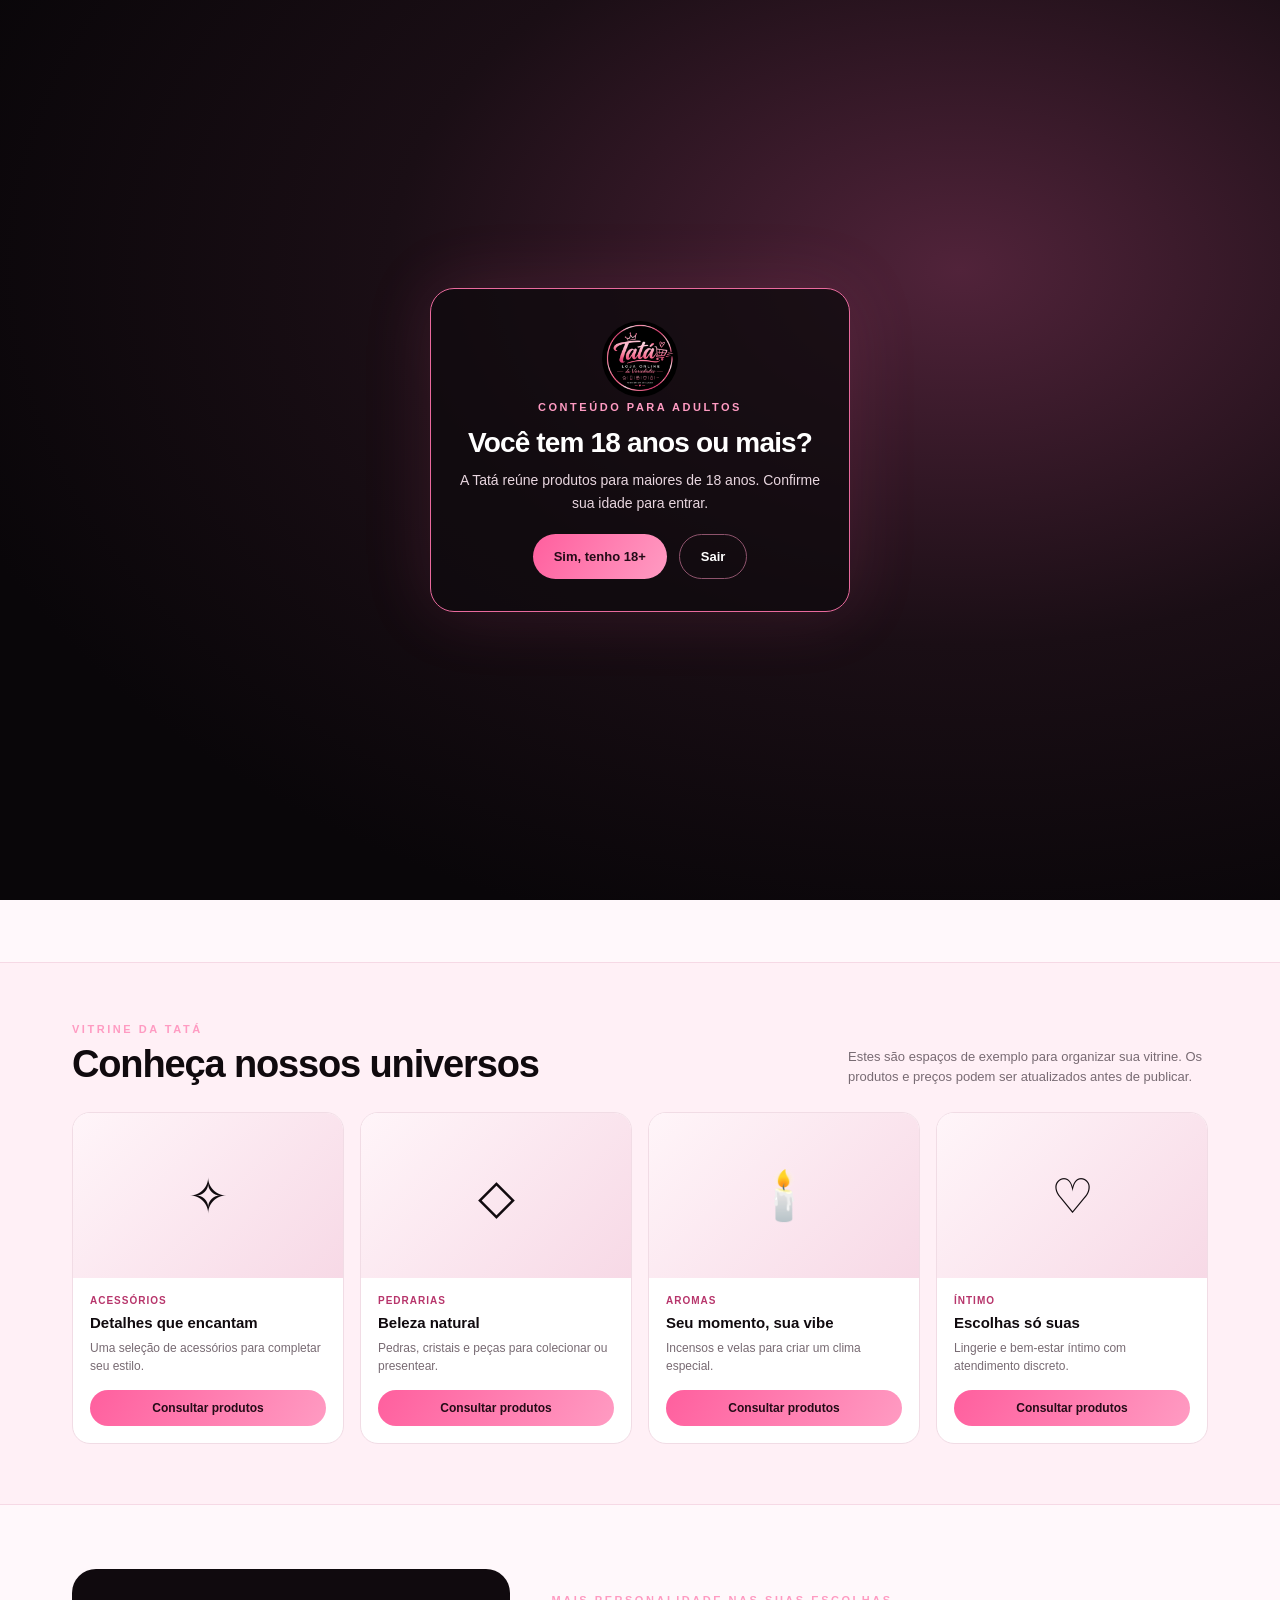
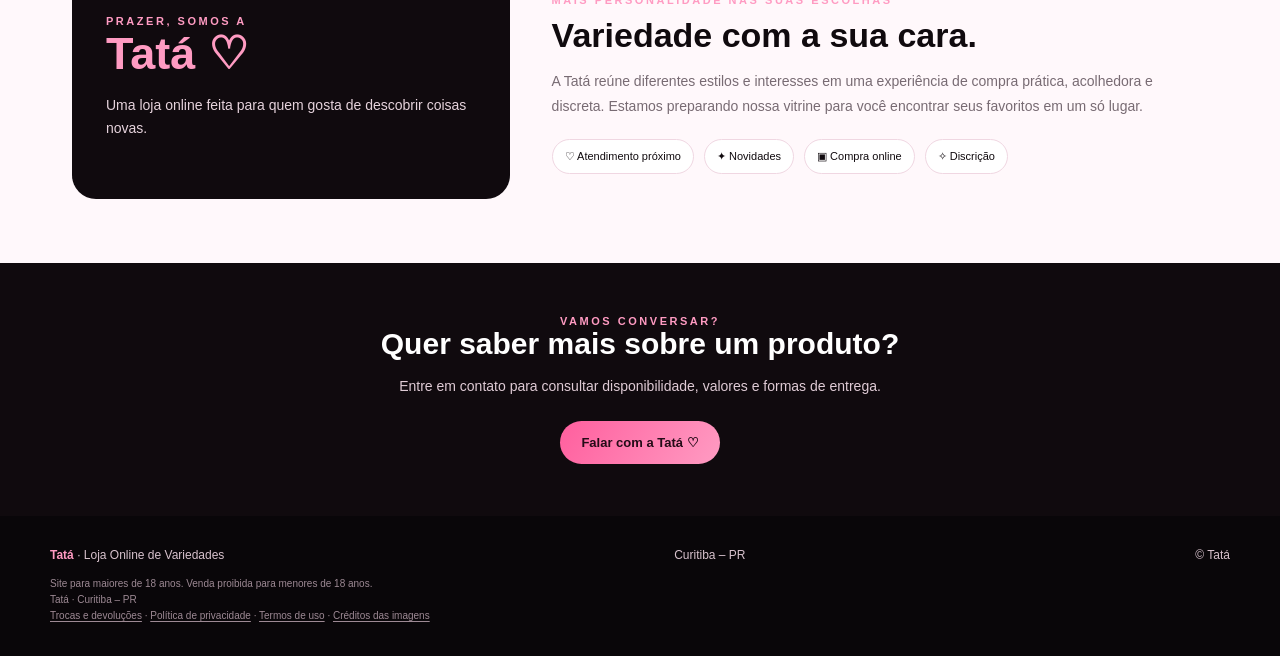
<file: index.html>
<!doctype html>
<html lang="pt-BR">
<head>
<meta charset="utf-8">
<meta name="viewport" content="width=device-width, initial-scale=1">
<meta name="theme-color" content="#090609">
<title>Tatá | Loja Online de Variedades</title>
<link rel="icon" href="favicon.svg" type="image/svg+xml">
<script>try{if(localStorage.getItem('tata18')!=='ok')document.documentElement.className+=' gate-open'}catch(e){document.documentElement.className+=' gate-open'}</script>
<style>
:root{--pink:#ff5f9e;--pink2:#ff9bc2;--ink:#100a0e;--cream:#fff8fb;--muted:#786b73}
*{box-sizing:border-box}html{scroll-behavior:smooth}body{margin:0;background:var(--cream);color:var(--ink);font-family:Arial,Helvetica,sans-serif}
a{color:inherit;text-decoration:none}button{font:inherit;cursor:pointer}.topline{background:#090609;color:#fff;text-align:center;padding:10px 14px;font-size:12px;letter-spacing:.08em}
header{background:#100a0e;color:white;position:sticky;top:0;z-index:5;border-bottom:1px solid #39212d}
.nav{max-width:1180px;margin:auto;display:flex;align-items:center;justify-content:space-between;gap:20px;padding:12px 22px}
.brand{display:flex;align-items:center;gap:12px;font-weight:800;letter-spacing:.02em}.brand img{width:58px;height:58px;object-fit:contain;border-radius:50%}.brand span{display:block;font-size:21px;color:var(--pink2)}.brand small{display:block;font-size:10px;letter-spacing:.18em;color:#fff;margin-top:4px}
nav{display:flex;gap:23px;align-items:center;font-size:13px;color:#f5dfe9}nav a:hover{color:var(--pink2)}
.cart{border:1px solid var(--pink);border-radius:999px;padding:10px 14px;color:#fff;background:transparent}.cart b{color:var(--pink2)}
.hero{background:radial-gradient(ellipse at 75% 30%,#51233a 0%,#1a0e15 42%,#090609 78%);color:white;overflow:hidden}
.hero-inner{max-width:1180px;margin:auto;min-height:440px;padding:64px 22px;display:grid;grid-template-columns:1.1fr .9fr;align-items:center;gap:30px}
.eyebrow{color:var(--pink2);font-size:11px;letter-spacing:.23em;text-transform:uppercase;font-weight:bold}
h1{font-size:clamp(40px,6vw,68px);line-height:1.02;letter-spacing:-.045em;margin:17px 0}.hero p{color:#e8d6df;line-height:1.7;max-width:520px;font-size:16px}
.actions{display:flex;gap:12px;flex-wrap:wrap;margin-top:26px}.btn{display:inline-flex;align-items:center;justify-content:center;border:0;border-radius:999px;padding:14px 21px;font-weight:700;font-size:13px}.btn-pink{background:linear-gradient(120deg,var(--pink),var(--pink2));color:#240b17}.btn-outline{border:1px solid #8e536c;color:white;background:transparent}
.hero-art{display:flex;align-items:center;justify-content:center;position:relative;min-height:290px}.orb{width:min(330px,70vw);aspect-ratio:1;border:1px solid #e96a9d;border-radius:50%;display:flex;align-items:center;justify-content:center;background:radial-gradient(circle,#442034 0%,#1a0c14 65%,transparent 66%);box-shadow:0 0 70px #ff5f9e22}.orb img{width:88%;height:88%;object-fit:contain;border-radius:50%}.spark{position:absolute;color:var(--pink2);font-size:30px}.s1{top:8%;right:18%}.s2{bottom:13%;left:12%;font-size:20px}.s3{top:24%;left:7%;font-size:17px}
section{max-width:1180px;margin:auto;padding:64px 22px}.section-head{display:flex;justify-content:space-between;align-items:end;gap:20px;margin-bottom:26px}.section-head h2{margin:8px 0 0;font-size:clamp(27px,4vw,38px);letter-spacing:-.03em}.section-head p{margin:0;color:var(--muted);font-size:13px;line-height:1.5;max-width:360px}
.categories{display:grid;grid-template-columns:repeat(5,1fr);gap:13px}.category{padding:22px 14px;border:1px solid #f0d7e2;background:#fff;border-radius:18px;transition:.2s}.category:hover{transform:translateY(-4px);border-color:var(--pink)}.cat-icon{width:48px;height:48px;border-radius:15px;background:#fff0f6;display:grid;place-items:center;font-size:24px;margin-bottom:17px}.category h3{font-size:14px;margin:0 0 7px}.category p{font-size:12px;color:var(--muted);line-height:1.5;margin:0}
.featured{background:#fff0f6;border-top:1px solid #f6d9e5;border-bottom:1px solid #f6d9e5;max-width:none}.featured-inner{max-width:1180px;margin:auto;padding:60px 22px}.products{display:grid;grid-template-columns:repeat(4,1fr);gap:16px}.product{background:#fff;border:1px solid #f1dce5;border-radius:18px;overflow:hidden}.product-visual{height:165px;display:grid;place-items:center;background:linear-gradient(135deg,#fff5f9,#f7d9e6);font-size:48px}.product-body{padding:17px}.tag{font-size:10px;letter-spacing:.1em;text-transform:uppercase;color:#b7356b;font-weight:bold}.product h3{font-size:15px;margin:8px 0}.product p{font-size:12px;line-height:1.5;color:var(--muted);min-height:36px;margin:0 0 15px}.product .btn{width:100%;padding:11px;font-size:12px}
.about{display:grid;grid-template-columns:.8fr 1.2fr;gap:42px;align-items:center}.about-card{background:#100a0e;color:white;border-radius:24px;padding:34px;min-height:230px;display:flex;flex-direction:column;justify-content:center}.about-card .big{font-size:45px;color:var(--pink2);font-weight:800}.about-card p{line-height:1.6;color:#e6d3dc;font-size:14px}.about h2{font-size:34px;margin:10px 0}.about-copy{color:var(--muted);line-height:1.8;font-size:14px}.perks{display:flex;gap:10px;flex-wrap:wrap;margin-top:20px}.perk{background:white;border:1px solid #f0d7e2;padding:10px 12px;border-radius:999px;font-size:11px}
.newsletter{background:#100a0e;color:white;text-align:center;padding:52px 22px}.newsletter h2{margin:0 0 12px;font-size:30px}.newsletter p{color:#dfcbd5;font-size:14px;line-height:1.6}.newsletter .btn{margin-top:10px}
footer{background:#090609;color:#d8c2cd;padding:32px 22px}.foot{max-width:1180px;margin:auto;display:flex;align-items:center;justify-content:space-between;gap:20px;flex-wrap:wrap;font-size:12px}.foot strong{color:var(--pink2)}.fine{font-size:10px;color:#9d8994;margin-top:14px;max-width:1180px;margin-left:auto;margin-right:auto;line-height:1.6}
.modal-backdrop{position:fixed;inset:0;background:#0009;z-index:10;display:none;align-items:center;justify-content:center;padding:18px}.modal{background:#fff8fb;border-radius:22px;max-width:460px;width:100%;padding:26px;box-shadow:0 20px 80px #0005}.modal h2{margin-top:0}.modal p{color:var(--muted);line-height:1.6;font-size:14px}.modal input,.modal textarea{width:100%;padding:12px;border:1px solid #e9cbd9;border-radius:10px;margin:6px 0 12px;font:inherit}.close{float:right;border:0;background:transparent;font-size:24px}.notice{font-size:12px;color:#8b536a;margin-top:10px}
.foot a strong{color:var(--pink2)}.foot a:hover strong{text-decoration:underline}.fine a{text-decoration:underline;text-underline-offset:2px}.fine a:hover{color:var(--pink2)}
.gate{position:fixed;inset:0;z-index:50;background:radial-gradient(ellipse at 75% 30%,#51233a 0%,#1a0e15 42%,#090609 78%);display:none;align-items:center;justify-content:center;padding:18px;color:#fff;text-align:center}
.gate-open .gate{display:flex}.gate-open body{overflow:hidden}
.gate-box{max-width:420px;width:100%;border:1px solid #e96a9d;border-radius:24px;padding:32px 26px;background:#100a0ecc;box-shadow:0 0 70px #ff5f9e22}
.gate-box img{width:76px;height:76px;object-fit:contain;border-radius:50%}.gate-box h2{margin:14px 0 10px;font-size:28px;letter-spacing:-.03em}.gate-box p{color:#e8d6df;line-height:1.6;font-size:14px;margin:0 0 20px}.gate-box .actions{justify-content:center;margin-top:0}
@media(max-width:850px){nav{display:none}.hero-inner{grid-template-columns:1fr;padding-top:50px}.hero-art{min-height:250px}.categories{grid-template-columns:repeat(2,1fr)}.products{grid-template-columns:repeat(2,1fr)}.about{grid-template-columns:1fr}.section-head{align-items:start;flex-direction:column}}
@media(max-width:420px){.products{grid-template-columns:1fr 1fr;gap:10px}.product-visual{height:125px}.product-body{padding:12px}.category{padding:16px 12px}.brand img{width:48px;height:48px}.hero-inner{padding-bottom:42px}}
</style>
</head>
<body>
<div class="topline">✨ SUA PRÓXIMA DESCOBERTA ESTÁ AQUI ✨</div>
<header><div class="nav">
<a class="brand" href="#inicio">
<img src="img/logo.png" width="58" height="58" alt="Logo Tatá">
<div><span>Tatá</span><small>LOJA ONLINE DE VARIEDADES</small></div></a>
<nav><a href="#categorias">Categorias</a><a href="#destaques">Destaques</a><a href="#sobre">Sobre a Tatá</a></nav>
<button class="cart" onclick="openContact()">Fale com a gente <b>♡</b></button>
</div></header>
<main>
<div class="hero" id="inicio"><div class="hero-inner">
<div><div class="eyebrow">Um universo de possibilidades</div><h1>Seu estilo.<br><span style="color:var(--pink2)">Suas escolhas.</span></h1>
<p>Encontre novidades, autocuidado e acessórios em um só lugar. Descubra a seleção da Tatá e escolha o que combina com você.</p>
<div class="actions"><a class="btn btn-pink" href="#categorias">Explorar categorias ↗</a><a class="btn btn-outline" href="#destaques">Ver novidades</a></div></div>
<div class="hero-art"><span class="spark s1">✦</span><span class="spark s2">♡</span><span class="spark s3">✧</span><div class="orb"><img src="img/hero.png" alt="Tatá — Loja Online de Variedades"></div></div>
</div></div>
<section id="categorias"><div class="section-head"><div><div class="eyebrow">Explore a loja</div><h2>Um pouco de tudo, do seu jeito.</h2></div><p>Escolha uma categoria para descobrir produtos que combinam com você.</p></div>
<div class="categories">
<a class="category" href="#destaques"><div class="cat-icon">✦</div><h3>Tabacaria & acessórios</h3><p>Acessórios e itens selecionados.</p></a>
<a class="category" href="#destaques"><div class="cat-icon">◇</div><h3>Pedrarias & cristais</h3><p>Detalhes especiais para sua coleção.</p></a>
<a class="category" href="#destaques"><div class="cat-icon">🕯️</div><h3>Incensos & velas</h3><p>Aromas para seus momentos.</p></a>
<a class="category" href="#destaques"><div class="cat-icon">♡</div><h3>Lingerie</h3><p>Peças para valorizar seu estilo.</p></a>
<a class="category" href="#destaques"><div class="cat-icon">✿</div><h3>Bem-estar íntimo</h3><p>Produtos adultos com discrição.</p></a>
</div></section>
<div class="featured" id="destaques"><div class="featured-inner"><div class="section-head"><div><div class="eyebrow">Vitrine da Tatá</div><h2>Conheça nossos universos</h2></div><p>Estes são espaços de exemplo para organizar sua vitrine. Os produtos e preços podem ser atualizados antes de publicar.</p></div>
<div class="products">
<article class="product"><div class="product-visual">✧</div><div class="product-body"><div class="tag">Acessórios</div><h3>Detalhes que encantam</h3><p>Uma seleção de acessórios para completar seu estilo.</p><button class="btn btn-pink" onclick="openContact('Acessórios')">Consultar produtos</button></div></article>
<article class="product"><div class="product-visual">◇</div><div class="product-body"><div class="tag">Pedrarias</div><h3>Beleza natural</h3><p>Pedras, cristais e peças para colecionar ou presentear.</p><button class="btn btn-pink" onclick="openContact('Pedrarias e cristais')">Consultar produtos</button></div></article>
<article class="product"><div class="product-visual">🕯️</div><div class="product-body"><div class="tag">Aromas</div><h3>Seu momento, sua vibe</h3><p>Incensos e velas para criar um clima especial.</p><button class="btn btn-pink" onclick="openContact('Incensos e velas')">Consultar produtos</button></div></article>
<article class="product"><div class="product-visual">♡</div><div class="product-body"><div class="tag">Íntimo</div><h3>Escolhas só suas</h3><p>Lingerie e bem-estar íntimo com atendimento discreto.</p><button class="btn btn-pink" onclick="openContact('Lingerie e bem-estar íntimo')">Consultar produtos</button></div></article>
</div></div></div>
<section id="sobre"><div class="about"><div class="about-card"><div class="eyebrow">Prazer, somos a</div><div class="big">Tatá ♡</div><p>Uma loja online feita para quem gosta de descobrir coisas novas.</p></div><div><div class="eyebrow">Mais personalidade nas suas escolhas</div><h2>Variedade com a sua cara.</h2><p class="about-copy">A Tatá reúne diferentes estilos e interesses em uma experiência de compra prática, acolhedora e discreta. Estamos preparando nossa vitrine para você encontrar seus favoritos em um só lugar.</p><div class="perks"><span class="perk">♡ Atendimento próximo</span><span class="perk">✦ Novidades</span><span class="perk">▣ Compra online</span><span class="perk">✧ Discrição</span></div></div></div></section>
<div class="newsletter"><div class="eyebrow">Vamos conversar?</div><h2>Quer saber mais sobre um produto?</h2><p>Entre em contato para consultar disponibilidade, valores e formas de entrega.</p><button class="btn btn-pink" onclick="openContact()">Falar com a Tatá ♡</button></div>
</main>
<footer><div class="foot"><div><strong>Tatá</strong> · Loja Online de Variedades</div><div>Curitiba – PR</div><div>© <span id="year"></span> Tatá</div></div><div class="fine">Site para maiores de 18 anos. Venda proibida para menores de 18 anos.<br>Tatá · Curitiba – PR<br><a href="trocas.html">Trocas e devoluções</a> · <a href="privacidade.html">Política de privacidade</a> · <a href="termos.html">Termos de uso</a> · <a href="creditos.html">Créditos das imagens</a></div></footer>
<div class="gate" id="ageGate" role="dialog" aria-modal="true" aria-label="Confirmação de idade"><div class="gate-box"><img src="img/logo.png" alt="Logo Tatá" width="76" height="76"><div class="eyebrow">Conteúdo para adultos</div><h2>Você tem 18 anos ou mais?</h2><p>A Tatá reúne produtos para maiores de 18 anos. Confirme sua idade para entrar.</p><div class="actions"><button class="btn btn-pink" id="ageYes">Sim, tenho 18+</button><a class="btn btn-outline" href="https://www.google.com/">Sair</a></div></div></div>
<div class="modal-backdrop" id="contactModal" role="dialog" aria-modal="true" aria-label="Contato com a Tatá"><div class="modal"><button class="close" onclick="closeContact()" aria-label="Fechar">×</button><div class="eyebrow">Atendimento Tatá</div><h2>Vamos encontrar o que você procura?</h2><p id="modalText">Conte o que você procura. Vamos anotar seu interesse e retornar em breve.</p><label for="customerName">Seu nome</label><input id="customerName" placeholder="Como podemos te chamar?"><label for="customerNeed">O que você procura?</label><textarea id="customerNeed" rows="3" placeholder="Me conte qual produto te interessou"></textarea><button class="btn btn-pink" style="width:100%" onclick="demoSubmit()">Enviar interesse</button><div class="notice" id="notice"></div></div></div>
<script>
document.getElementById('year').textContent=new Date().getFullYear();
function openContact(category){document.getElementById('contactModal').style.display='flex';if(category)document.getElementById('customerNeed').value='Tenho interesse em: '+category;document.getElementById('notice').textContent='';}
function closeContact(){document.getElementById('contactModal').style.display='none';}
function demoSubmit(){var n=document.getElementById('customerName').value.trim();var need=document.getElementById('customerNeed').value.trim();if(!(n&&need)){document.getElementById('notice').textContent='Preencha seu nome e o produto que procura.';return;}document.getElementById('notice').textContent='Obrigada, '+n+'! Registramos seu interesse. Em breve a compra online estará disponível no site.';}
document.getElementById('contactModal'.addEventListener('click',e=>{if(e.target.id==='contactModal')closeContact()});
</script>
</body></html>
</file>
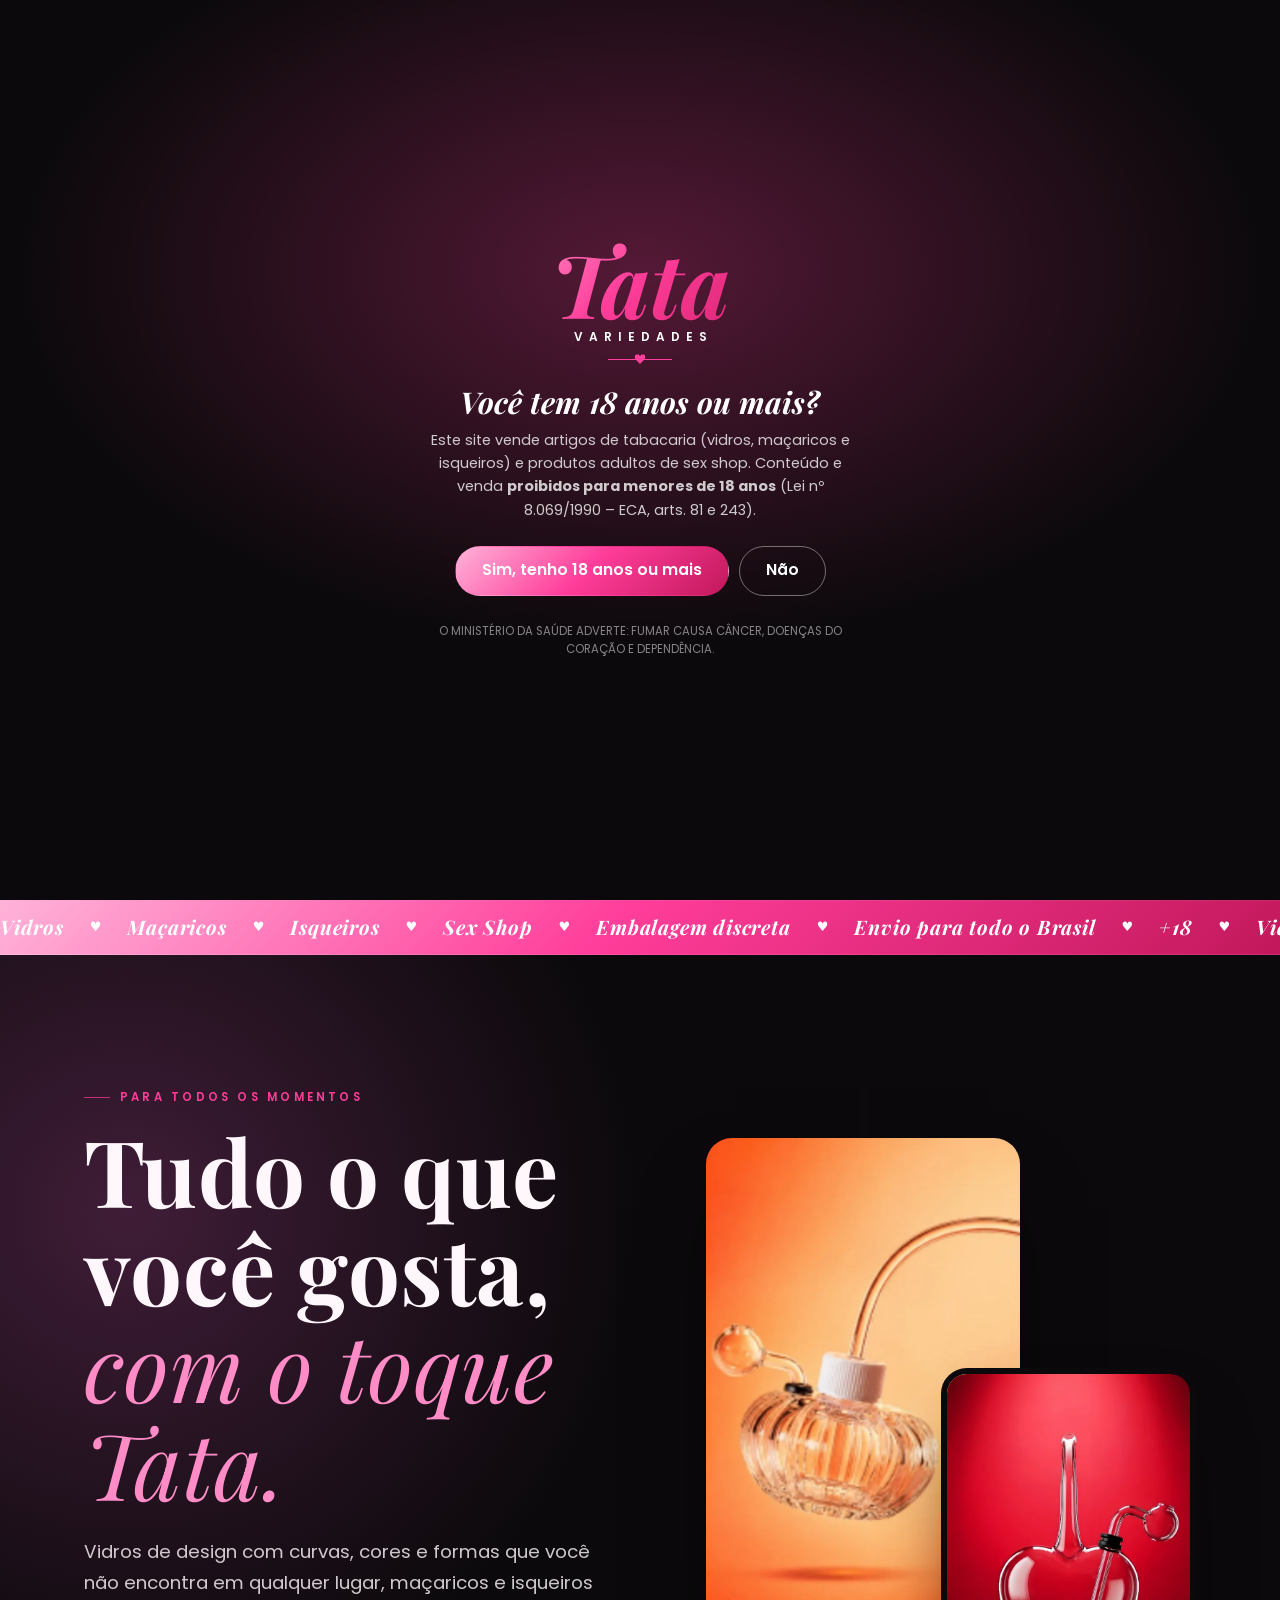
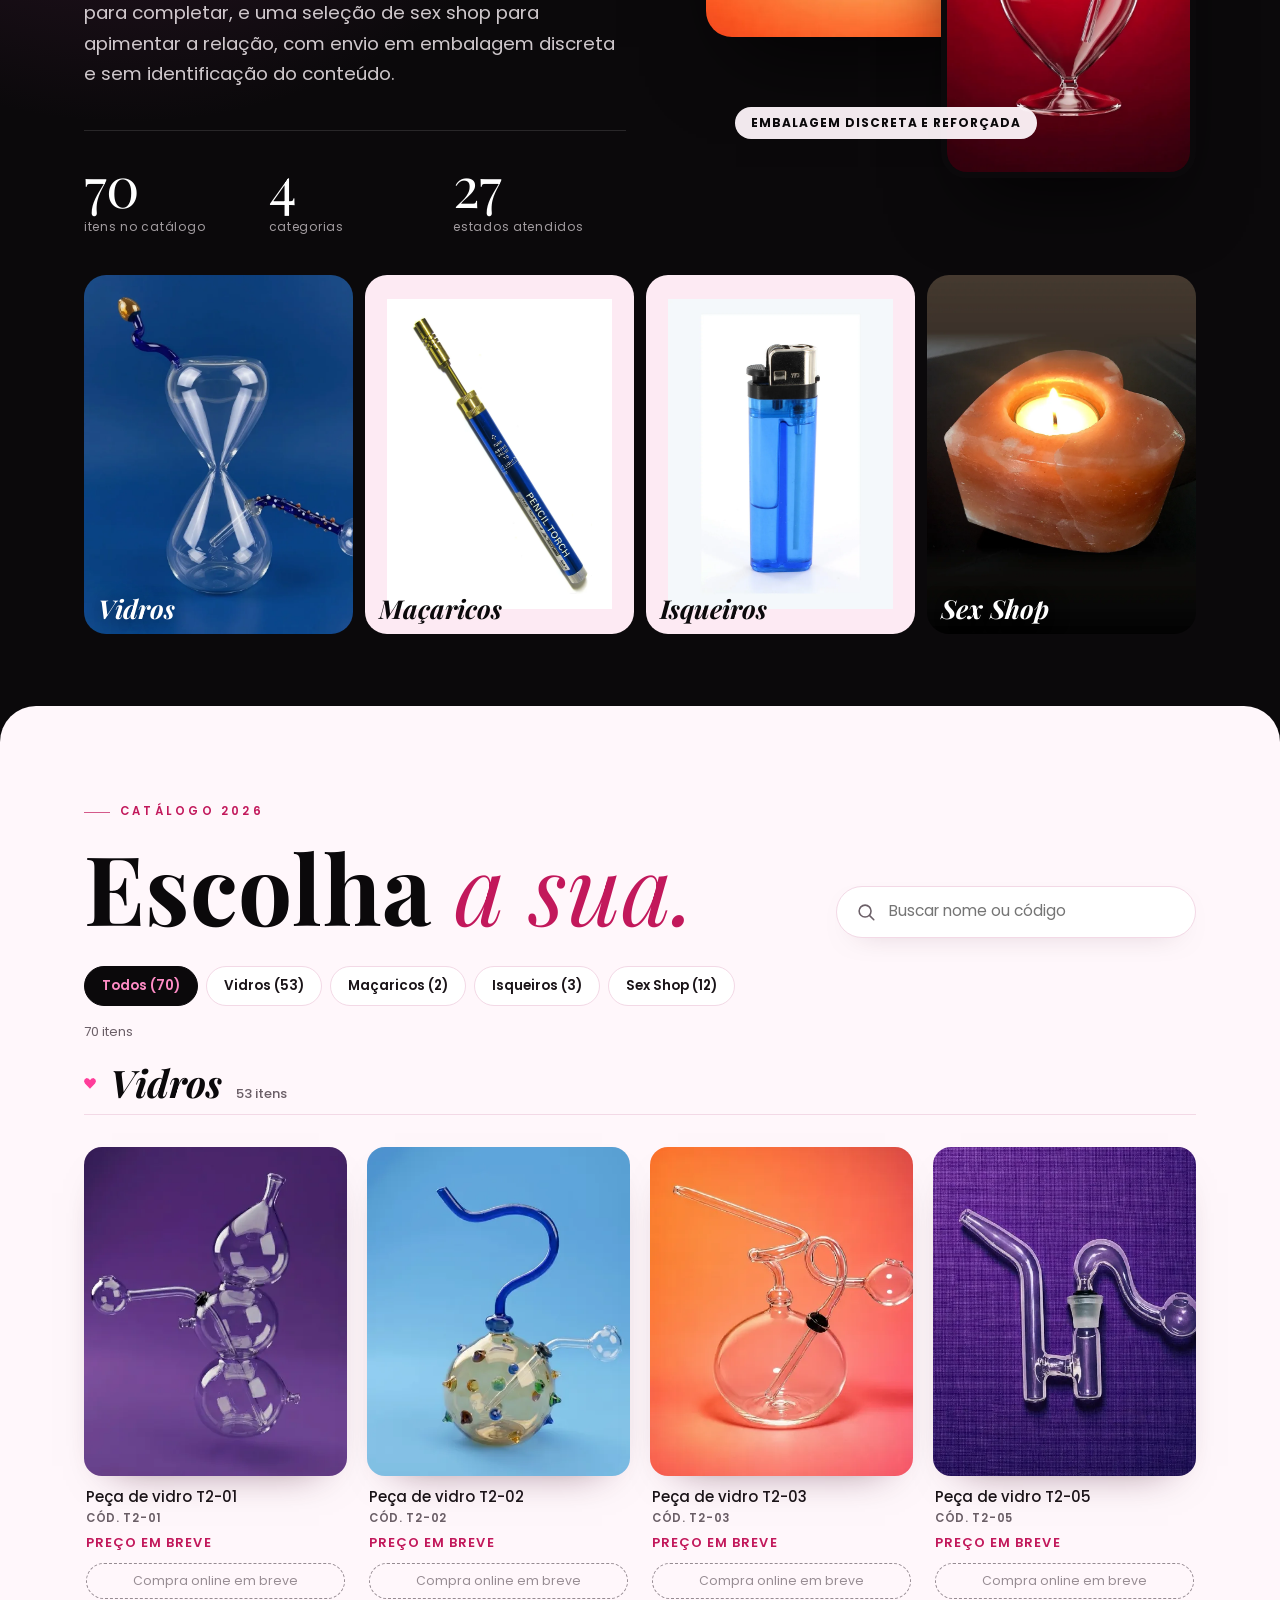
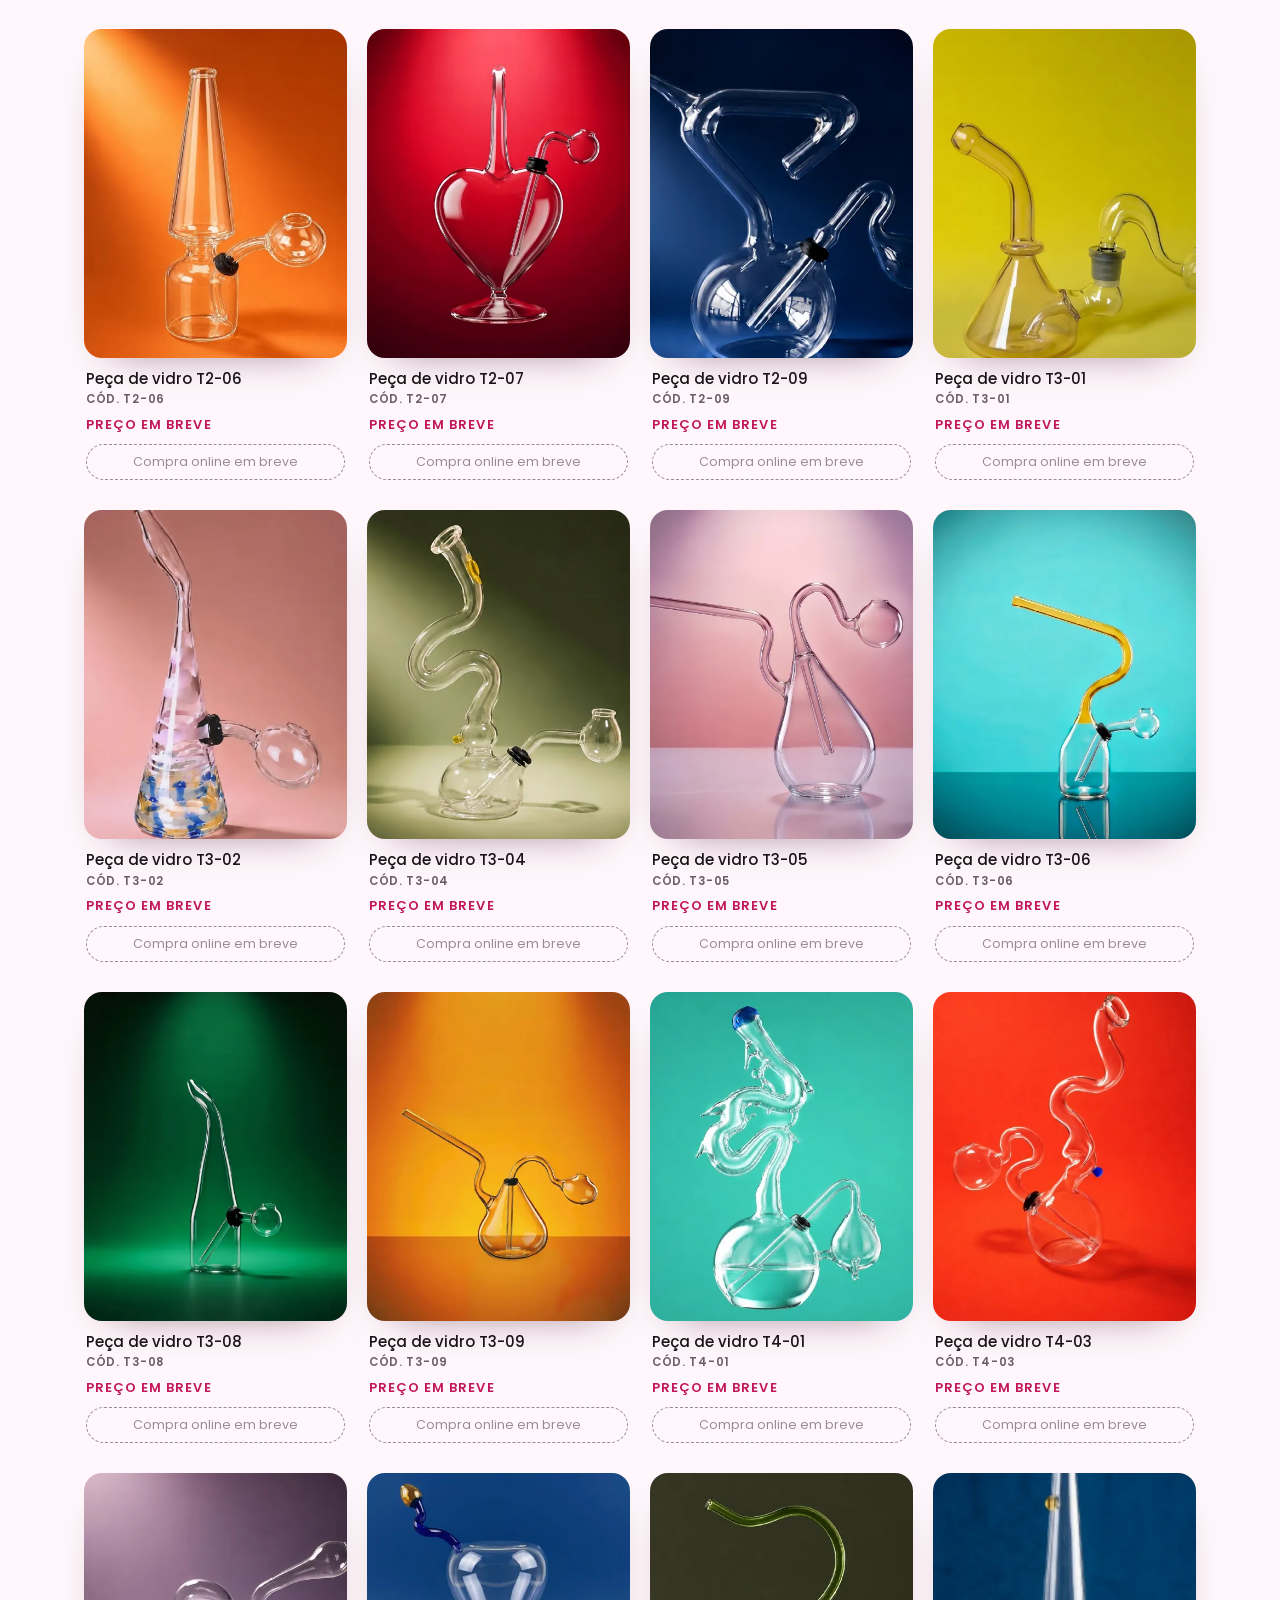
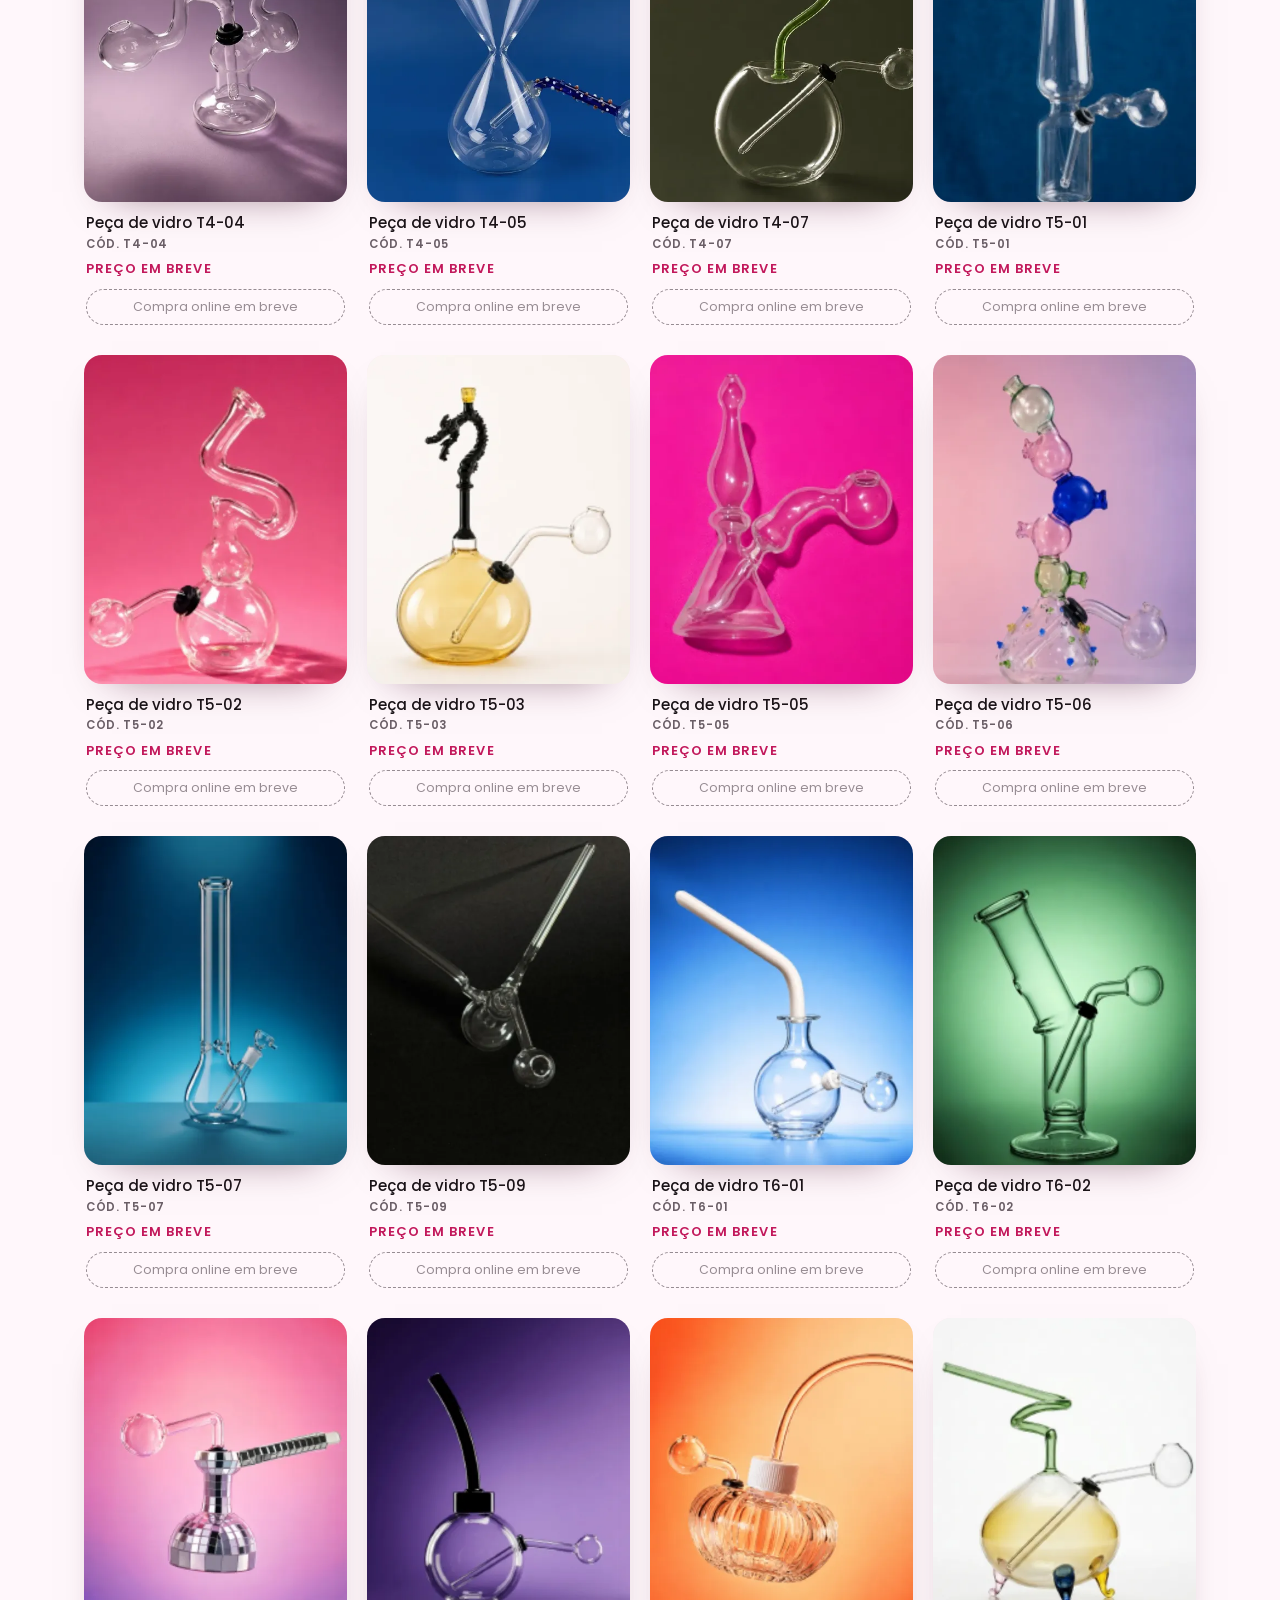
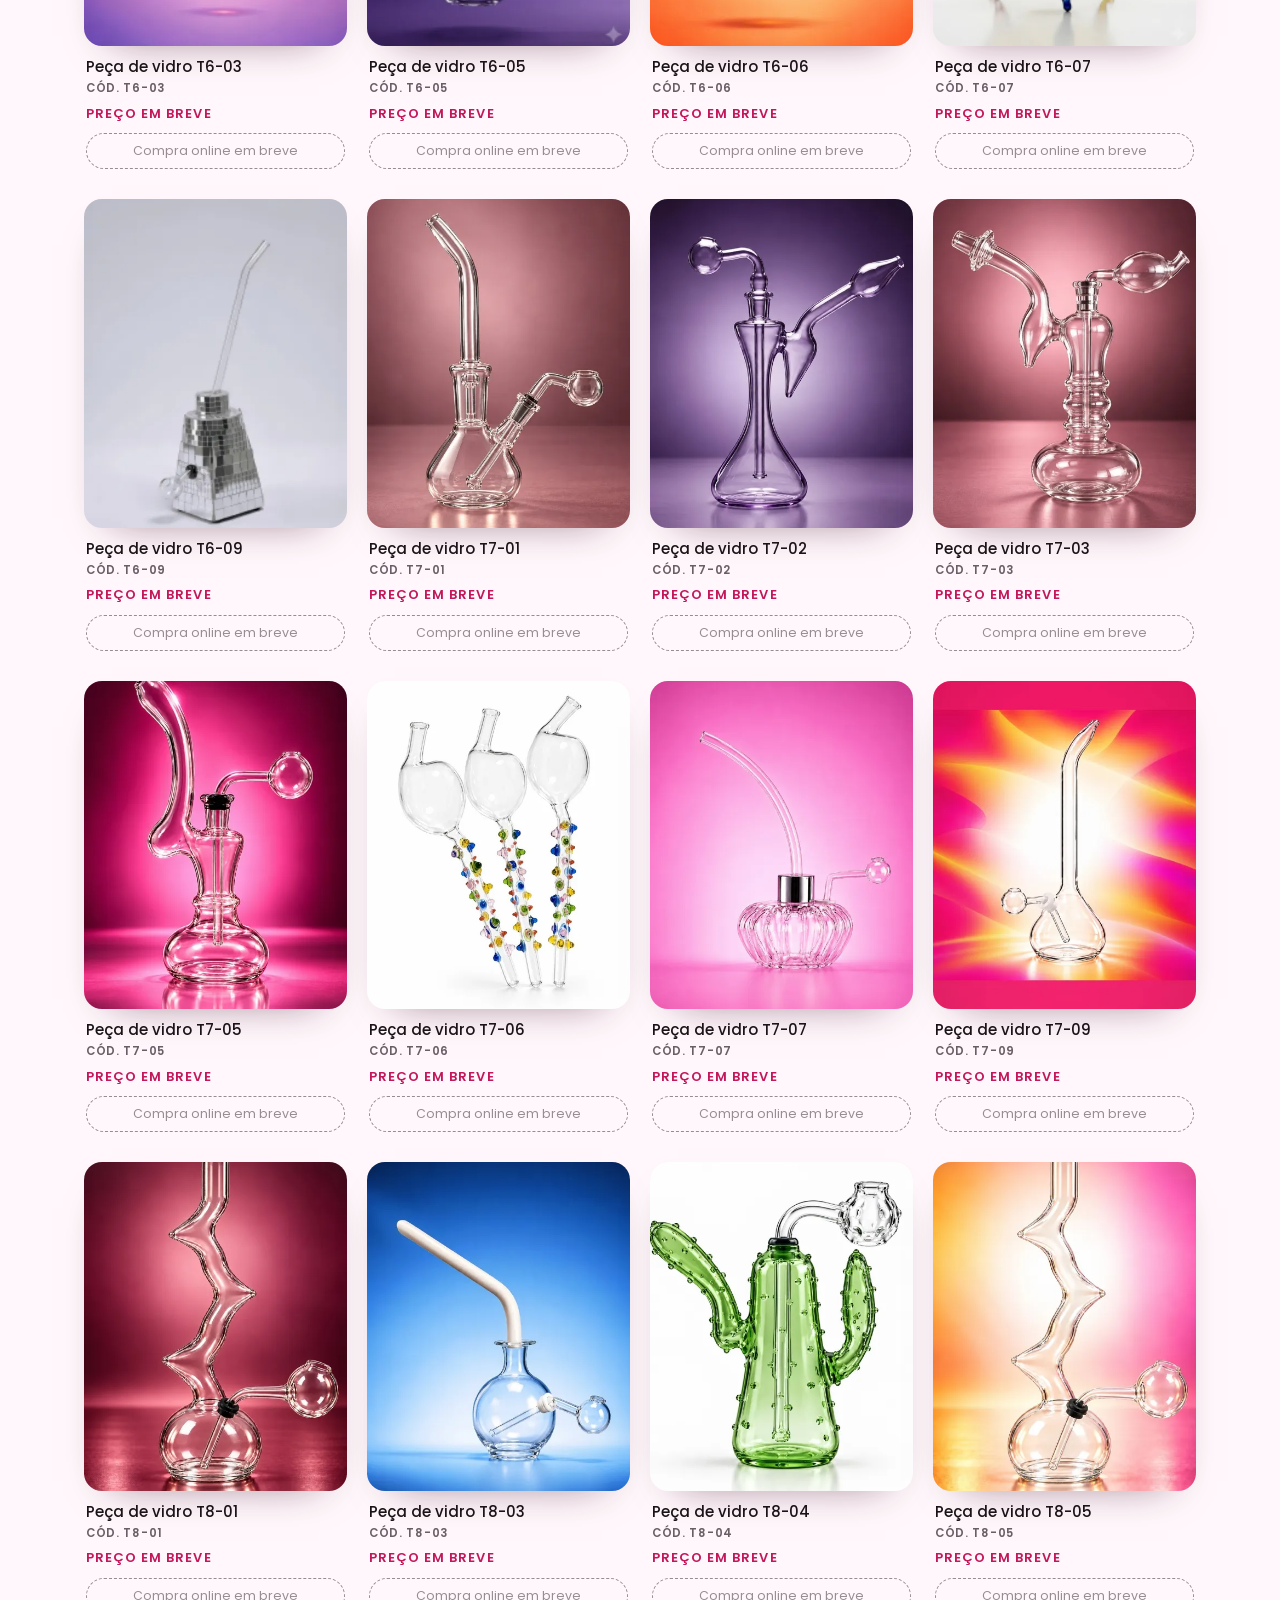
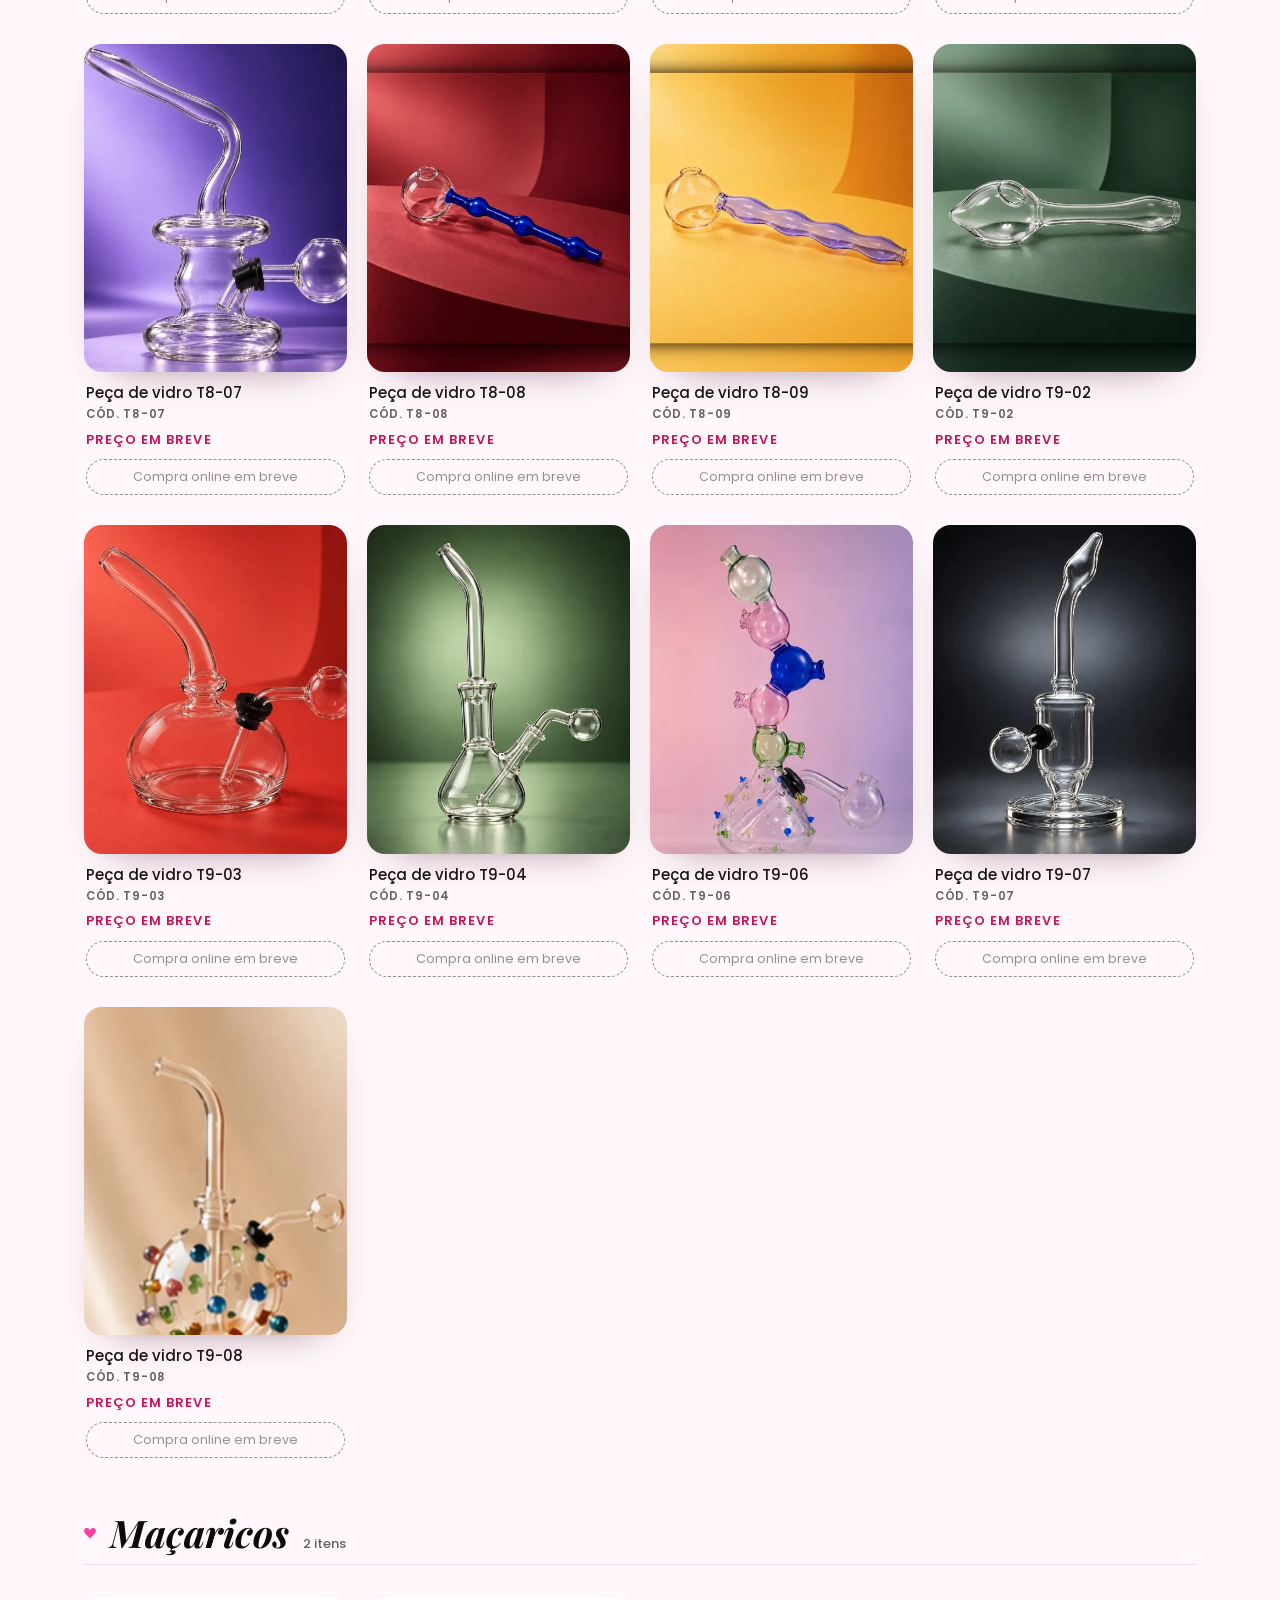
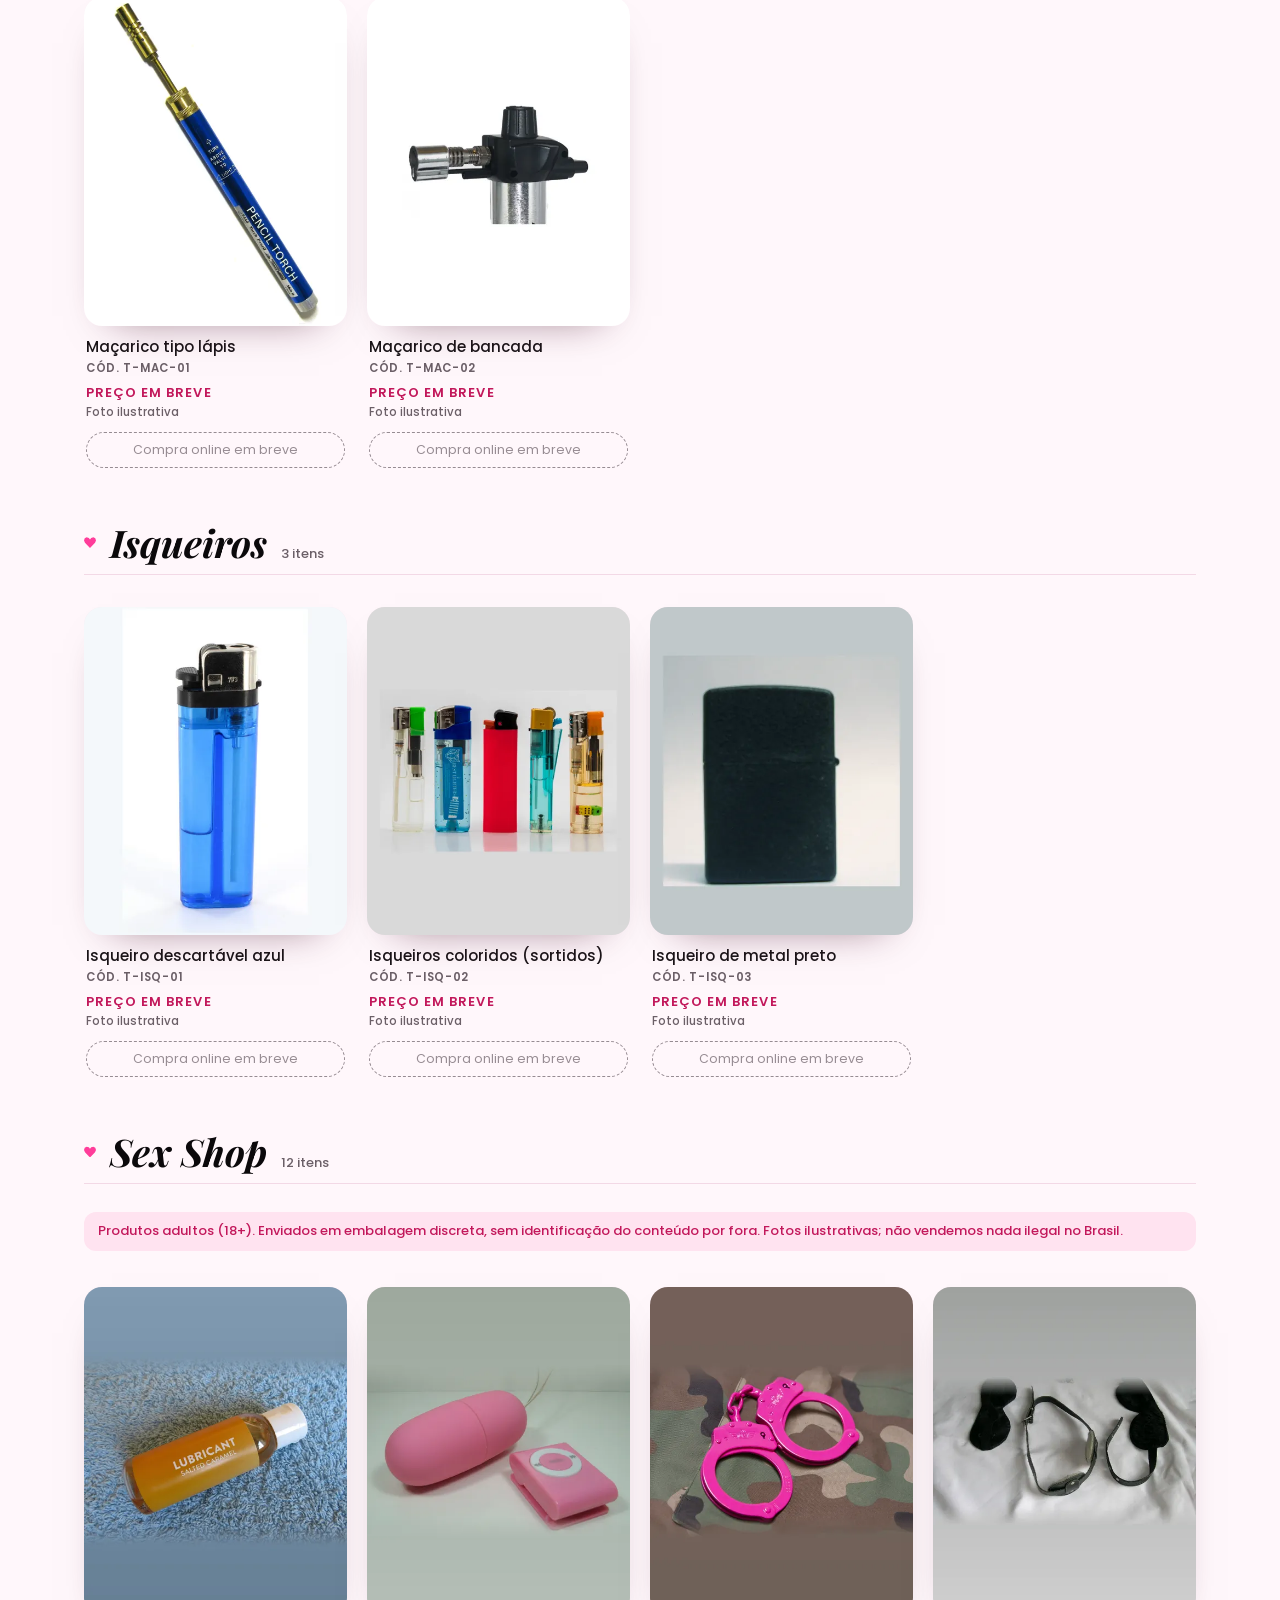
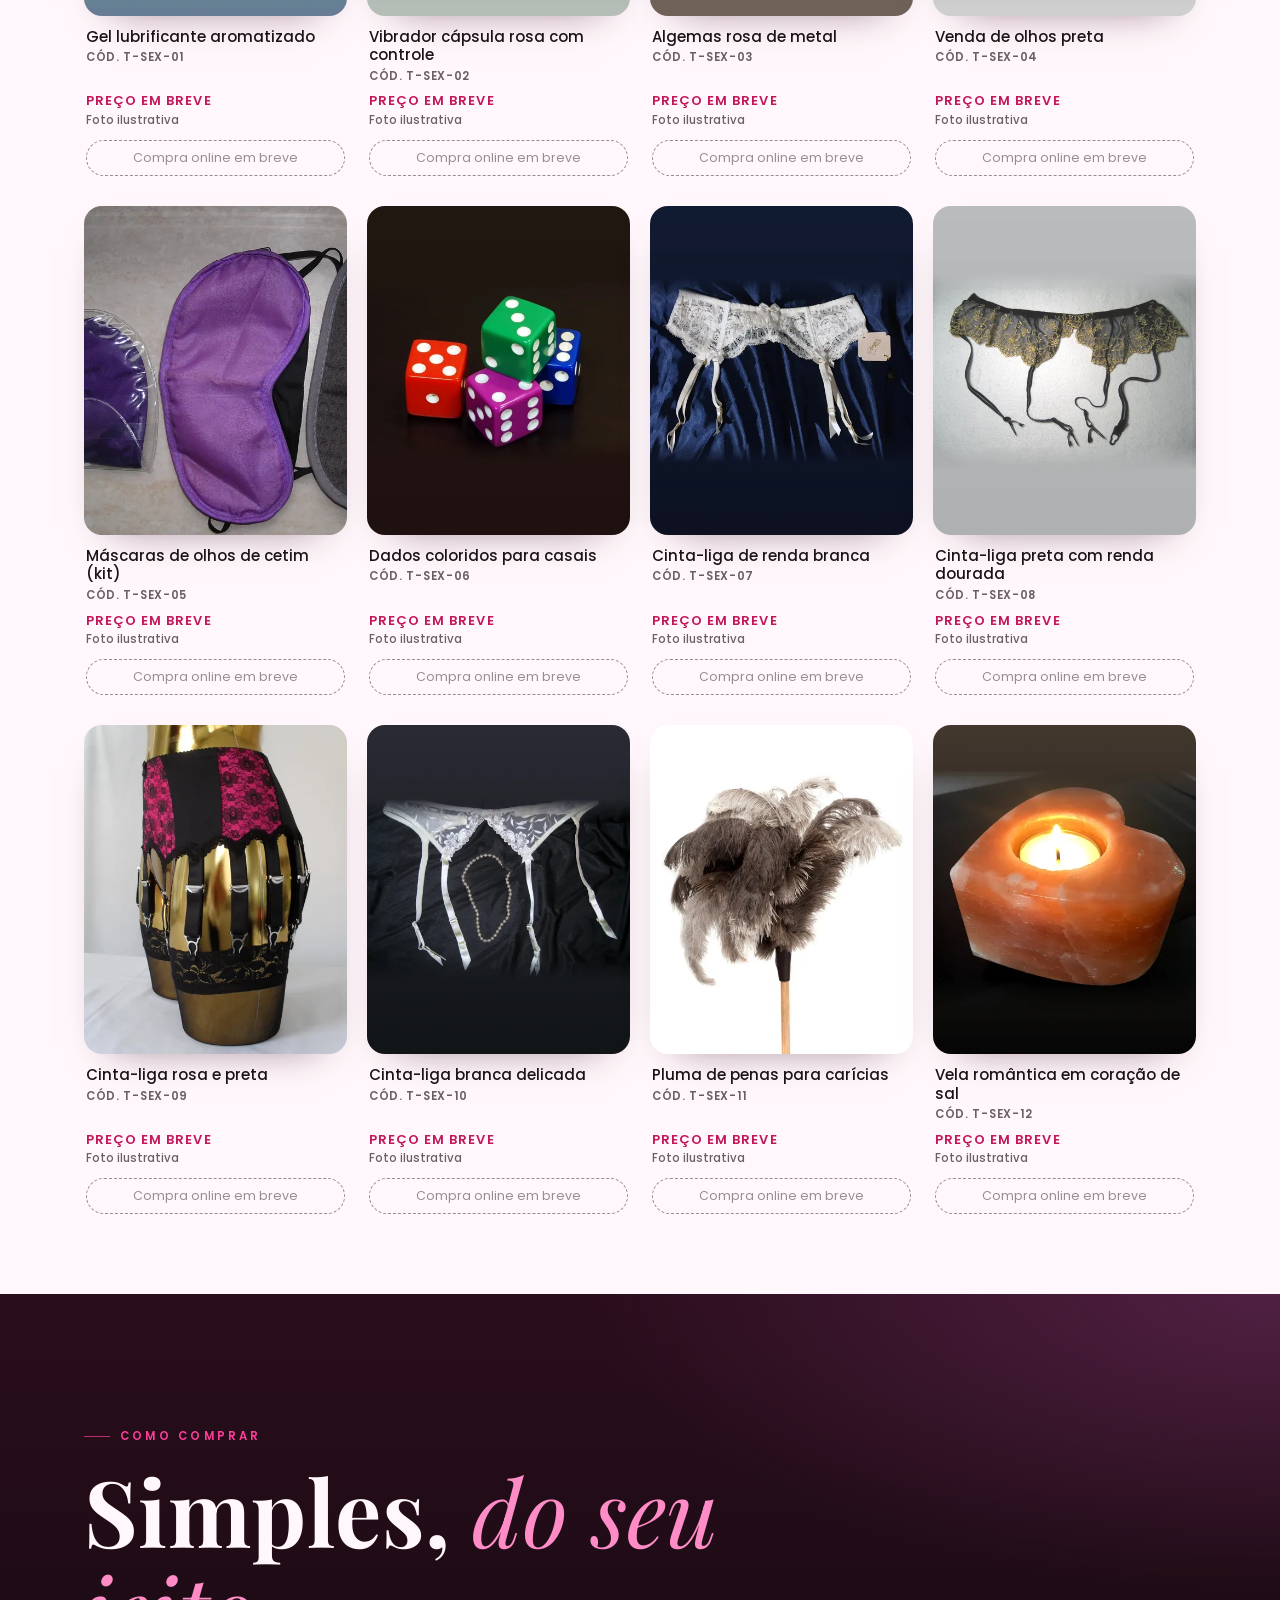
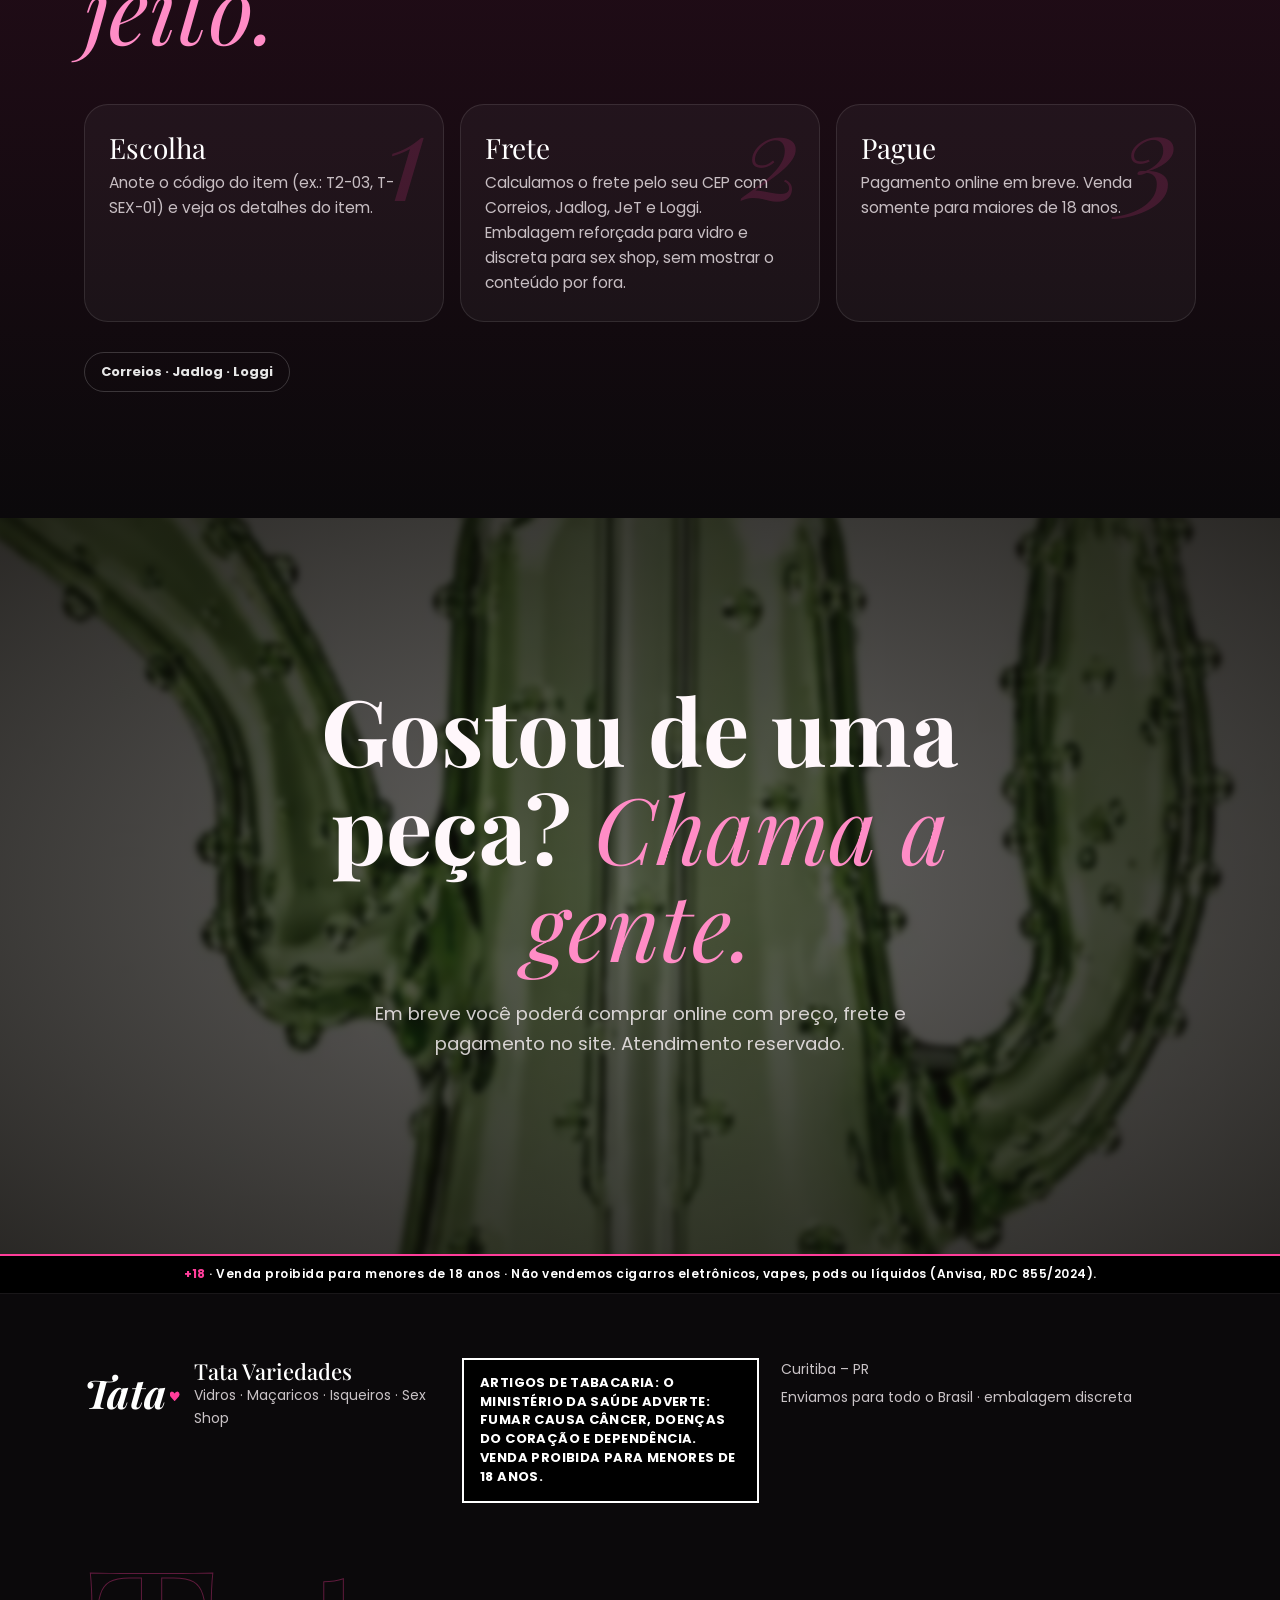
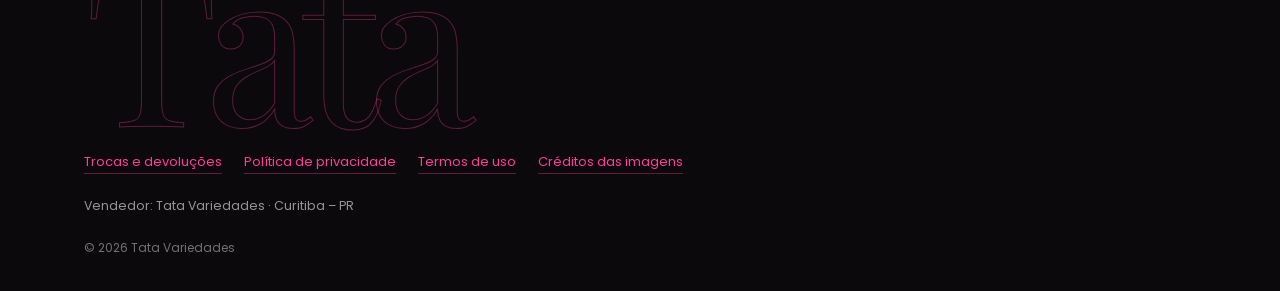
<file: catalogo-anterior/index.html>
<!doctype html>
<html lang="pt-BR">
<head>
<meta charset="utf-8">
<meta name="viewport" content="width=device-width, initial-scale=1, viewport-fit=cover">
<title>Tata Variedades | Vidros, maçaricos, isqueiros e sex shop · Curitiba</title>
<meta name="description" content="Tata Variedades: vidros de design, maçaricos, isqueiros e sex shop. Curitiba, envio discreto para todo o Brasil. Venda proibida para menores de 18 anos.">
<meta name="theme-color" content="#0b090b">
<meta name="robots" content="noindex">
<link rel="canonical" href="https://ricksanches5567-art.github.io/tata-variedades/">
<link rel="icon" href="favicon.svg" type="image/svg+xml">
<meta property="og:type" content="website">
<meta property="og:locale" content="pt_BR">
<meta property="og:site_name" content="Tata Variedades">
<meta property="og:title" content="Tata Variedades – Vidros · Maçaricos · Isqueiros · Sex Shop">
<meta property="og:description" content="Vidros de design, maçaricos, isqueiros e sex shop. Curitiba | envio discreto para todo o Brasil. Somente maiores de 18 anos.">
<meta property="og:url" content="https://ricksanches5567-art.github.io/tata-variedades/">
<meta property="og:image" content="https://ricksanches5567-art.github.io/tata-variedades/img/og.jpg">
<meta name="twitter:card" content="summary_large_image">
<link rel="preconnect" href="https://fonts.googleapis.com">
<link rel="preconnect" href="https://fonts.gstatic.com" crossorigin>
<link href="https://fonts.googleapis.com/css2?family=Playfair+Display:ital,wght@0,600;0,700;1,600;1,700&family=Poppins:wght@400;500;600;700&display=swap" rel="stylesheet">
<link rel="stylesheet" href="css/style.css?v=t1">
<link rel="stylesheet" href="css/tata.css?v=1">
<script>document.documentElement.className+=' js'+(localStorage.getItem('tata18')==='ok'?'':' gate-open');</script>
</head>
<body>
<!-- Portão de idade 18+ -->
<div class="agegate" id="ageGate" role="dialog" aria-modal="true" aria-labelledby="agTitle">
  <div class="agegate__box">
    <div class="agegate__logo">Tata</div><div class="agegate__sub">Variedades</div><div class="agegate__rule"></div>
    <h2 id="agTitle">Você tem 18 anos ou mais?</h2>
    <p>Este site vende artigos de tabacaria (vidros, maçaricos e isqueiros) e produtos adultos de sex shop. Conteúdo e venda <b>proibidos para menores de 18 anos</b> (Lei nº 8.069/1990 – ECA, arts. 81 e 243).</p>
    <div class="agegate__btns">
      <button class="yes" id="ageYes" type="button">Sim, tenho 18 anos ou mais</button>
      <button id="ageNo" type="button">Não</button>
    </div>
    <p class="agegate__no" id="ageNoMsg" hidden>Acesso não permitido. Este conteúdo é exclusivo para maiores de 18 anos.</p>
    <small>O MINISTÉRIO DA SAÚDE ADVERTE: FUMAR CAUSA CÂNCER, DOENÇAS DO CORAÇÃO E DEPENDÊNCIA.</small>
  </div>
</div>

<svg width="0" height="0" style="position:absolute" aria-hidden="true"><defs>
<symbol id="ic-wa" viewBox="0 0 24 24"><path fill="currentColor" d="M17.5 14.4c-.3-.1-1.8-.9-2-1-.3-.1-.5-.1-.7.1-.2.3-.8 1-.9 1.2-.2.2-.3.2-.6.1-.3-.1-1.3-.5-2.4-1.5-.9-.8-1.5-1.8-1.7-2.1-.2-.3 0-.5.1-.6l.4-.5c.2-.2.2-.3.3-.5.1-.2 0-.4 0-.5l-.9-2.2c-.2-.6-.5-.5-.7-.5h-.6c-.2 0-.5.1-.8.4-.3.3-1 1-1 2.5s1.1 2.9 1.2 3.1c.1.2 2.1 3.2 5.1 4.5.7.3 1.3.5 1.7.6.7.2 1.4.2 1.9.1.6-.1 1.8-.7 2-1.4.2-.7.2-1.3.2-1.4-.1-.1-.3-.2-.6-.3zM12 21.8a9.8 9.8 0 0 1-5-1.4l-.4-.2-3.7 1 1-3.6-.2-.4A9.8 9.8 0 1 1 12 21.8zM12 0a12 12 0 0 0-10.3 18L0 24l6.2-1.6A12 12 0 1 0 12 0z"/></symbol>
</defs></svg>

<header class="topbar" id="topbar">
  <div class="topbar__in">
    <a class="brand" href="#top" aria-label="Tata Variedades – início"><span class="brand__logo">Tata<b>.</b></span><span class="brand__sub">Variedades</span></a>
    <nav class="topbar__nav" aria-label="Seções"><a href="#experiencia">Experiência</a><a href="#catalogo">Catálogo</a><a href="#comprar">Como comprar</a></nav>
    <div class="topbar__actions">
      
    </div>
  </div>
</header>

<main id="top">
  <section class="hero" aria-label="Tata Variedades">
    <div class="hero__media">
      <video id="heroVideo" class="hero__video" muted autoplay loop playsinline preload="auto" aria-hidden="true" data-m="video/hero-m" data-d="video/hero-d"></video>
    </div>
    <div class="hero__shade" aria-hidden="true"></div>
    <div class="hero__content">
      <p class="eyebrow hero__eyebrow">Catálogo 2026 · Curitiba</p>
      <h1 class="hero__title">Tata<span class="dot" aria-hidden="true"></span></h1>
      <p class="hero__tag">Variedades · Sex Shop · Tabacaria</p>
      <p class="hero__sub">Vidros de design, maçaricos, isqueiros e produtos de sex shop. Envio discreto para todo o Brasil. Venda somente para maiores de 18 anos.</p>
      <div class="hero__cta">
        <a class="btn btn--glow" href="#catalogo">Ver catálogo <span class="btn__arrow" aria-hidden="true">→</span></a>
        
      </div>
    </div>
  </section>

  <div class="ticker" aria-hidden="true"><div class="ticker__track">
    <span>Vidros</span><i>♥</i><span>Maçaricos</span><i>♥</i><span>Isqueiros</span><i>♥</i><span>Sex Shop</span><i>♥</i><span>Embalagem discreta</span><i>♥</i><span>Envio para todo o Brasil</span><i>♥</i><span>+18</span><i>♥</i>
    <span>Vidros</span><i>♥</i><span>Maçaricos</span><i>♥</i><span>Isqueiros</span><i>♥</i><span>Sex Shop</span><i>♥</i><span>Embalagem discreta</span><i>♥</i><span>Envio para todo o Brasil</span><i>♥</i><span>+18</span><i>♥</i>
  </div></div>

  <section class="manifesto section" id="experiencia">
    <div class="manifesto__glow" aria-hidden="true"></div>
    <div class="wrap manifesto__grid">
      <div class="manifesto__text reveal">
        <p class="eyebrow">Para todos os momentos</p>
        <h2 class="display">Tudo o que você gosta, <em>com o toque Tata.</em></h2>
        <p class="lead">Vidros de design com curvas, cores e formas que você não encontra em qualquer lugar, maçaricos e isqueiros para completar, e uma seleção de sex shop para apimentar a relação, com envio em embalagem discreta e sem identificação do conteúdo.</p>
        <ul class="stats">
          <li><strong><span id="statCount">70</span></strong><span>itens no catálogo</span></li>
          <li><strong>4</strong><span>categorias</span></li>
          <li><strong>27</strong><span>estados atendidos</span></li>
        </ul>
      </div>
      <div class="manifesto__art" aria-hidden="true">
        <figure class="ed ed--a"><img src="img/ed-1.webp" alt="" loading="lazy" decoding="async"></figure>
        <figure class="ed ed--b"><img src="img/ed-2.webp" alt="" loading="lazy" decoding="async"></figure>
        <span class="ed__chip">Embalagem discreta e reforçada</span>
      </div>
    </div>
    <div class="wrap">
      <div class="cats reveal">
        <a href="#catalogo" data-go="vidro"><figure><img src="img/p/T4-05.webp" alt="" loading="lazy"><figcaption>Vidros</figcaption></figure></a>
        <a href="#catalogo" data-go="macarico"><figure class="cats--soft"><img src="img/p/T-MAC-01.webp" alt="" loading="lazy"><figcaption>Maçaricos</figcaption></figure></a>
        <a href="#catalogo" data-go="isqueiro"><figure class="cats--soft"><img src="img/p/T-ISQ-01.webp" alt="" loading="lazy"><figcaption>Isqueiros</figcaption></figure></a>
        <a href="#catalogo" data-go="sexshop"><figure><img src="img/p/T-SEX-12.webp" alt="" loading="lazy"><figcaption>Sex Shop</figcaption></figure></a>
      </div>
    </div>
  </section>

  <section class="catalog section" id="catalogo" aria-labelledby="catTitle">
    <div class="wrap">
      <div class="catalog__head">
        <div><p class="eyebrow eyebrow--plum">Catálogo 2026</p><h2 id="catTitle" class="display display--ink">Escolha <em>a sua.</em></h2></div>
        <label class="search"><svg viewBox="0 0 24 24" class="ic-line" aria-hidden="true"><circle cx="11" cy="11" r="6.5"/><path d="m16 16 4.5 4.5"/></svg>
          <input id="search" type="search" placeholder="Buscar nome ou código" aria-label="Buscar por nome ou código"></label>
      </div>
      <div class="filters" id="filters" role="tablist" aria-label="Filtrar por categoria"></div>
      <p class="result-info" id="resultInfo" aria-live="polite"></p>
      <div class="grid" id="grid"></div>
    </div>
  </section>

  <section class="howto section" id="comprar" aria-labelledby="howTitle">
    <div class="wrap">
      <p class="eyebrow">Como comprar</p>
      <h2 id="howTitle" class="display">Simples, <em>do seu jeito.</em></h2>
      <ol class="steps">
        <li class="step"><span class="step__n">1</span><h3>Escolha</h3><p>Anote o código do item (ex.: T2-03, T-SEX-01) e veja os detalhes do item.</p></li>
        <li class="step"><span class="step__n">2</span><h3>Frete</h3><p>Calculamos o frete pelo seu CEP com Correios, Jadlog, JeT e Loggi. Embalagem reforçada para vidro e discreta para sex shop, sem mostrar o conteúdo por fora.</p></li>
        <li class="step"><span class="step__n">3</span><h3>Pague</h3><p>Pagamento online em breve. Venda somente para maiores de 18 anos.</p></li>
      </ol>
      <div class="pay-badges">
        <span class="pay">Correios · Jadlog · Loggi</span></div>
    </div>
  </section>

  <section class="cta section" aria-labelledby="ctaTitle">
    <div class="cta__bg" aria-hidden="true"><img src="img/cta.webp" alt="" loading="lazy"></div>
    <div class="wrap cta__in">
      <h2 id="ctaTitle" class="display">Gostou de uma peça? <em>Chama a gente.</em></h2>
      <p class="lead">Em breve você poderá comprar online com preço, frete e pagamento no site. Atendimento reservado.</p>
      <div class="cta__btns"></div>
    </div>
  </section>
</main>

<div class="warn-bar"><b>+18</b> · Venda proibida para menores de 18 anos · Não vendemos cigarros eletrônicos, vapes, pods ou líquidos (Anvisa, RDC 855/2024).</div>
<footer class="footer">
  <div class="wrap footer__in">
    <div class="footer__brand"><span class="brand__logo" style="font-size:40px">Tata<b>.</b></span><div><p class="footer__name">Tata Variedades</p><p>Vidros · Maçaricos · Isqueiros · Sex Shop</p></div></div>
    <p class="ms-warning">Artigos de tabacaria: o Ministério da Saúde adverte: fumar causa câncer, doenças do coração e dependência. Venda proibida para menores de 18 anos.</p>
    <ul class="footer__list">
      
      <li>Curitiba – PR</li>
      <li>Enviamos para todo o Brasil · embalagem discreta</li>
    </ul>
    <p class="footer__big" aria-hidden="true">Tata</p>
    <nav class="footer__legal" aria-label="Informações legais"><a href="trocas.html">Trocas e devoluções</a><a href="privacidade.html">Política de privacidade</a><a href="termos.html">Termos de uso</a><a href="creditos.html">Créditos das imagens</a></nav>
    <p class="footer__seller">Vendedor: Tata Variedades · Curitiba – PR</p>
    <p class="footer__copy">© <span id="year"></span> Tata Variedades</p>
  </div>
</footer>

<div class="modal" id="productModal" role="dialog" aria-modal="true" aria-labelledby="pmTitle" hidden>
  <div class="modal__backdrop" data-close></div>
  <div class="modal__panel"><button class="close-btn" data-close aria-label="Fechar">&times;</button><div class="pm" id="pmBody"></div></div>
</div>

<!-- Sacola: pronta, mas só aparece quando vendasAtivas = true e houver peças com preço -->
<div class="drawer" id="cartDrawer" role="dialog" aria-modal="true" aria-labelledby="cartTitle" hidden>
  <div class="drawer__backdrop" data-close-cart></div>
  <aside class="drawer__panel">
    <div class="drawer__head"><h2 id="cartTitle">Sua sacola</h2><button class="close-btn" data-close-cart aria-label="Fechar sacola">&times;</button></div>
    <div class="drawer__body" id="cartBody"></div>
  </aside>
</div>
<div class="toast" id="toast" role="status" aria-live="polite" hidden></div>

<script src="config.js"></script>
<script src="js/app.js?v=1"></script>
</body>
</html>
</file>
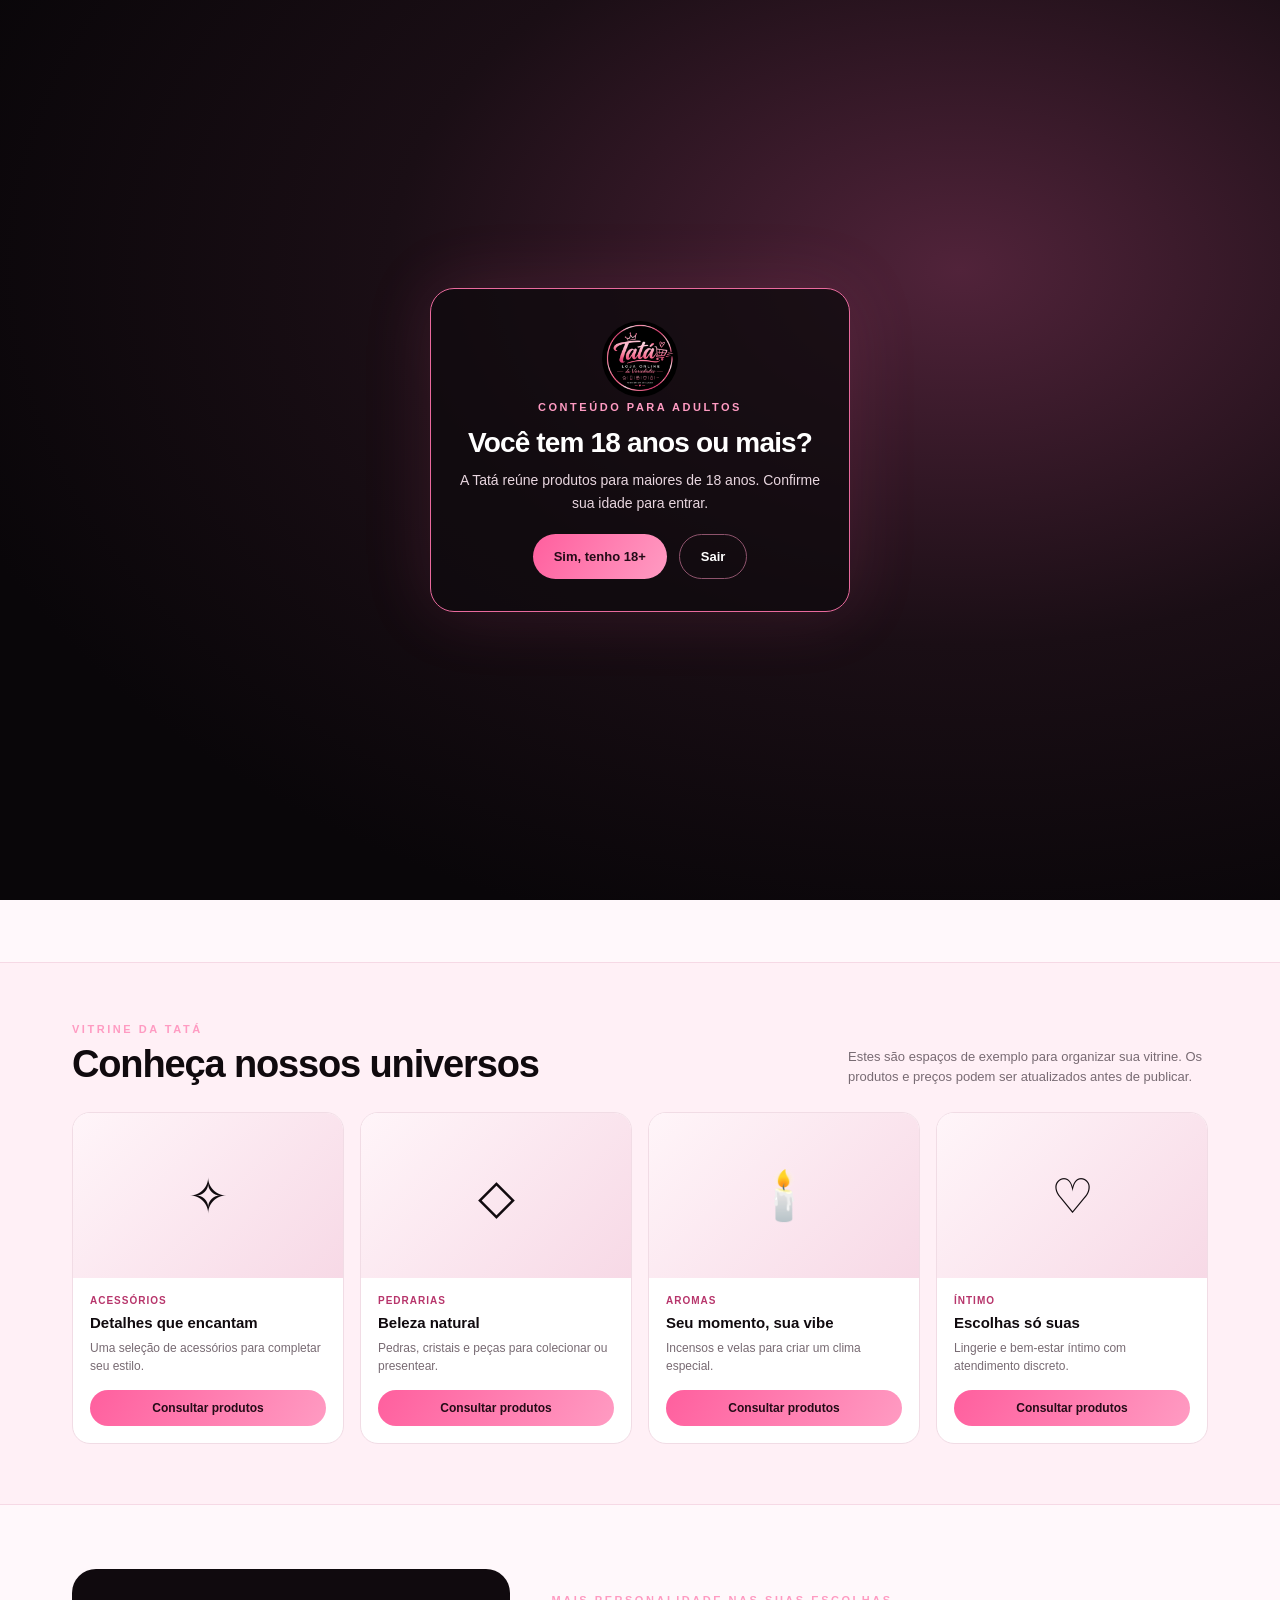
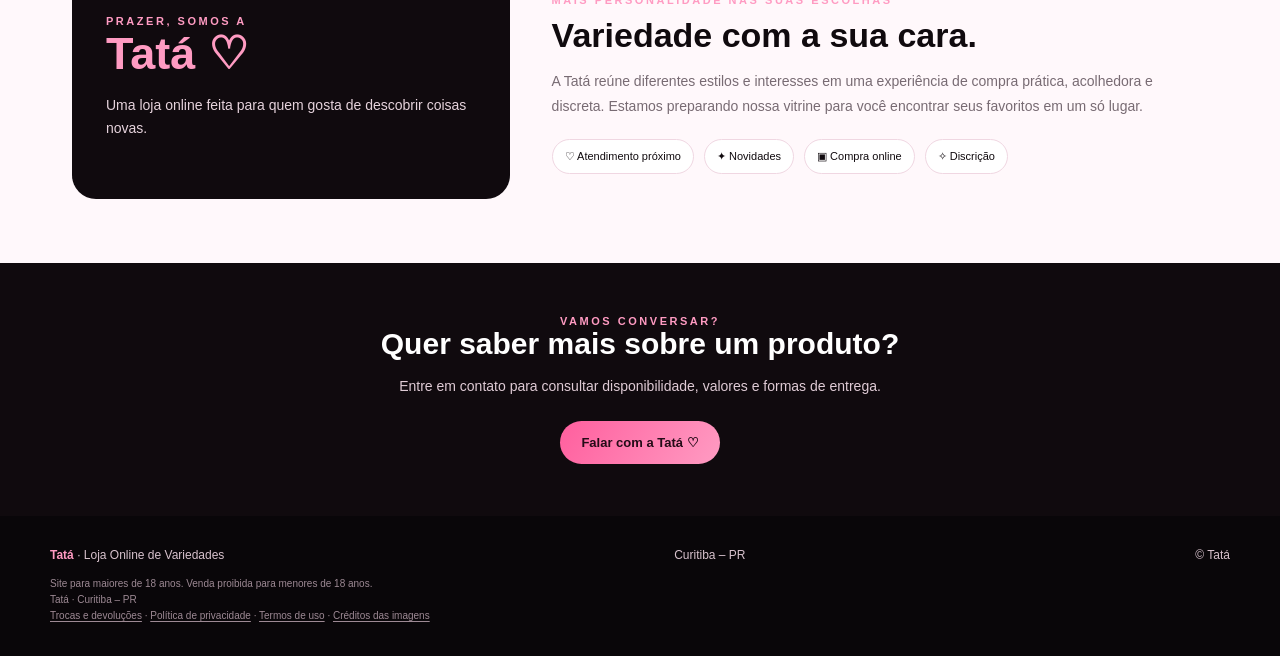
<file: creditos.html>
<!doctype html><html lang="pt-BR"><head><meta charset="utf-8"><meta name="viewport" content="width=device-width, initial-scale=1">
<title>Créditos das imagens | Tata Variedades</title><meta name="theme-color" content="#0b090b"><link rel="icon" href="favicon.svg" type="image/svg+xml">
<link rel="preconnect" href="https://fonts.googleapis.com"><link rel="preconnect" href="https://fonts.gstatic.com" crossorigin>
<link href="https://fonts.googleapis.com/css2?family=Playfair+Display:ital,wght@0,600;0,700;1,600;1,700&family=Poppins:wght@400;500;600;700&display=swap" rel="stylesheet">
<link rel="stylesheet" href="css/style.css?v=t1"><link rel="stylesheet" href="css/tata.css?v=1">
<script>if(localStorage.getItem('tata18')!=='ok')location.replace('./');</script></head>
<body class="legal-page"><header class="legal-top"><div class="topbar__in"><a class="brand" href="./"><span class="brand__logo">Tata<b>.</b></span><span class="brand__sub">Variedades</span></a><a class="legal-back" href="./">&larr; Voltar à loja</a></div></header>
<main id="conteudo"><section class="legal-hero"><div class="wrap"><p class="eyebrow">Créditos das imagens</p><h1 class="display">Créditos das <em>imagens</em></h1>
<p>Atualizada em 16 de outubro de 2026 · Tata Variedades · Curitiba – PR</p></div></section>
<section class="legal"><div class="wrap legal__body"><p>As fotos de vidros são do catálogo da loja. As fotos ilustrativas de maçaricos, isqueiros e sex shop vêm do Wikimedia Commons, com licenças livres que permitem uso comercial, e foram apenas recortadas e redimensionadas (conforme indicado). Mostram produtos genéricos, sem pessoas, e serão trocadas pelas fotos reais dos produtos. As licenças CC BY-SA exigem que a versão adaptada continue com a mesma licença.</p><ul class="credits"><li><strong>Gel lubrificante aromatizado</strong> (T-SEX-01): foto de Sciencia58, <a href="https://commons.wikimedia.org/wiki/File:Lubricant_-_Gleitgel.jpg" target="_blank" rel="noopener">Wikimedia Commons</a>, licença <a href="https://creativecommons.org/publicdomain/zero/1.0" target="_blank" rel="noopener">CC0</a> (redimensionada).</li><li><strong>Vibrador cápsula rosa com controle</strong> (T-SEX-02): foto de Otakuonaa, <a href="https://commons.wikimedia.org/wiki/File:一個粉紅色的跳蛋.JPG" target="_blank" rel="noopener">Wikimedia Commons</a>, licença <a href="https://creativecommons.org/licenses/by-sa/4.0" target="_blank" rel="noopener">CC BY-SA 4.0</a> (recortada).</li><li><strong>Algemas rosa de metal</strong> (T-SEX-03): foto de Campco Photos, <a href="https://commons.wikimedia.org/wiki/File:UZI_Chain_Handcuff_-_Pink_(9449382848).jpg" target="_blank" rel="noopener">Wikimedia Commons</a>, licença <a href="https://creativecommons.org/licenses/by/2.0" target="_blank" rel="noopener">CC BY 2.0</a> (redimensionada).</li><li><strong>Venda de olhos preta</strong> (T-SEX-04): foto de User:Henna, <a href="https://commons.wikimedia.org/wiki/File:Blindfolds.jpg" target="_blank" rel="noopener">Wikimedia Commons</a>, licença <a href="https://creativecommons.org/licenses/by-sa/4.0" target="_blank" rel="noopener">CC BY-SA 4.0</a> (recortada).</li><li><strong>Máscaras de olhos de cetim (kit)</strong> (T-SEX-05): foto de User:Mattes, <a href="https://commons.wikimedia.org/wiki/File:Different_Blindfolds_for_sleeping_and_resting.JPG" target="_blank" rel="noopener">Wikimedia Commons</a>, licença <a href="https://creativecommons.org/licenses/by-sa/3.0" target="_blank" rel="noopener">CC BY-SA 3.0</a> (recortada).</li><li><strong>Dados coloridos para casais</strong> (T-SEX-06): foto de Diacritica, <a href="https://commons.wikimedia.org/wiki/File:6sided_dice.jpg" target="_blank" rel="noopener">Wikimedia Commons</a>, licença <a href="https://creativecommons.org/licenses/by-sa/3.0" target="_blank" rel="noopener">CC BY-SA 3.0</a> (redimensionada).</li><li><strong>Cinta-liga de renda branca</strong> (T-SEX-07): foto de Another Energy, <a href="https://commons.wikimedia.org/wiki/File:White_lace_garter_belt.jpg" target="_blank" rel="noopener">Wikimedia Commons</a>, licença <a href="https://creativecommons.org/licenses/by-sa/4.0" target="_blank" rel="noopener">CC BY-SA 4.0</a> (redimensionada).</li><li><strong>Cinta-liga preta com renda dourada</strong> (T-SEX-08): foto de Antique Rose, <a href="https://commons.wikimedia.org/wiki/File:Garter_belt.jpg" target="_blank" rel="noopener">Wikimedia Commons</a>, licença <a href="https://creativecommons.org/licenses/by/2.5" target="_blank" rel="noopener">CC BY 2.5</a> (redimensionada).</li><li><strong>Cinta-liga rosa e preta</strong> (T-SEX-09): foto de Tornado9923, <a href="https://commons.wikimedia.org/wiki/File:14_Strap_Suspender_Belt.jpg" target="_blank" rel="noopener">Wikimedia Commons</a>, licença <a href="https://creativecommons.org/licenses/by-sa/4.0" target="_blank" rel="noopener">CC BY-SA 4.0</a> (recortada).</li><li><strong>Cinta-liga branca delicada</strong> (T-SEX-10): foto de Tender Rosebud, <a href="https://commons.wikimedia.org/wiki/File:Lingerie_garter_belt.jpg" target="_blank" rel="noopener">Wikimedia Commons</a>, licença <a href="https://creativecommons.org/licenses/by-sa/3.0" target="_blank" rel="noopener">CC BY-SA 3.0</a> (recortada).</li><li><strong>Pluma de penas para carícias</strong> (T-SEX-11): foto de freebie.photography, <a href="https://commons.wikimedia.org/wiki/File:Ostrich_Feather_Duster.jpg" target="_blank" rel="noopener">Wikimedia Commons</a>, licença <a href="https://creativecommons.org/licenses/by/3.0" target="_blank" rel="noopener">CC BY 3.0</a> (recortada).</li><li><strong>Vela romântica em coração de sal</strong> (T-SEX-12): foto de Olga Ernst, <a href="https://commons.wikimedia.org/wiki/File:Heart-shaped_tea-light_candle_holder,_Himalayan_salt.jpg" target="_blank" rel="noopener">Wikimedia Commons</a>, licença <a href="https://creativecommons.org/licenses/by-sa/4.0" target="_blank" rel="noopener">CC BY-SA 4.0</a> (recortada).</li><li><strong>Maçarico tipo lápis</strong> (T-MAC-01): foto de Omegatron, <a href="https://commons.wikimedia.org/wiki/File:Small_butane_torch.jpg" target="_blank" rel="noopener">Wikimedia Commons</a>, licença <a href="https://creativecommons.org/licenses/by-sa/3.0" target="_blank" rel="noopener">CC BY-SA 3.0</a>.</li><li><strong>Maçarico de bancada</strong> (T-MAC-02): foto de MeMaria, <a href="https://commons.wikimedia.org/wiki/File:Newport-zero-mini-butane-torch-lighter-silver.jpg" target="_blank" rel="noopener">Wikimedia Commons</a>, licença <a href="https://creativecommons.org/licenses/by-sa/4.0" target="_blank" rel="noopener">CC BY-SA 4.0</a> (recortada).</li><li><strong>Isqueiro descartável azul</strong> (T-ISQ-01): foto de Creative Tools (Halmstad, Suécia), <a href="https://commons.wikimedia.org/wiki/File:CreativeTools.se_-_PackshotCreator_-_Bl%C3%A5_t%C3%A4ndare_(5077886065)_(cropped).jpg" target="_blank" rel="noopener">Wikimedia Commons</a>, licença <a href="https://creativecommons.org/licenses/by/2.0" target="_blank" rel="noopener">CC BY 2.0</a>.</li><li><strong>Isqueiros coloridos (sortidos)</strong> (T-ISQ-02): foto de Ready Elements, <a href="https://commons.wikimedia.org/wiki/File:Colorful_lighters_on_white_background_(41903831300).jpg" target="_blank" rel="noopener">Wikimedia Commons</a>, licença <a href="https://creativecommons.org/publicdomain/zero/1.0" target="_blank" rel="noopener">CC0</a>.</li><li><strong>Isqueiro de metal preto</strong> (T-ISQ-03): foto de Adhish Bhargava, <a href="https://commons.wikimedia.org/wiki/File:Zippoclosed.JPG" target="_blank" rel="noopener">Wikimedia Commons</a>, licença domínio público (domínio público).</li></ul></div></section></main>
<div class="warn-bar"><b>+18</b> · Venda proibida para menores de 18 anos.</div>
<footer class="footer"><div class="wrap footer__in">
<p class="ms-warning">Artigos de tabacaria: o Ministério da Saúde adverte: fumar causa câncer, doenças do coração e dependência. Venda proibida para menores de 18 anos.</p>
<ul class="footer__list"><li>Curitiba – PR</li></ul>
<nav class="footer__legal"><a href="trocas.html">Trocas e devoluções</a><a href="privacidade.html">Política de privacidade</a><a href="termos.html">Termos de uso</a><a href="creditos.html">Créditos das imagens</a></nav>
<p class="footer__seller">Vendedor: Tata Variedades · Curitiba – PR</p><p class="footer__copy">© 2026 Tata Variedades</p></div></footer></body></html>
</file>
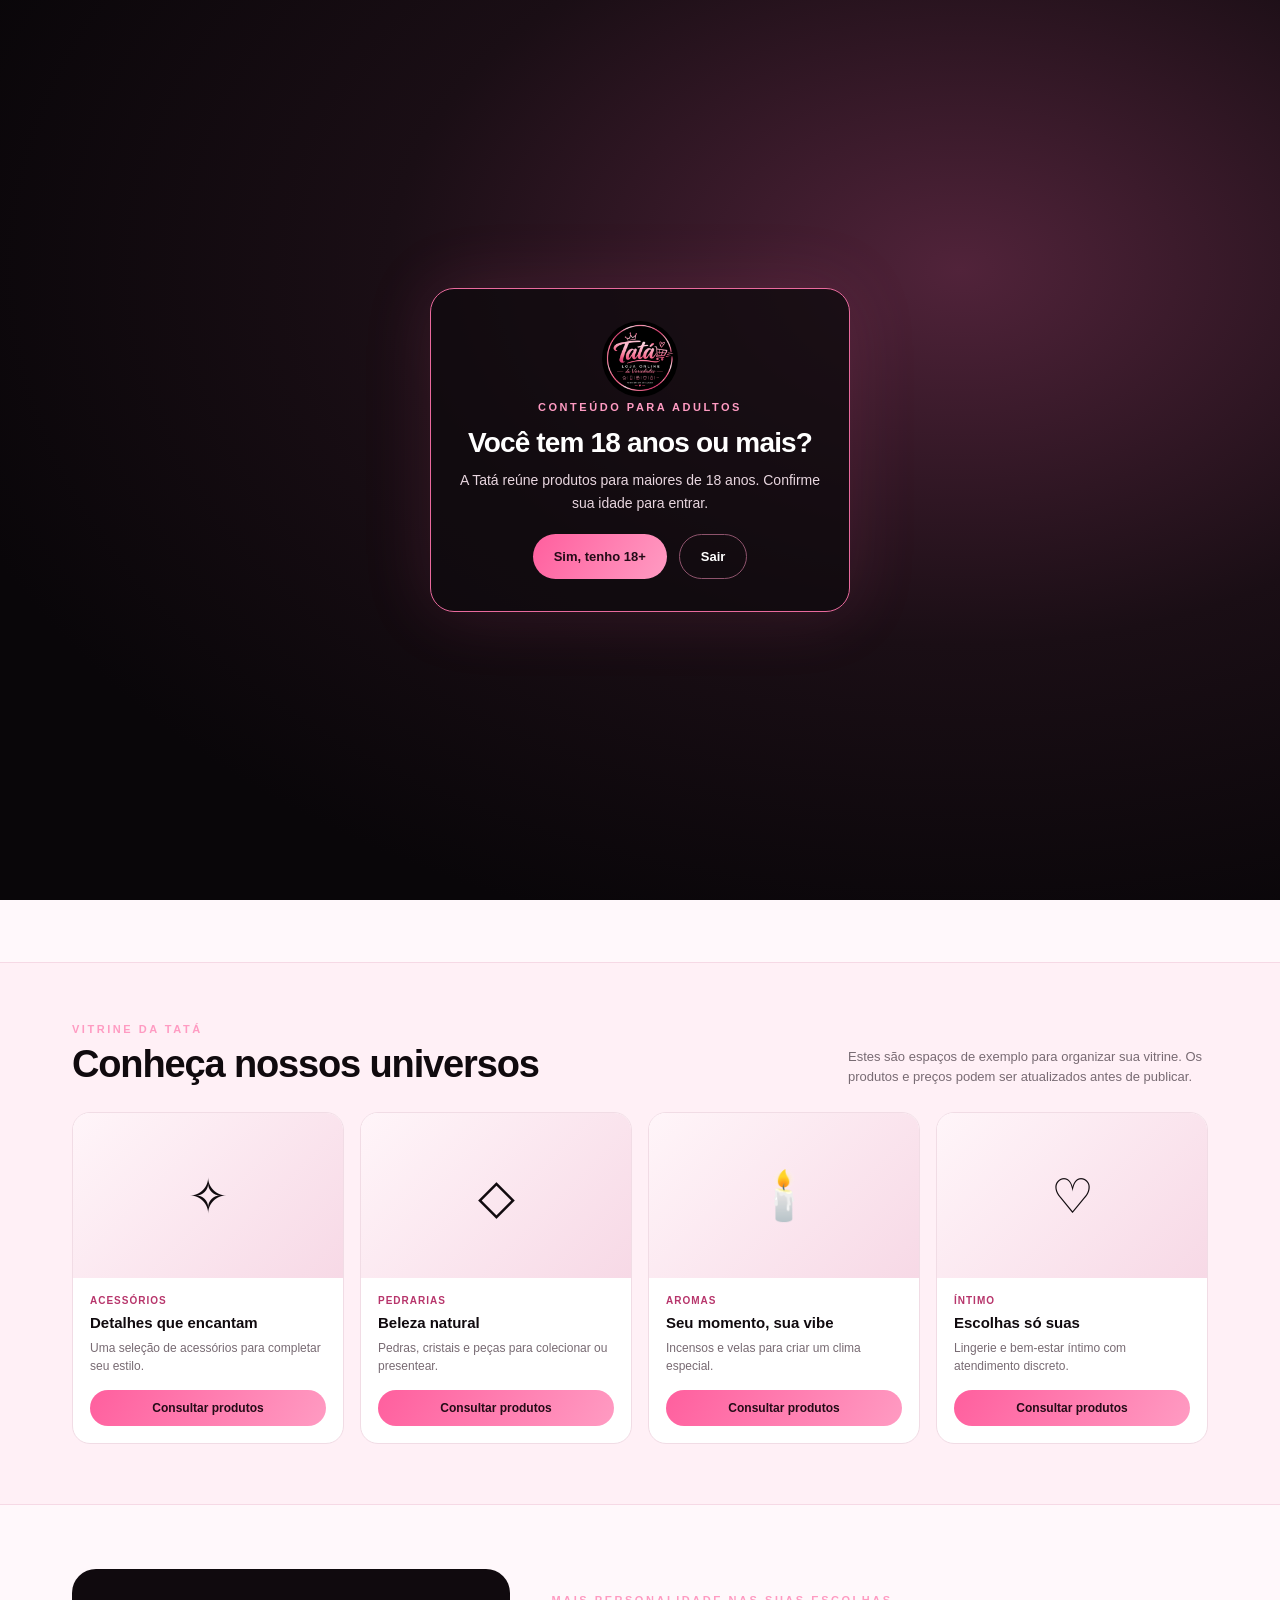
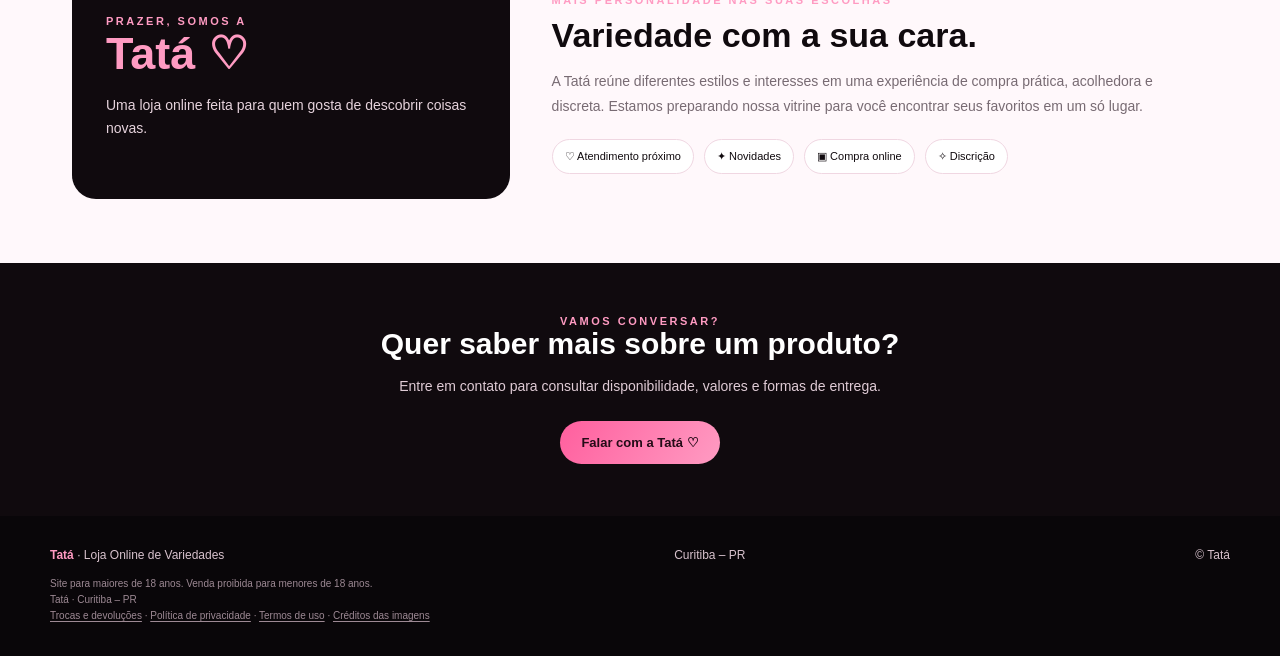
<file: privacidade.html>
<!doctype html><html lang="pt-BR"><head><meta charset="utf-8"><meta name="viewport" content="width=device-width, initial-scale=1">
<title>Política de privacidade | Tata Variedades</title><meta name="theme-color" content="#0b090b"><link rel="icon" href="favicon.svg" type="image/svg+xml">
<link rel="preconnect" href="https://fonts.googleapis.com"><link rel="preconnect" href="https://fonts.gstatic.com" crossorigin>
<link href="https://fonts.googleapis.com/css2?family=Playfair+Display:ital,wght@0,600;0,700;1,600;1,700&family=Poppins:wght@400;500;600;700&display=swap" rel="stylesheet">
<link rel="stylesheet" href="css/style.css?v=t1"><link rel="stylesheet" href="css/tata.css?v=1">
<script>if(localStorage.getItem('tata18')!=='ok')location.replace('./');</script></head>
<body class="legal-page"><header class="legal-top"><div class="topbar__in"><a class="brand" href="./"><span class="brand__logo">Tata<b>.</b></span><span class="brand__sub">Variedades</span></a><a class="legal-back" href="./">&larr; Voltar à loja</a></div></header>
<main id="conteudo"><section class="legal-hero"><div class="wrap"><p class="eyebrow">Política de privacidade</p><h1 class="display">Política de <em>privacidade</em></h1>
<p>Atualizada em 16 de outubro de 2026 · Tata Variedades · Curitiba – PR</p></div></section>
<section class="legal"><div class="wrap legal__body">
<p>Esta política explica como a Tata Variedades trata seus dados pessoais, conforme a Lei Geral de Proteção de Dados (Lei nº 13.709/2018).</p>
<h2>Dados que coletamos</h2><ul><li>Nome, e-mail, telefone/WhatsApp e CPF, para emitir o pedido e o envio;</li><li>Endereço de entrega (CEP, rua, número, complemento, bairro, cidade e UF);</li><li>A confirmação de que você tem 18 anos ou mais.</li></ul><p>Sabemos que compras de sex shop são sensíveis: o que você compra não é divulgado, a embalagem é discreta e o conteúdo do pedido só é usado para entrega e atendimento.</p>
<h2>Para que usamos</h2><ul><li><strong>Pagamento</strong>: quando o checkout online estiver disponível. Não vemos nem guardamos dados de cartão.</li><li><strong>Entrega</strong>: cálculo de frete e etiqueta pelo Melhor Envio e pela transportadora escolhida.</li><li><strong>Atendimento</strong>: contato sobre o pedido pelo WhatsApp ou e-mail.</li></ul>
<h2>No seu navegador</h2><p>O site guarda no próprio navegador a confirmação de idade e a sacola. Não usamos cookies de publicidade nem ferramentas de rastreamento.</p>
<h2>Guarda e seus direitos</h2><p>Guardamos os dados dos pedidos pelo prazo exigido pela legislação fiscal. Você pode pedir acesso, correção ou exclusão dos seus dados pelo.</p></div></section></main>
<div class="warn-bar"><b>+18</b> · Venda proibida para menores de 18 anos.</div>
<footer class="footer"><div class="wrap footer__in">
<p class="ms-warning">Artigos de tabacaria: o Ministério da Saúde adverte: fumar causa câncer, doenças do coração e dependência. Venda proibida para menores de 18 anos.</p>
<ul class="footer__list"><li>Curitiba – PR</li></ul>
<nav class="footer__legal"><a href="trocas.html">Trocas e devoluções</a><a href="privacidade.html">Política de privacidade</a><a href="termos.html">Termos de uso</a><a href="creditos.html">Créditos das imagens</a></nav>
<p class="footer__seller">Vendedor: Tata Variedades · Curitiba – PR</p><p class="footer__copy">© 2026 Tata Variedades</p></div></footer></body></html>
</file>
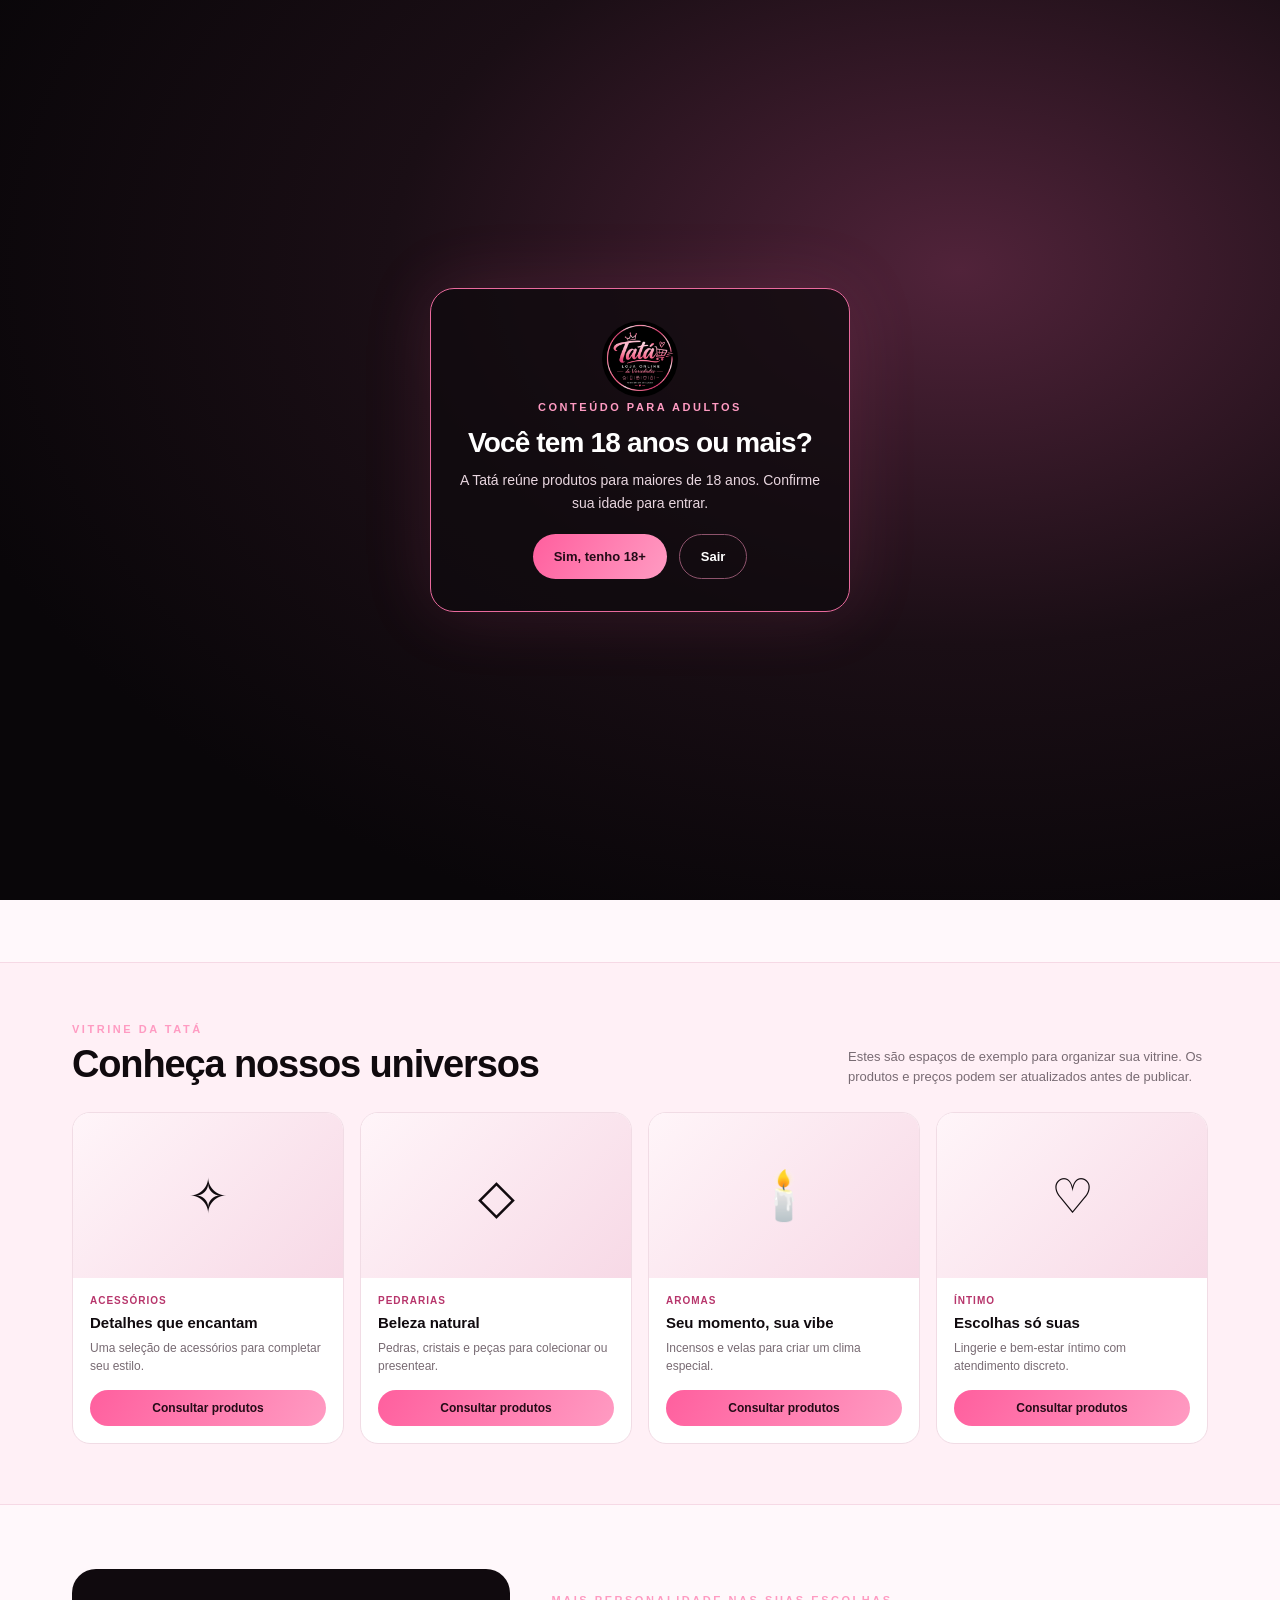
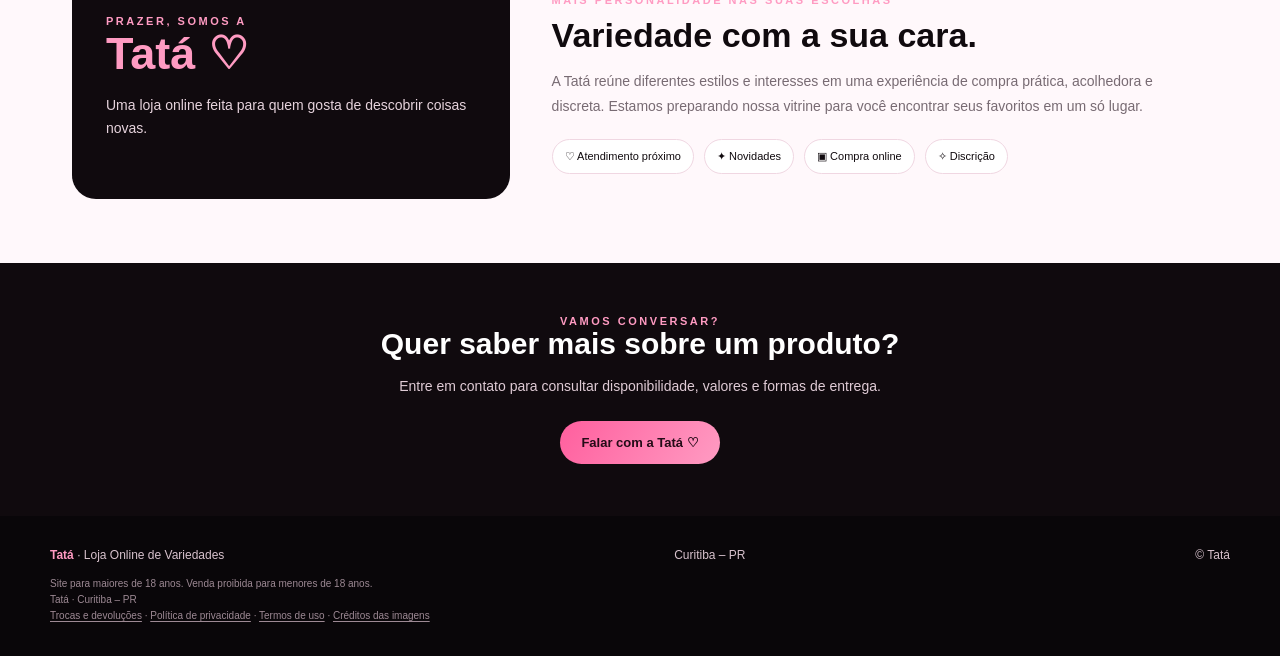
<file: termos.html>
<!doctype html><html lang="pt-BR"><head><meta charset="utf-8"><meta name="viewport" content="width=device-width, initial-scale=1">
<title>Termos de uso | Tata Variedades</title><meta name="theme-color" content="#0b090b"><link rel="icon" href="favicon.svg" type="image/svg+xml">
<link rel="preconnect" href="https://fonts.googleapis.com"><link rel="preconnect" href="https://fonts.gstatic.com" crossorigin>
<link href="https://fonts.googleapis.com/css2?family=Playfair+Display:ital,wght@0,600;0,700;1,600;1,700&family=Poppins:wght@400;500;600;700&display=swap" rel="stylesheet">
<link rel="stylesheet" href="css/style.css?v=t1"><link rel="stylesheet" href="css/tata.css?v=1">
<script>if(localStorage.getItem('tata18')!=='ok')location.replace('./');</script></head>
<body class="legal-page"><header class="legal-top"><div class="topbar__in"><a class="brand" href="./"><span class="brand__logo">Tata<b>.</b></span><span class="brand__sub">Variedades</span></a><a class="legal-back" href="./">&larr; Voltar à loja</a></div></header>
<main id="conteudo"><section class="legal-hero"><div class="wrap"><p class="eyebrow">Termos de uso</p><h1 class="display">Termos de <em>uso</em></h1>
<p>Atualizada em 16 de outubro de 2026 · Tata Variedades · Curitiba – PR</p></div></section>
<section class="legal"><div class="wrap legal__body">
<h2>Somente maiores de 18 anos</h2><p>Este site é destinado exclusivamente a maiores de 18 anos. É proibida a venda de artigos de tabacaria a menores de 18 anos (Lei nº 8.069/1990 – ECA, arts. 81 e 243). Ao comprar, você declara ter 18 anos ou mais; podemos pedir documento com foto e recusar ou cancelar pedidos, com reembolso integral, se houver dúvida sobre a idade. A entrega deve ser recebida por maior de 18 anos.</p>
<h2>Produtos</h2><p>Vendemos peças de vidro, maçaricos, isqueiros e acessórios de tabacaria, além de produtos adultos de sex shop (lubrificantes e géis, acessórios, lingerie, jogos e itens de ambientação). Não vendemos produtos ilegais no Brasil, conteúdo pornográfico nem nada que envolva menores. Não vendemos cigarros eletrônicos, vapes, pods, refis ou líquidos, cuja venda é proibida no Brasil (Anvisa, RDC nº 855/2024). As fotos de vidros são do catálogo da loja; peças artesanais podem ter pequenas variações de formato e cor. As fotos de maçaricos, isqueiros e sex shop são ilustrativas: modelo e marca podem variar.</p>
<h2>Preços e pagamento</h2><p>Preços em reais. O pagamento é processado pelo pagamento online (Pix, cartão ou boleto). O pedido é confirmado após a aprovação do pagamento.</p>
<h2>Envio</h2><p>Enviamos para todo o Brasil a partir de Curitiba – PR. Maçaricos e isqueiros seguem as regras de transporte de cada transportadora para itens com gás (podem ser enviados sem gás/carga e ter restrição de região ou serviço). Opções, valores e prazos são calculados pelo CEP, pelo Melhor Envio. Confira o endereço antes de pagar.</p>
<h2>Embalagem discreta</h2><p>Pedidos de sex shop seguem em embalagem neutra, sem descrição do conteúdo por fora.</p><h2>Advertência</h2><p><strong>Artigos de tabacaria: o Ministério da Saúde adverte: fumar causa câncer, doenças do coração e dependência.</strong></p>
<h2>Contato</h2><p>Tata Variedades · Curitiba – PR.</p></div></section></main>
<div class="warn-bar"><b>+18</b> · Venda proibida para menores de 18 anos.</div>
<footer class="footer"><div class="wrap footer__in">
<p class="ms-warning">Artigos de tabacaria: o Ministério da Saúde adverte: fumar causa câncer, doenças do coração e dependência. Venda proibida para menores de 18 anos.</p>
<ul class="footer__list"><li>Curitiba – PR</li></ul>
<nav class="footer__legal"><a href="trocas.html">Trocas e devoluções</a><a href="privacidade.html">Política de privacidade</a><a href="termos.html">Termos de uso</a><a href="creditos.html">Créditos das imagens</a></nav>
<p class="footer__seller">Vendedor: Tata Variedades · Curitiba – PR</p><p class="footer__copy">© 2026 Tata Variedades</p></div></footer></body></html>
</file>
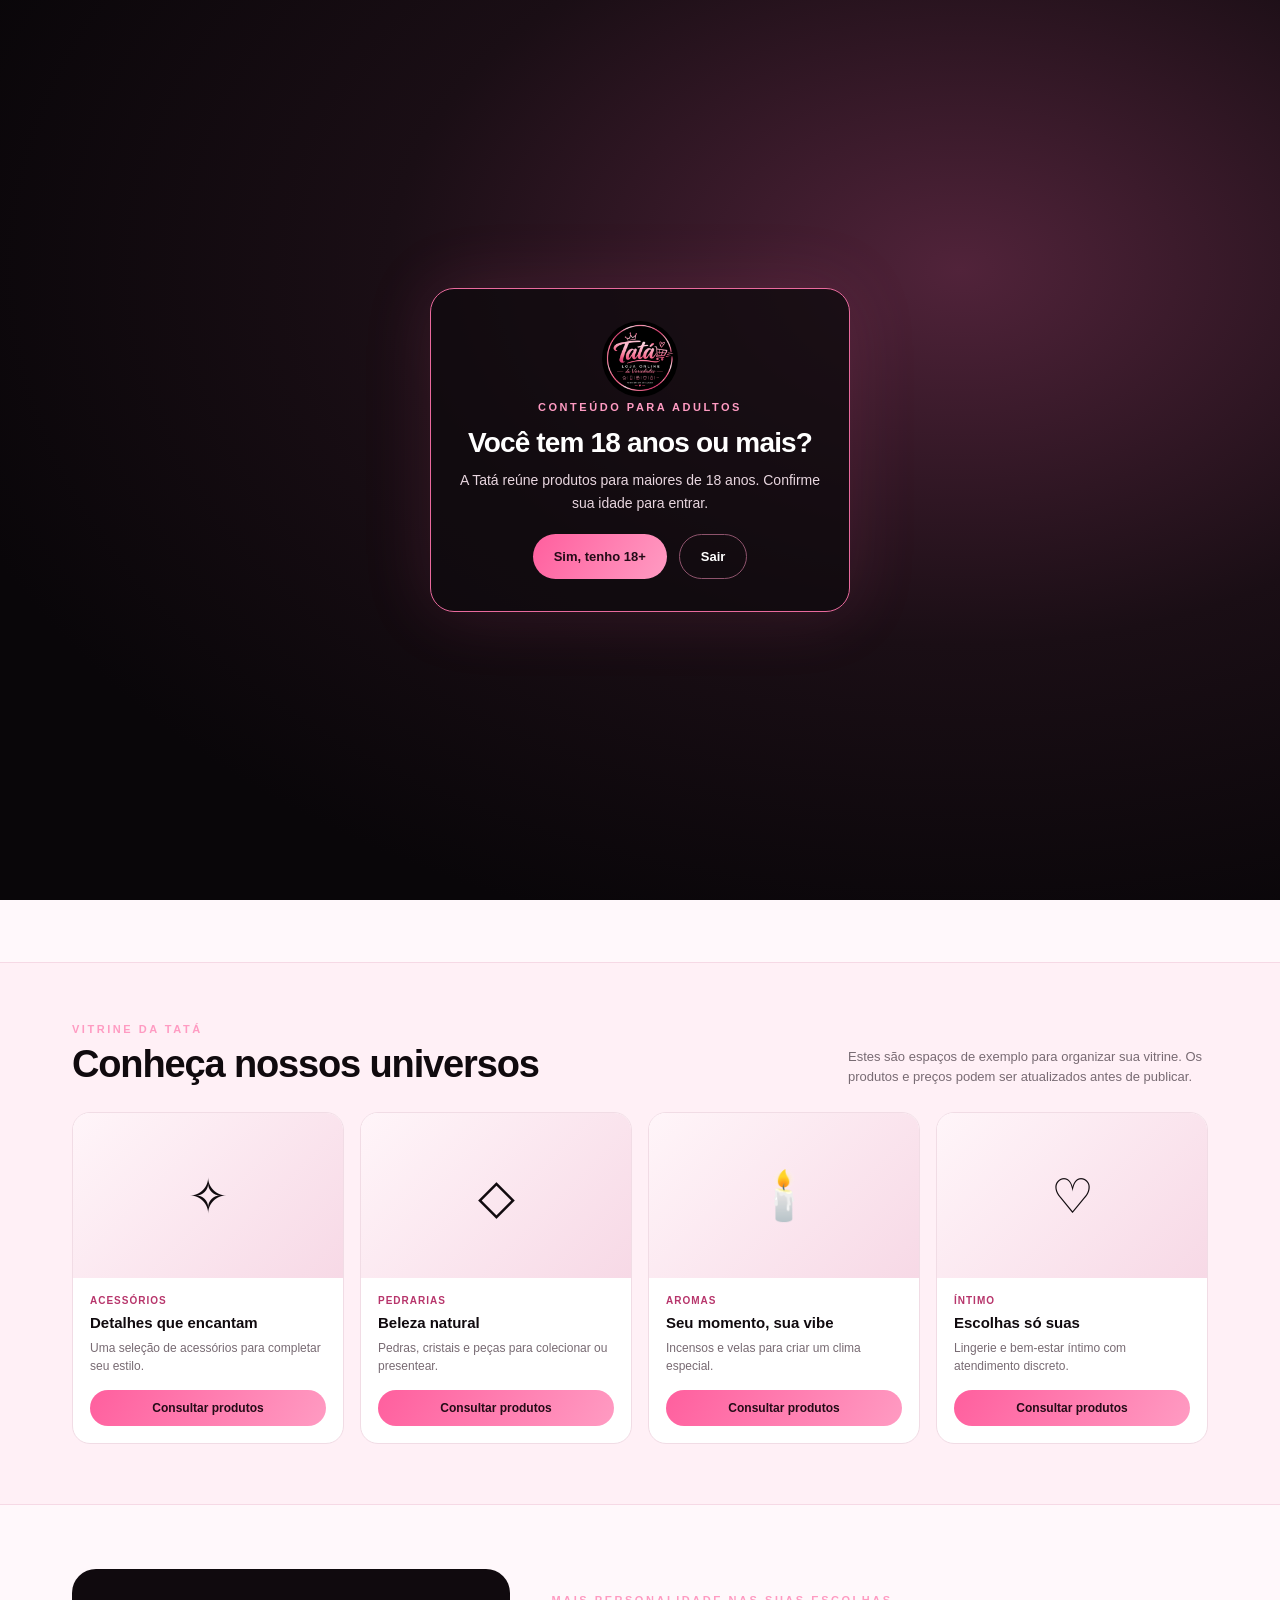
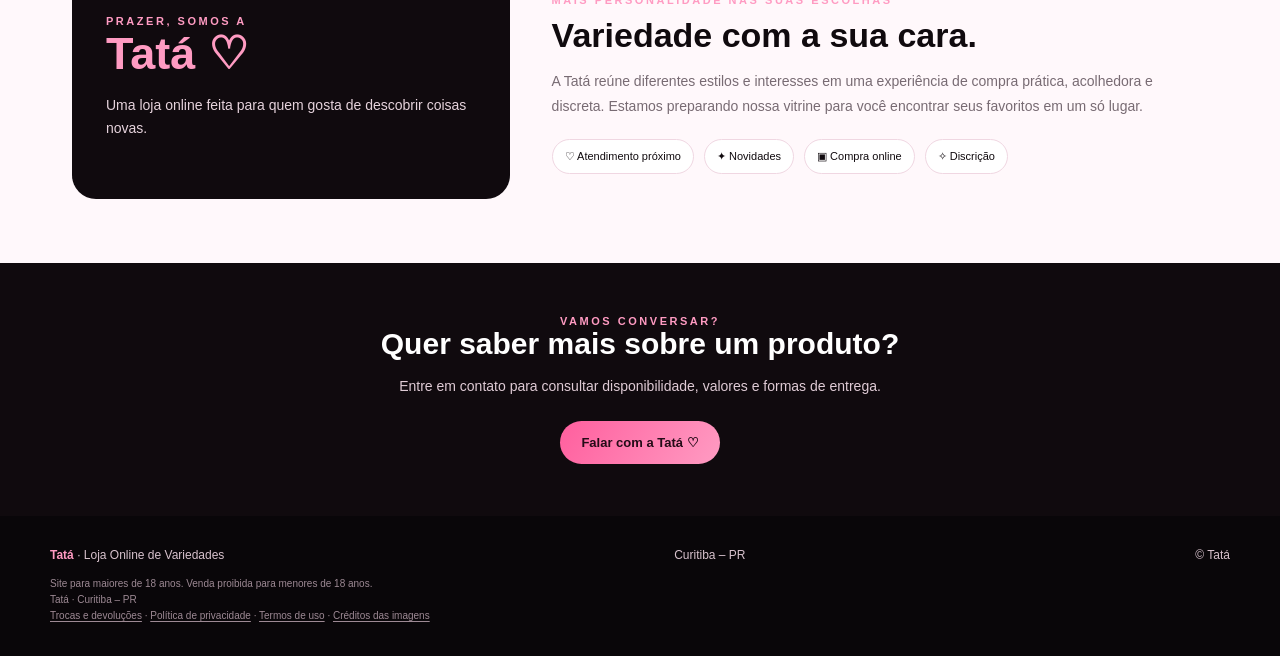
<file: trocas.html>
<!doctype html><html lang="pt-BR"><head><meta charset="utf-8"><meta name="viewport" content="width=device-width, initial-scale=1">
<title>Trocas e devoluções | Tata Variedades</title><meta name="theme-color" content="#0b090b"><link rel="icon" href="favicon.svg" type="image/svg+xml">
<link rel="preconnect" href="https://fonts.googleapis.com"><link rel="preconnect" href="https://fonts.gstatic.com" crossorigin>
<link href="https://fonts.googleapis.com/css2?family=Playfair+Display:ital,wght@0,600;0,700;1,600;1,700&family=Poppins:wght@400;500;600;700&display=swap" rel="stylesheet">
<link rel="stylesheet" href="css/style.css?v=t1"><link rel="stylesheet" href="css/tata.css?v=1">
<script>if(localStorage.getItem('tata18')!=='ok')location.replace('./');</script></head>
<body class="legal-page"><header class="legal-top"><div class="topbar__in"><a class="brand" href="./"><span class="brand__logo">Tata<b>.</b></span><span class="brand__sub">Variedades</span></a><a class="legal-back" href="./">&larr; Voltar à loja</a></div></header>
<main id="conteudo"><section class="legal-hero"><div class="wrap"><p class="eyebrow">Trocas e devoluções</p><h1 class="display">Trocas e <em>devoluções</em></h1>
<p>Atualizada em 16 de outubro de 2026 · Tata Variedades · Curitiba – PR</p></div></section>
<section class="legal"><div class="wrap legal__body">
<h2>Direito de arrependimento (7 dias)</h2><p>Compras feitas pelo site podem ser canceladas em até 7 dias corridos após o recebimento (Código de Defesa do Consumidor, art. 49), com reembolso integral do valor pago, inclusive o frete. Fale com a gente pelo  informando o número do pedido.</p>
<h2>Peça quebrada ou com defeito</h2><p>Peças de vidro viajam em embalagem reforçada; maçaricos, isqueiros e itens de sex shop também seguem embalados com proteção. Se a peça chegar quebrada, trincada ou com defeito, avise em até 7 dias após o recebimento pelo WhatsApp, com fotos da peça e da embalagem. Enviamos outra peça igual ou devolvemos o valor, sem custo para você.</p>
<h2>Como devolver</h2><p>A peça deve voltar na embalagem original, bem protegida. Combinamos a postagem reversa pelo WhatsApp; o frete de devolução por arrependimento ou defeito é por nossa conta.</p>
<h2>Itens íntimos e de higiene</h2><p>Por segurança e higiene, produtos íntimos (lubrificantes, géis, vibradores, preservativos e similares) só podem ser trocados se chegarem com defeito, errados ou danificados, e com a embalagem lacrada, salvo o direito de arrependimento em até 7 dias previsto em lei para produtos não abertos.</p><h2>Reembolso</h2><p>O reembolso é feito pelo pagamento online, no mesmo meio de pagamento (Pix, cartão ou boleto), em até 10 dias úteis após recebermos a peça de volta. No cartão, o estorno pode aparecer em até duas faturas, conforme o banco.</p></div></section></main>
<div class="warn-bar"><b>+18</b> · Venda proibida para menores de 18 anos.</div>
<footer class="footer"><div class="wrap footer__in">
<p class="ms-warning">Artigos de tabacaria: o Ministério da Saúde adverte: fumar causa câncer, doenças do coração e dependência. Venda proibida para menores de 18 anos.</p>
<ul class="footer__list"><li>Curitiba – PR</li></ul>
<nav class="footer__legal"><a href="trocas.html">Trocas e devoluções</a><a href="privacidade.html">Política de privacidade</a><a href="termos.html">Termos de uso</a><a href="creditos.html">Créditos das imagens</a></nav>
<p class="footer__seller">Vendedor: Tata Variedades · Curitiba – PR</p><p class="footer__copy">© 2026 Tata Variedades</p></div></footer></body></html>
</file>
<file: catalogo-anterior/css/style.css>
/* Tata Variedades — base do layout */
:root{
  --ink:#0b090b; --ink-2:#161115; --plum:#d81b78; --plum-2:#ff3d9a; --plum-3:#2a0d1c;
  --rose:#ff8cc6; --rose-2:#ffb3d9; --blush:#ffe3f0; --accent:#ff3d9a;
  --cream:#fff7fb; --cream-2:#fdeaf3; --sand:#f6d4e5; --text:#1a1418; --muted:#6b5f67; --line:#f3d9e6;
  --wa:#1f9d55; --mp:#009ee3; --radius:18px;
  --serif:"Playfair Display", Georgia, "Times New Roman", serif;
  --sans:"Poppins", system-ui, -apple-system, "Segoe UI", Roboto, Arial, sans-serif;
  --ease-out:cubic-bezier(.16,1,.3,1);
  --pad:clamp(18px,5vw,64px);
}
*{box-sizing:border-box}
html{-webkit-text-size-adjust:100%}
html.lenis,html.lenis body{height:auto}
.lenis.lenis-smooth{scroll-behavior:auto!important}
.lenis.lenis-stopped{overflow:hidden}
body{margin:0;background:var(--ink);color:var(--cream);font:400 15.5px/1.6 var(--sans);-webkit-font-smoothing:antialiased;overflow-x:hidden}
img,video,canvas{max-width:100%;display:block}
button{font:inherit;color:inherit;cursor:pointer}
a{color:inherit}
[hidden]{display:none!important}
.wrap{width:100%;max-width:1240px;margin:0 auto;padding:0 var(--pad)}
.skip{position:absolute;left:-999px}.skip:focus{left:12px;top:12px;background:#fff;color:var(--ink);padding:8px 12px;z-index:200}
.ic-line{width:22px;height:22px;fill:none;stroke:currentColor;stroke-width:1.7;stroke-linecap:round;stroke-linejoin:round}
.ic-line .fill{fill:currentColor;stroke:none}
.ic{width:20px;height:20px}
:focus-visible{outline:2px solid var(--accent);outline-offset:3px}

.eyebrow{display:inline-flex;align-items:center;gap:10px;margin:0 0 18px;font:600 11.5px/1 var(--sans);letter-spacing:.28em;text-transform:uppercase;color:var(--accent)}
.eyebrow::before{content:"";width:26px;height:1px;background:currentColor;opacity:.7}
.hero__eyebrow::before{display:none}
.eyebrow--plum{color:var(--plum-2)}
.display{margin:0;font:300 clamp(40px,8.4vw,92px)/.98 var(--serif);letter-spacing:-.025em;font-variation-settings:"opsz" 144}
.display em{font-style:italic;font-weight:400;color:var(--rose)}
.display--ink{color:var(--plum)}
.display--ink em{color:var(--plum-2)}
.lead{font-size:clamp(16px,1.6vw,18.5px);line-height:1.65;color:rgba(255,247,251,.8);max-width:34em;margin:26px 0 0}

/* ------------ topbar ------------ */
.topbar{position:fixed;inset:0 0 auto 0;z-index:60;color:#fff;transition:background .4s,backdrop-filter .4s,box-shadow .4s}
.topbar::before{content:"";position:absolute;inset:0 0 auto 0;height:150%;z-index:-1;pointer-events:none;background:linear-gradient(to bottom,rgba(11,9,11,.55),rgba(11,9,11,0));transition:opacity .4s}
.topbar.is-solid{background:rgba(11,9,6,.82);backdrop-filter:saturate(1.3) blur(14px);-webkit-backdrop-filter:saturate(1.3) blur(14px);box-shadow:0 1px 0 rgba(255,255,255,.06)}
.topbar.is-solid::before{opacity:0}
.topbar__in{display:flex;align-items:center;justify-content:space-between;gap:16px;height:64px;padding:0 clamp(14px,3vw,40px);padding-top:env(safe-area-inset-top)}
.brand{display:flex;align-items:center;gap:10px;text-decoration:none;text-shadow:0 1px 18px rgba(0,0,0,.4)}
.brand__mark{width:38px;height:38px;color:#fff;filter:drop-shadow(0 1px 8px rgba(0,0,0,.35))}
.brand__word{font:500 17px/1 var(--serif);letter-spacing:.01em;white-space:nowrap}
.brand__word b{font-weight:600;letter-spacing:.06em}
.brand__word i{font-weight:400;opacity:.92}
.topbar__nav{display:none;gap:30px;font-size:13px;font-weight:600;letter-spacing:.12em;text-transform:uppercase}
.topbar__nav a{text-decoration:none;opacity:.85;position:relative}
.topbar__nav a::after{content:"";position:absolute;left:0;right:0;bottom:-6px;height:1px;background:currentColor;transform:scaleX(0);transform-origin:left;transition:transform .4s var(--ease-out)}
.topbar__nav a:hover{opacity:1}.topbar__nav a:hover::after{transform:scaleX(1)}
.topbar__actions{display:flex;gap:4px}
.icon-btn{position:relative;display:grid;place-items:center;width:44px;height:44px;border-radius:50%;border:0;background:transparent;color:#fff;text-decoration:none;transition:background .2s}
.icon-btn:hover{background:rgba(255,255,255,.12)}
.cart-count{position:absolute;top:3px;right:1px;min-width:19px;height:19px;padding:0 5px;border-radius:10px;background:var(--accent);color:var(--ink);font:700 11px/19px var(--sans);text-align:center}

/* ------------ hero ------------ */
.hero{position:relative;height:100vh;height:100svh;min-height:600px;overflow:hidden;background:var(--ink) url(../video/hero-m-poster.webp) center/cover no-repeat;isolation:isolate}
.hero__media{position:absolute;inset:0;z-index:-2}
.hero__video{width:100%;height:100%;object-fit:cover;transform-origin:50% 40%}
.hero__shade{position:absolute;inset:0;z-index:-1;background:
  linear-gradient(to top,rgba(14,6,12,.92) 0%,rgba(14,6,12,.55) 34%,rgba(14,6,12,0) 62%),
  radial-gradient(120% 70% at 50% 110%,rgba(60,8,34,.55),transparent 60%)}
.hero__content{position:absolute;left:0;right:0;bottom:0;padding:0 var(--pad) calc(78px + env(safe-area-inset-bottom))}
.hero__eyebrow{color:#fff;letter-spacing:.24em;margin-bottom:16px}
.hero__eyebrow .dot{width:7px;height:7px;border-radius:50%;background:var(--accent);box-shadow:0 0 0 0 rgba(255,61,154,.7);animation:pulse 2.4s infinite}
.hero__title{margin:0;font:300 clamp(64px,19vw,196px)/.86 var(--serif);letter-spacing:-.045em;color:#fff;text-shadow:0 2px 40px rgba(0,0,0,.35);font-variation-settings:"opsz" 144}
.hero__title em{font-style:italic;font-weight:400;color:var(--rose)}
.hero__title .ch{display:inline-block;will-change:transform}
.hero__title .word{display:inline-block;overflow:hidden;padding:0 .02em .08em;margin-bottom:-.08em;vertical-align:top}
.hero__tag{margin:14px 0 0;font:400 italic clamp(19px,2.6vw,28px)/1.25 var(--serif);color:#fff}
.hero__sub{margin:10px 0 26px;font-size:15px;line-height:1.55;color:rgba(255,255,255,.82);max-width:30em}
.hero__cta{display:flex;flex-wrap:wrap;gap:10px}
@media (max-width:420px){.hero__cta .btn{min-height:50px;padding:0 20px;font-size:14.5px}}
.hero__cue{display:none;position:absolute;left:50%;bottom:calc(18px + env(safe-area-inset-bottom));width:26px;height:42px;margin-left:-13px;border:1.5px solid rgba(255,255,255,.55);border-radius:20px}
.hero__cue span{position:absolute;left:50%;top:8px;width:3px;height:8px;margin-left:-1.5px;border-radius:2px;background:#fff;animation:cue 1.8s var(--ease-out) infinite}
.btn--glass .ic{width:18px;height:18px}
.hero__badge{display:none;position:absolute;right:clamp(24px,5vw,72px);bottom:clamp(40px,10vh,110px);width:132px;height:132px;color:#fff}
.hero__badge>svg:first-child{width:100%;height:100%;animation:spin 22s linear infinite}
.hero__badge text{font:600 10.4px/1 var(--sans);letter-spacing:.32em;fill:currentColor}
.hero__badge-mark{position:absolute;inset:34px;width:64px;height:64px;color:var(--accent)}

/* ------------ buttons ------------ */
.btn{position:relative;display:inline-flex;align-items:center;justify-content:center;gap:10px;min-height:52px;padding:0 26px;border-radius:999px;border:1px solid transparent;font-weight:700;font-size:15px;letter-spacing:.01em;text-decoration:none;overflow:hidden;transition:transform .25s var(--ease-out),background .25s,box-shadow .3s,color .25s}
.btn svg{width:20px;height:20px;flex:none}
.btn:active{transform:translateY(1px) scale(.985)}
.btn--glow{background:var(--cream);color:var(--ink);box-shadow:0 0 0 0 rgba(255,61,154,.0),0 14px 40px -12px rgba(255,61,154,.65)}
.btn--glow::after{content:"";position:absolute;top:0;bottom:0;left:-60%;width:40%;background:linear-gradient(100deg,transparent,rgba(255,255,255,.75),transparent);transform:skewX(-20deg);transition:left .7s var(--ease-out)}
.btn--glow:hover::after{left:130%}
.btn--glow:hover{transform:translateY(-2px);box-shadow:0 18px 50px -12px rgba(255,61,154,.85)}
.btn__arrow{transition:transform .3s var(--ease-out)}.btn:hover .btn__arrow{transform:translateX(4px)}
.btn--glass{background:rgba(255,255,255,.1);border-color:rgba(255,255,255,.35);color:#fff;backdrop-filter:blur(8px);-webkit-backdrop-filter:blur(8px)}
.btn--glass:hover{background:rgba(255,255,255,.18)}
.btn--plum{background:var(--plum);color:#fff;width:100%}
.btn--plum:hover{background:var(--plum-2)}
.btn--wa{background:var(--wa);color:#fff;width:100%}
.btn--wa-solid{background:var(--wa);color:#fff;box-shadow:0 14px 36px -14px rgba(31,157,85,.9)}
.btn--wa-solid:hover{transform:translateY(-2px)}
.btn--mp{background:var(--mp);color:#fff;width:100%}
.btn--wa-outline{background:#fff;color:var(--wa);border-color:var(--wa);width:100%}
.btn[disabled]{opacity:.45;cursor:not-allowed}

/* ------------ ticker ------------ */
.ticker{position:relative;z-index:2;overflow:hidden;background:var(--plum);border-block:1px solid rgba(255,255,255,.08);padding:16px 0}
.ticker__track{display:flex;width:max-content;align-items:center;gap:26px;white-space:nowrap;animation:marquee 34s linear infinite;will-change:transform}
.ticker span{font:400 italic clamp(20px,3vw,30px)/1 var(--serif);color:var(--cream)}
.ticker i{font-style:normal;color:var(--accent);font-size:14px}
.ticker.is-skew .ticker__track{animation-play-state:running}

/* ------------ sections common ------------ */
.section{position:relative}
.js.motion .section .rise{opacity:0;transform:translateY(28px);transition:opacity 1s var(--ease-out),transform 1s var(--ease-out)}
.js.motion .section .rise.in{opacity:1;transform:none}

/* ------------ manifesto ------------ */
.manifesto{padding:clamp(90px,14vh,150px) 0 clamp(80px,12vh,130px);overflow:hidden;background:var(--ink)}
.manifesto__glow{position:absolute;width:80vmax;height:80vmax;left:-30vmax;top:-20vmax;background:radial-gradient(closest-side,rgba(107,45,92,.55),transparent);pointer-events:none}
.manifesto__grid{position:relative;display:grid;gap:56px;align-items:center}
.manifesto .display{max-width:11ch}
.stats{list-style:none;margin:40px 0 0;padding:26px 0 0;display:grid;grid-template-columns:repeat(3,1fr);gap:12px;border-top:1px solid rgba(255,255,255,.12)}
.stats li{display:flex;flex-direction:column;gap:6px}
.stats strong{font:300 clamp(34px,5.5vw,56px)/1 var(--serif);color:#fff;letter-spacing:-.02em}
.stats li>span{font-size:12px;letter-spacing:.06em;color:rgba(255,247,251,.62);line-height:1.35}
.manifesto__art{position:relative;height:clamp(440px,118vw,640px)}
.ed{position:absolute;margin:0;overflow:hidden;border-radius:26px;box-shadow:0 40px 80px -30px rgba(0,0,0,.8)}
.ed img{width:100%;height:100%;object-fit:cover}
.ed--a{left:0;top:0;width:64%;height:78%}
.ed--b{right:0;bottom:0;width:52%;height:64%;border:6px solid var(--ink)}
.ed__ring{position:absolute;right:4%;top:-4%;width:42%;fill:none;stroke:var(--accent);stroke-width:.8;opacity:.6;animation:spin 40s linear infinite}
.ed__ring-in{stroke-dasharray:2 6}
.ed__chip{position:absolute;left:6%;bottom:6%;padding:10px 16px;border-radius:999px;background:rgba(255,247,251,.94);color:var(--ink);font:700 12px/1 var(--sans);letter-spacing:.08em;text-transform:uppercase;box-shadow:0 18px 40px -16px rgba(0,0,0,.6)}

/* ------------ chapters (coleção) ------------ */
.chapters{position:relative;background:var(--ink-2)}
.chapters__stage{position:relative}
.chapters__canvas,.chapters__shade,.chapters__rail{display:none}
.chapters__label{position:relative;padding:80px var(--pad) 0}
.chapters__list{display:grid;gap:40px;padding:24px var(--pad) 90px}
.chapter{position:relative;border-radius:24px;overflow:hidden}
.chapter__img{width:100%;height:auto;aspect-ratio:3/4;object-fit:cover}
.chapter__copy{padding:20px 4px 0}
.chapter__num{font:500 13px/1 var(--sans);letter-spacing:.2em;color:var(--accent)}
.chapter h3{margin:8px 0 10px;font:300 clamp(48px,12vw,120px)/.92 var(--serif);letter-spacing:-.035em;color:#fff}
.chapter p{margin:0 0 18px;color:rgba(255,247,251,.82);max-width:26em;font-size:16px}
.chip-link{display:inline-flex;align-items:center;min-height:44px;padding:0 20px;border-radius:999px;border:1px solid rgba(255,255,255,.4);color:#fff;text-decoration:none;font-weight:700;font-size:14px;backdrop-filter:blur(8px);-webkit-backdrop-filter:blur(8px);background:rgba(255,255,255,.08);transition:background .25s,color .25s}
.chip-link:hover{background:var(--cream);color:var(--ink)}

.js.motion .chapters{height:440vh}
.js.motion .chapters__stage{position:sticky;top:0;height:100vh;height:100svh;overflow:hidden}
.js.motion .chapters__canvas{display:block;position:absolute;inset:0;width:100%;height:100%}
.js.motion .chapters__shade{display:block;position:absolute;inset:0;pointer-events:none;background:linear-gradient(to top,rgba(18,7,15,.94) 0%,rgba(18,7,15,.6) 30%,rgba(18,7,15,0) 58%),linear-gradient(to bottom,rgba(18,7,15,.5),rgba(18,7,15,0) 22%)}
.js.motion .chapters__label{position:absolute;top:80px;left:var(--pad);padding:0;z-index:3;color:#fff}
.js.motion .chapters__rail{display:flex;position:absolute;z-index:3;top:80px;right:var(--pad);gap:14px;list-style:none;margin:0;padding:0;font:600 11px/1 var(--sans);letter-spacing:.14em;color:rgba(255,255,255,.45)}
.js.motion .chapters__rail li{position:relative;padding-bottom:8px;transition:color .4s}
.js.motion .chapters__rail li::after{content:"";position:absolute;left:0;bottom:0;height:2px;width:100%;background:currentColor;transform:scaleX(.35);transform-origin:left;transition:transform .5s var(--ease-out)}
.js.motion .chapters__rail li.on{color:#fff}.js.motion .chapters__rail li.on::after{transform:scaleX(1);background:var(--accent)}
.js.motion .chapters__list{position:absolute;inset:0;display:block;padding:0;z-index:2}
.js.motion .chapter{position:absolute;left:0;right:0;bottom:0;border-radius:0;overflow:visible;visibility:hidden;padding:0 var(--pad) calc(48px + env(safe-area-inset-bottom))}
.js.motion .chapter__img{display:none}
.js.motion .chapter__copy{padding:0;opacity:0;will-change:transform,opacity}
.js.motion .chapter h3{text-shadow:0 2px 30px rgba(0,0,0,.45)}
.js.motion .chapter.on{visibility:visible}

/* ------------ details (vídeo) ------------ */
.details{position:relative;background:var(--ink-2)}
.details__stage{position:relative;min-height:100vh;min-height:100svh;overflow:hidden;display:flex;align-items:flex-end}
.details__frame{position:absolute;inset:0;background:#1b0c17 url(../video/detail-m-poster.webp) center/cover no-repeat}
.details__video{width:100%;height:100%;object-fit:cover}
.details__shade{position:absolute;inset:0;background:linear-gradient(to top,rgba(14,6,12,.95) 0%,rgba(14,6,12,.7) 38%,rgba(14,6,12,.05) 70%);pointer-events:none}
.details__copy{position:relative;z-index:2;padding:0 var(--pad) 64px;width:100%}
.details .display{max-width:9ch}
.feats{list-style:none;margin:28px 0 0;padding:0;display:grid;gap:14px;max-width:460px}
.feats li{display:flex;align-items:center;gap:14px;font-size:15px;color:rgba(255,247,251,.86)}
.feats b{color:#fff;font-weight:700}
.feats svg{flex:none;width:40px;height:40px;padding:8px;border-radius:50%;border:1px solid rgba(255,61,154,.45);fill:none;stroke:var(--accent);stroke-width:1.6;stroke-linecap:round;stroke-linejoin:round}
.js.motion .details{height:230vh}
.js.motion .details__stage{position:sticky;top:0;height:100vh;height:100svh}
.js.motion .details__frame{clip-path:inset(12% 7% 30% 7% round 28px);will-change:clip-path}

/* ------------ catalog ------------ */
.catalog{position:relative;z-index:3;background:var(--cream);color:var(--text);border-radius:36px 36px 0 0;margin-top:-36px;padding:clamp(70px,10vh,110px) 0 80px;scroll-margin-top:30px}
.catalog__head{display:flex;flex-direction:column;gap:22px}
.catalog .display{font-size:clamp(46px,9vw,96px)}
.search{display:flex;align-items:center;gap:10px;background:#fff;border:1px solid var(--line);border-radius:999px;padding:0 18px;height:52px;color:var(--muted);box-shadow:0 10px 30px -22px rgba(60,8,34,.5)}
.search input{flex:1;border:0;outline:0;background:transparent;font:inherit;color:var(--text);min-width:0}
.search:focus-within{border-color:var(--plum-2);box-shadow:0 0 0 4px rgba(107,45,92,.12)}
.filters{display:flex;gap:8px;overflow-x:auto;margin:22px calc(-1 * var(--pad)) 4px;padding:2px var(--pad) 10px;scrollbar-width:none}
.filters::-webkit-scrollbar{display:none}
.chip{flex:none;height:40px;padding:0 17px;border-radius:999px;border:1px solid var(--line);background:#fff;color:var(--text);font-size:13.5px;font-weight:600;white-space:nowrap;transition:background .2s,color .2s,border-color .2s}
.chip:hover{border-color:var(--plum-2)}
.chip[aria-selected="true"]{background:var(--plum);border-color:var(--plum);color:#fff}
.result-info{margin:6px 0 18px;color:var(--muted);font-size:13px}
.grid{display:grid;grid-template-columns:repeat(2,minmax(0,1fr));gap:22px 14px}
.card{display:flex;flex-direction:column;background:transparent}
.card__img{position:relative;aspect-ratio:4/5;background:var(--cream-2);overflow:hidden;border:0;padding:0;width:100%;border-radius:var(--radius);box-shadow:0 18px 40px -28px rgba(60,8,34,.55)}
.card__img::after{pointer-events:none;z-index:2;content:"Ver peça";position:absolute;left:50%;bottom:30px;transform:translate(-50%,10px);opacity:0;padding:9px 16px;border-radius:999px;background:rgba(255,247,251,.95);color:var(--plum);font:700 12px/1 var(--sans);letter-spacing:.06em;transition:opacity .3s,transform .4s var(--ease-out)}
.card:hover .card__img::after{opacity:1;transform:translate(-50%,0)}
.card__tag{position:absolute;left:10px;top:10px;z-index:1;background:rgba(255,247,251,.92);color:var(--plum);font:700 10.5px/1 var(--sans);letter-spacing:.06em;padding:6px 9px;border-radius:999px}
.card__body{display:flex;flex-direction:column;gap:2px;padding:12px 2px 0;flex:1}
.card__name{margin:0;font:500 16px/1.25 var(--serif);color:var(--text)}
.card__code{font-size:11.5px;color:var(--muted);letter-spacing:.06em;text-transform:uppercase}
.card__price{margin-top:auto;padding-top:6px;font:600 19px/1 var(--serif);color:var(--plum)}
.card__btn{margin-top:10px;height:40px;border-radius:999px;border:1px solid var(--plum);background:transparent;color:var(--plum);font-weight:700;font-size:13px;transition:background .2s,color .2s}
.card__btn:hover{background:var(--plum);color:#fff}
.empty{grid-column:1/-1;text-align:center;padding:40px 10px;color:var(--muted)}

/* ------------ carrossel de fotos (card e página da peça) ------------ */
.car{position:relative;width:100%;height:100%;background:var(--cream-2)}
.car__track{display:flex;width:100%;height:100%;overflow-x:auto;overflow-y:hidden;scroll-snap-type:x mandatory;scrollbar-width:none;overscroll-behavior-x:contain;-webkit-overflow-scrolling:touch;outline:0}
.car__track::-webkit-scrollbar{display:none}
.car__slide{flex:0 0 100%;width:100%;height:100%;scroll-snap-align:start;scroll-snap-stop:always;display:block;border:0;padding:0;margin:0;background:var(--cream-2);cursor:pointer;overflow:hidden}
.car__slide img{display:block;width:100%;height:100%;image-rendering:auto}
.car__slide img.fit-cover{object-fit:cover}
.car__slide img.fit-contain{object-fit:contain}
.car__nav{position:absolute;top:50%;z-index:3;width:38px;height:38px;margin-top:-19px;display:grid;place-items:center;border:0;border-radius:50%;padding:0;background:rgba(255,247,251,.94);color:var(--plum);box-shadow:0 8px 20px -10px rgba(11,9,6,.55);cursor:pointer;opacity:0;transition:opacity .25s,background .2s}
.car__nav svg{width:18px;height:18px;fill:none;stroke:currentColor;stroke-width:2.2;stroke-linecap:round;stroke-linejoin:round}
.car__nav--prev{left:8px}.car__nav--next{right:8px}
.car__nav:hover{background:#fff}
.car:hover .car__nav,.car__nav:focus-visible{opacity:1}
.car__nav[disabled]{opacity:0!important;pointer-events:none}
.car__dots{position:absolute;left:0;right:0;bottom:6px;z-index:3;display:flex;justify-content:center;gap:0;pointer-events:none}
.car__dots button{pointer-events:auto;width:18px;height:18px;border:0;padding:0;background:none;cursor:pointer}
.car__dots button::before{content:"";display:block;width:7px;height:7px;margin:auto;border-radius:99px;background:rgba(255,255,255,.75);box-shadow:0 0 0 1px rgba(60,8,34,.28);transition:width .25s,background .25s}
.car__dots button[aria-current="true"]::before{width:18px;background:var(--plum)}
@media (hover:none) and (pointer:coarse){.car--t .car__nav{display:none}}
.car--p{aspect-ratio:4/5;height:auto;max-height:calc(100vh - 120px);max-height:calc(100dvh - 120px)}
.car--p .car__slide{cursor:default}
.car--p .car__nav{opacity:.92;width:44px;height:44px;margin-top:-22px}
.car--p .car__nav--prev{left:12px}.car--p .car__nav--next{right:12px}
.car--p .car__dots{bottom:10px}

/* ------------ howto ------------ */
.howto{padding:clamp(90px,14vh,140px) 0;background:radial-gradient(90% 60% at 100% 0%,rgba(107,45,92,.6),transparent 60%),linear-gradient(180deg,var(--plum-3),var(--ink))}
.howto .display{max-width:12ch}
.steps{list-style:none;margin:48px 0 0;padding:0;display:grid;gap:16px;counter-reset:s}
.step{position:relative;padding:28px 24px 26px;border-radius:24px;background:rgba(255,255,255,.04);border:1px solid rgba(255,255,255,.1);overflow:hidden}
.step__n{position:absolute;right:16px;top:-14px;font:300 italic 120px/1 var(--serif);color:rgba(255,61,154,.16)}
.step h3{margin:0 0 8px;font:400 28px/1.1 var(--serif);color:#fff}
.step p{margin:0;color:rgba(255,247,251,.75);max-width:30em}
.pay-badges{display:flex;flex-wrap:wrap;gap:10px;margin-top:30px}
.pay{display:inline-flex;align-items:center;gap:8px;height:40px;padding:0 16px;border-radius:999px;border:1px solid rgba(255,255,255,.18);font-size:13px;font-weight:700;color:rgba(255,255,255,.9)}
.pay svg{width:18px;height:18px}
.pay--wa{color:#5fe39a;border-color:rgba(95,227,154,.4)}
.pay--mp{color:#7fd3ff;border-color:rgba(127,211,255,.4)}

/* ------------ cta ------------ */
.cta{position:relative;overflow:hidden;padding:clamp(110px,18vh,180px) 0;text-align:center;isolation:isolate}
.cta__bg{position:absolute;inset:-10%;z-index:-1}
.cta__bg img{width:100%;height:100%;object-fit:cover;filter:blur(3px) saturate(.8);transform:scale(1.05)}
.cta__bg::after{content:"";position:absolute;inset:0;background:radial-gradient(70% 70% at 50% 50%,rgba(11,9,6,.62),rgba(11,9,6,.92))}
.cta__in{display:flex;flex-direction:column;align-items:center}
.cta__mark{width:72px;height:72px;color:var(--accent);margin-bottom:26px}
.cta .display{max-width:13ch}
.cta .lead{margin-inline:auto}
.cta__btns{display:flex;flex-wrap:wrap;justify-content:center;gap:12px;margin-top:32px}

/* ------------ footer ------------ */
.footer{background:var(--ink);color:rgba(255,247,251,.78);padding:64px 0 34px;font-size:14px;overflow:hidden;border-top:1px solid rgba(255,255,255,.06)}
.footer__in{display:grid;gap:22px}
.footer__brand{display:flex;align-items:center;gap:14px}
.footer__mark{width:52px;height:52px;color:var(--accent);flex:none}
.footer__name{margin:0 0 2px;font:500 22px/1.2 var(--serif);color:#fff}
.footer p{margin:0}
.footer__list{list-style:none;margin:0;padding:0;display:grid;gap:6px}
.footer a{color:#fff}
.footer__big{font:300 clamp(64px,17vw,230px)/.85 var(--serif);letter-spacing:-.05em;color:transparent;-webkit-text-stroke:1px rgba(255,61,154,.35);white-space:nowrap;margin:20px 0 0!important}
.footer__big em{font-style:italic}
.footer__copy{font-size:12px;opacity:.55}

/* ------------ product modal ------------ */
.modal,.drawer{position:fixed;inset:0;z-index:100;color:var(--text)}
.modal__backdrop,.drawer__backdrop{position:absolute;inset:0;background:rgba(18,6,15,.62);backdrop-filter:blur(4px);-webkit-backdrop-filter:blur(4px);animation:fade .25s}
.modal__panel{position:absolute;inset:auto 0 0 0;max-height:94vh;max-height:94dvh;overflow:auto;overscroll-behavior:contain;background:var(--cream);border-radius:26px 26px 0 0;animation:up .35s var(--ease-out)}
.close-btn{position:absolute;right:12px;top:12px;z-index:3;width:42px;height:42px;border-radius:50%;border:0;background:rgba(255,255,255,.94);font-size:26px;line-height:1;color:var(--plum);box-shadow:0 6px 18px -8px rgba(0,0,0,.3)}
.pm__gallery{position:relative;background:var(--cream-2)}
.pm__thumbs{display:flex;gap:8px;padding:10px 14px 0}
.pm__thumbs button{width:64px;height:64px;border-radius:12px;overflow:hidden;border:2px solid transparent;padding:0;background:#fff}
.pm__thumbs button[aria-current="true"]{border-color:var(--plum)}
.pm__thumbs img{width:100%;height:100%;object-fit:cover}
.pm__info{padding:22px 20px 30px}
.pm__code{font-size:11.5px;letter-spacing:.14em;color:var(--muted);text-transform:uppercase}
.pm__title{margin:6px 0 8px;font:400 30px/1.1 var(--serif);color:var(--plum);letter-spacing:-.01em}
.pm__price{font:500 26px/1 var(--serif);margin-bottom:14px;color:var(--text)}
.pm__desc{color:#4b3d47;margin:0 0 20px}
.field{margin-bottom:18px}
.field__label{display:block;font-weight:700;font-size:13px;letter-spacing:.04em;margin-bottom:8px;color:var(--text)}
.sizes{display:flex;gap:8px}
.size{width:54px;height:48px;border-radius:14px;border:1px solid var(--line);background:#fff;font-weight:700;color:var(--text)}
.size[aria-pressed="true"]{background:var(--plum);color:#fff;border-color:var(--plum)}
select,.qty input{font:inherit;color:var(--text)}
.select{width:100%;height:48px;border-radius:14px;border:1px solid var(--line);background:#fff;padding:0 12px}
.qty{display:inline-flex;align-items:center;border:1px solid var(--line);border-radius:14px;background:#fff;overflow:hidden}
.qty button{width:44px;height:46px;border:0;background:transparent;font-size:20px;color:var(--plum)}
.qty input{width:42px;height:46px;border:0;text-align:center;background:transparent;-moz-appearance:textfield}
.qty input::-webkit-inner-spin-button{-webkit-appearance:none}
.hint{font-size:12.5px;color:var(--muted);margin:6px 0 0}
.err{color:#b4233c;font-size:13px;margin:-6px 0 10px}
.pm__mp{margin-top:18px;padding-top:16px;border-top:1px solid var(--line);display:flex;flex-direction:column;gap:8px}
.pm__mp-title{margin:0;font-weight:700;font-size:13.5px}

/* frete */
.frete{margin:4px 0 18px;padding:16px;border-radius:18px;background:#fff;border:1px solid var(--line)}
.frete .field__label{margin-bottom:10px}
.cep-row{display:flex;gap:8px}
.cep-input{flex:1;min-width:0;height:46px;border-radius:12px;border:1px solid var(--line);padding:0 14px;font:600 16px/1 var(--sans);letter-spacing:.06em;color:var(--text);background:var(--cream)}
.cep-input:focus{outline:0;border-color:var(--plum-2);box-shadow:0 0 0 3px rgba(107,45,92,.12)}
.cep-btn{flex:none;height:46px;padding:0 18px;border-radius:12px;border:0;background:var(--plum);color:#fff;font-weight:700;font-size:14px}
.cep-btn[disabled]{opacity:.6}
.cep-help{display:inline-block;margin-top:8px;font-size:12px;color:var(--muted)}
.cep-err{margin:8px 0 0}
.frete__dest{margin:12px 0 8px;font-size:13px;color:var(--text)}
.frete__ops{display:grid;gap:8px}
.frete__op{display:flex;align-items:center;gap:12px;padding:12px 14px;border-radius:14px;border:1px solid var(--line);cursor:pointer;transition:border-color .2s,background .2s}
.frete__op input{accent-color:var(--plum);width:18px;height:18px;margin:0}
.frete__op.is-on{border-color:var(--plum);background:var(--blush)}
.frete__name{flex:1;display:flex;flex-direction:column;font-weight:800;font-size:14px;letter-spacing:.04em}
.frete__name small{font-weight:500;font-size:12px;letter-spacing:0;color:var(--muted)}
.frete__val{font-weight:800;font-size:15px;color:var(--plum);white-space:nowrap}
.frete__val s{font-weight:500;color:var(--muted);margin-right:4px;font-size:12.5px}
.frete__note{margin:10px 0 0;font-size:12px;color:var(--muted)}
.free-hint{margin:-8px 0 16px}
.freebar{margin:16px 0 4px;padding:14px 16px;border-radius:16px;background:var(--blush)}
.freebar p{margin:0 0 8px;font-size:13.5px;color:var(--text)}
.freebar__track{display:block;height:6px;border-radius:6px;background:rgba(60,8,34,.15);overflow:hidden}
.freebar__track span{display:block;height:100%;border-radius:6px;background:linear-gradient(90deg,var(--plum-2),var(--rose-2));transition:width .6s var(--ease-out)}
.freebar.is-done{background:#e5f6ec}.freebar.is-done .freebar__track span{background:var(--wa)}

/* ------------ cart drawer ------------ */
.drawer__panel{position:absolute;top:0;right:0;bottom:0;width:min(440px,100%);background:var(--cream);display:flex;flex-direction:column;animation:slide .35s var(--ease-out)}
.drawer__head{position:relative;padding:20px 20px 14px;border-bottom:1px solid var(--line)}
.drawer__head h2{margin:0;font:400 28px/1.2 var(--serif);color:var(--plum)}
.drawer__head .close-btn{top:12px}
.drawer__body{flex:1;overflow:auto;overscroll-behavior:contain;padding:6px 20px 14px}
.drawer__foot{border-top:1px solid var(--line);padding:14px 20px calc(16px + env(safe-area-inset-bottom));display:flex;flex-direction:column;gap:10px;background:#fff}
.line{display:grid;grid-template-columns:72px 1fr;gap:12px;padding:14px 0;border-bottom:1px solid var(--line)}
.line img{width:72px;height:90px;object-fit:cover;border-radius:12px;background:var(--cream-2)}
.line__name{margin:0;font:500 16px/1.25 var(--serif)}
.line__meta{font-size:12.5px;color:var(--muted);margin:2px 0 8px}
.line__row{display:flex;align-items:center;justify-content:space-between;gap:8px}
.line .qty button{width:34px;height:34px;font-size:17px}
.line .qty input{width:30px;height:34px}
.line__price{font-weight:700;color:var(--plum)}
.remove{border:0;background:none;color:var(--muted);font-size:12.5px;text-decoration:underline;padding:4px 0}
.sums{display:grid;gap:4px}
.sumrow{display:flex;justify-content:space-between;align-items:baseline;gap:10px;font-size:14px;color:var(--text)}
.sumrow #cartFrete.is-free{color:var(--wa);font-weight:800}
.sumrow--total{font-size:16px;font-weight:700;margin-top:2px}
.sumrow--total strong{font:600 24px/1 var(--serif);color:var(--plum)}
.ship-note{margin:2px 0 0;font-size:12px;color:var(--muted)}
.cart-empty{text-align:center;padding:50px 10px;color:var(--muted)}
.mp-box{display:flex;flex-direction:column;gap:8px}
.mp-note{margin:0;font-size:12.5px;line-height:1.4;color:var(--muted);text-align:center}
.mp-note.is-active{color:var(--text);background:#e8f6fd;border-radius:10px;padding:8px 10px}
.mp-frete{color:#0b5f87;background:#eef8fd;border-radius:10px;padding:8px 10px}
.mp-frete:empty{display:none}
.alt-contact{text-align:center;font-size:13px;color:var(--muted)}

.toast{position:fixed;left:50%;top:76px;transform:translateX(-50%);z-index:150;max-width:min(92vw,440px);background:var(--ink);color:#fff;padding:12px 18px;border-radius:14px;font-size:14px;box-shadow:0 14px 34px rgba(0,0,0,.35);animation:fade .2s}
.grain{position:fixed;inset:0;z-index:120;pointer-events:none;opacity:.07;transition:opacity .45s;mix-blend-mode:overlay;background-image:url("data:image/svg+xml,%3Csvg xmlns='http://www.w3.org/2000/svg' width='160' height='160'%3E%3Cfilter id='n'%3E%3CfeTurbulence type='fractalNoise' baseFrequency='.9' numOctaves='2' stitchTiles='stitch'/%3E%3C/filter%3E%3Crect width='100%25' height='100%25' filter='url(%23n)'/%3E%3C/svg%3E")}
body.lock{overflow:hidden}

/* sem grão sobre o catálogo e a página da peça (deixava o tecido com aspecto felpudo) */
body.no-grain .grain,body.lock .grain{opacity:0}
@keyframes fade{from{opacity:0}}
@keyframes up{from{transform:translateY(50px);opacity:0}}
@keyframes slide{from{transform:translateX(50px);opacity:0}}
@keyframes spin{to{transform:rotate(360deg)}}
@keyframes marquee{to{transform:translateX(-50%)}}
@keyframes cue{0%{opacity:0;transform:translateY(0)}30%{opacity:1}100%{opacity:0;transform:translateY(14px)}}
@keyframes pulse{0%{box-shadow:0 0 0 0 rgba(255,61,154,.7)}70%{box-shadow:0 0 0 10px rgba(255,61,154,0)}100%{box-shadow:0 0 0 0 rgba(255,61,154,0)}}

@media (min-width:640px){
  .grid{grid-template-columns:repeat(3,minmax(0,1fr));gap:30px 20px}
  .catalog__head{flex-direction:row;align-items:flex-end;justify-content:space-between}
  .search{width:360px}
  .filters{flex-wrap:wrap;overflow:visible;margin:26px 0 4px;padding:2px 0 10px}
  .steps{grid-template-columns:repeat(3,1fr)}
}
@media (min-width:768px){
  .hero{background-image:url(../video/hero-d-poster.webp)}
  .details__frame{background-image:url(../video/detail-d-poster.webp)}
}
@media (min-width:960px){
  .topbar__nav{display:flex}
  .hero__shade{background:linear-gradient(90deg,rgba(14,6,12,.86) 0%,rgba(14,6,12,.55) 34%,rgba(14,6,12,0) 62%),linear-gradient(to top,rgba(14,6,12,.7),rgba(14,6,12,0) 40%)}
  .hero__content{top:0;bottom:0;display:flex;flex-direction:column;justify-content:center;padding-bottom:0;max-width:760px}
  .hero__sub{font-size:16.5px}
  .hero__badge,.hero__cue{display:block}
  .grid{grid-template-columns:repeat(4,minmax(0,1fr))}
  .manifesto__grid{grid-template-columns:1.05fr .95fr;gap:80px}
  .manifesto__art{height:640px}
  /* chapters desktop: portrait film window on the right, type on the left */
  .chapters__list{grid-template-columns:repeat(2,1fr)}
  .js.motion .chapters{background:radial-gradient(70% 90% at 75% 50%,rgba(107,45,92,.42),transparent 70%),var(--ink-2)}
  .js.motion .chapters__canvas{left:auto;right:7vw;top:11vh;height:80vh;width:58vh;border-radius:30px;box-shadow:0 60px 120px -40px rgba(0,0,0,.9)}
  .js.motion .chapters__shade{background:none}
  .js.motion .chapters__label{top:16vh}
  .js.motion .chapters__rail{flex-direction:column;top:auto;bottom:11vh;right:auto;left:var(--pad);gap:12px}
  .js.motion .chapters__rail li::after{width:28px}
  .js.motion .chapter{top:0;bottom:0;right:auto;width:min(52vw,640px);display:flex;align-items:center;padding:0 0 0 var(--pad)}
  .chapter h3{font-size:clamp(72px,8.4vw,132px)}
  .chapter p{font-size:18px}
  .details__copy{padding-bottom:12vh}
  .details__shade{background:linear-gradient(90deg,rgba(14,6,12,.9) 0%,rgba(14,6,12,.55) 38%,rgba(14,6,12,0) 66%),linear-gradient(to top,rgba(14,6,12,.6),transparent 40%)}
  .details__stage{align-items:center}
  .details__copy{padding-bottom:0}
  .js.motion .details__frame{clip-path:inset(14% 18% 14% 40% round 32px)}
  .modal__panel{inset:50% auto auto 50%;transform:translate(-50%,-50%);width:min(1000px,94vw);max-height:90vh;border-radius:28px;animation:fade .25s}
  .pm{display:grid;grid-template-columns:1.05fr 1fr}
  .pm__gallery{padding-bottom:14px;position:sticky;top:0;align-self:start}
  .pm__info{padding:36px 32px}
  .footer__in{grid-template-columns:1.2fr 1fr 1.4fr;align-items:start}
  .footer__big,.footer__copy{grid-column:1/-1}
}
@media (prefers-reduced-motion:reduce){
  *,*::before,*::after{animation:none!important;transition:none!important;scroll-behavior:auto!important}
}
@media (min-width:960px){
  .js.motion .chapter__copy{position:relative}
  .js.motion .chapter__num{position:absolute;left:-.04em;top:-.62em;z-index:-1;font:300 italic 210px/1 var(--serif);letter-spacing:-.04em;color:transparent;-webkit-text-stroke:1px rgba(255,61,154,.32)}
}

/* =====================================================================
   Checkout (frete em tempo real) — na paleta v2
   ===================================================================== */
.btn--grad{background:var(--plum);color:#fff;border:0}
.btn--grad:hover{background:var(--plum-2)}
.btn--block{width:100%}
.drawer__head{display:flex;align-items:center;gap:6px;padding-right:64px}
.drawer__head h2{font-size:clamp(22px,6vw,28px)}
.back-btn{width:40px;height:40px;margin-left:-8px;border-radius:50%;border:0;background:transparent;font-size:22px;color:var(--plum)}
.back-btn:hover{background:var(--cream-2)}
.cart-steps{display:flex;gap:6px;list-style:none;margin:0;padding:10px 20px 0;font:700 10.5px/1 var(--sans);letter-spacing:.14em;text-transform:uppercase;color:var(--muted)}
.cart-steps li{flex:1;padding-bottom:9px;border-bottom:3px solid var(--line)}
.cart-steps li.on{color:var(--plum);border-bottom-color:var(--plum-2)}
.cart-frete .frete{margin-top:12px}
.frete__loading{display:flex;align-items:center;gap:10px;margin-top:14px;padding:12px 14px;border-radius:14px;background:var(--cream);font-size:13.5px;color:var(--muted)}
.frete__logo{width:40px;height:20px;object-fit:contain;flex:none}
.frete__op.is-free .frete__val{color:var(--wa)}
.spin{display:inline-block;width:18px;height:18px;border-radius:50%;border:2.5px solid rgba(60,8,34,.15);border-top-color:var(--plum-2);animation:spin .8s linear infinite;flex:none}
.spin--light{border-color:rgba(255,255,255,.35);border-top-color:#fff;margin-right:2px}
.co-summary{display:flex;justify-content:space-between;align-items:center;gap:10px;margin:12px 0 4px;padding:12px 14px;border-radius:14px;background:#fff;border:1px solid var(--line);font-weight:700;font-size:14px;color:var(--text)}
.link-btn{border:0;background:none;padding:6px 0;color:var(--plum-2);font-weight:700;font-size:13px;text-decoration:underline;text-underline-offset:3px}
.coform{display:grid;grid-template-columns:repeat(6,1fr);gap:12px 10px;margin:14px 0 16px}
.f{grid-column:span 6;display:flex;flex-direction:column;gap:5px}
.f--half{grid-column:span 3}.f--twothirds{grid-column:span 4}.f--third{grid-column:span 2}
.f label{font-weight:700;font-size:12.5px;letter-spacing:.02em;color:var(--text)}
.f label small{font-weight:500;color:var(--muted)}
.f input{height:48px;border-radius:12px;border:1px solid var(--line);background:#fff;padding:0 13px;font:500 16px/1 var(--sans);color:var(--text);width:100%;min-width:0}
.f input:focus{outline:0;border-color:var(--plum-2);box-shadow:0 0 0 3px rgba(107,45,92,.12)}
.f--err input{border-color:#b4233c;background:#fff6f7}
.f__err{margin:0;font-size:12px;color:#b4233c;font-weight:600}
.pay-msg{margin:0;padding:10px 12px;border-radius:12px;font-size:13px;line-height:1.45}
.pay-msg--erro{background:#fdeced;color:#8f1a2e}
.pay-msg--aviso{background:var(--blush);color:var(--plum)}
.btn--mp{box-shadow:0 12px 30px -14px rgba(0,158,227,.9)}
.btn--mp:not([disabled]):hover{background:#008acb}
.mp-secure{display:flex;align-items:center;justify-content:center;gap:6px;margin:-2px 0 2px;font-size:12px;color:var(--muted);text-align:center}
.mp-secure .ic-line{width:15px;height:15px}
.drawer__foot{padding-top:12px;gap:8px}
.drawer__foot .btn{min-height:50px}
.drawer__foot #checkoutWa{min-height:46px}
@media (max-height:760px),(max-width:480px){.drawer__foot .alt-contact{font-size:12px}}

/* volta do pagamento */
.order{display:grid;place-items:center;padding:18px}
.order__panel{position:relative;width:min(460px,100%);max-height:calc(100svh - 36px);overflow:auto;background:var(--cream);color:var(--text);border-radius:28px;padding:34px 26px 26px;text-align:center;box-shadow:0 30px 80px -20px rgba(0,0,0,.6);animation:up .45s var(--ease-out)}
.order__panel::before{content:"";position:absolute;inset:0 0 auto 0;height:6px;background:linear-gradient(90deg,var(--plum),var(--rose-2),var(--accent));border-radius:28px 28px 0 0}
.order__logo{display:grid;place-items:center;width:78px;height:78px;margin:0 auto 14px;border-radius:50%;background:var(--plum);color:var(--accent)}
.order__logo svg{width:60px;height:60px}
.order__icon{position:absolute;left:calc(50% + 22px);top:84px;display:grid;place-items:center;width:34px;height:34px;border-radius:50%;background:var(--wa);color:#fff;font:800 17px/1 var(--sans);border:3px solid var(--cream)}
.order--pendente .order__icon{background:#b07a1f;font-size:14px}
.order--erro .order__icon{background:#b4233c}
.order .eyebrow{justify-content:center;color:var(--plum-2);margin-bottom:10px}
.order .eyebrow::before{display:none}
.order .display{font-size:clamp(32px,8vw,44px);color:var(--plum)}
.order .display em{color:var(--plum-2)}
.order__msg{margin:14px 0 0;color:#4b3d47;font-size:15px;line-height:1.6}
.order__id{margin:14px auto 0;display:inline-block;padding:7px 12px;border-radius:999px;background:#fff;border:1px solid var(--line);font:700 12.5px/1.2 var(--sans);letter-spacing:.04em;color:var(--plum)}
.order__id:empty{display:none}
.order__btns{display:flex;flex-direction:column;gap:10px;margin-top:22px}
.order__btns .btn{width:100%}
.order .close-btn{background:#fff}

/* rodapé legal + nota do checkout */
.footer__legal{display:flex;flex-wrap:wrap;gap:8px 22px;font-size:13px}
.footer__legal a{color:var(--accent);text-decoration:none;border-bottom:1px solid rgba(255,61,154,.35)}
.footer__legal a:hover{border-bottom-color:var(--accent)}
.footer__seller{font-size:12.5px;line-height:1.6;opacity:.75}
@media (min-width:900px){.footer__legal,.footer__seller{grid-column:1/-1}}
.legal-note{margin:-2px 0 2px;font-size:11.5px;line-height:1.45;color:var(--muted);text-align:center}
.legal-note a{color:var(--plum-2)}

/* páginas legais */
.legal-page{background:var(--ink)}
.legal-top{position:sticky;top:0;z-index:5;background:rgba(11,9,6,.9);backdrop-filter:blur(12px);-webkit-backdrop-filter:blur(12px);border-bottom:1px solid rgba(255,255,255,.06)}
.legal-top .topbar__in{color:#fff}
.legal-back{display:inline-flex;align-items:center;gap:8px;min-height:44px;padding:0 16px;border-radius:999px;border:1px solid rgba(255,255,255,.3);color:#fff;text-decoration:none;font-weight:700;font-size:13.5px}
.legal-back:hover{background:rgba(255,255,255,.1)}
.legal-hero{padding:clamp(56px,10vh,96px) 0 clamp(70px,10vh,100px);background:radial-gradient(90% 80% at 0% 0%,rgba(107,45,92,.55),transparent 60%)}
.legal-hero .display{font-size:clamp(40px,7vw,76px)}
.legal-hero p{margin:18px 0 0;color:rgba(255,247,251,.72);font-size:14px}
.legal{position:relative;z-index:2;background:var(--cream);color:var(--text);border-radius:36px 36px 0 0;margin-top:-36px;padding:clamp(44px,7vh,72px) 0 80px}
.legal__body{max-width:760px}
.legal__body h2{margin:40px 0 12px;font:400 clamp(24px,3.4vw,32px)/1.15 var(--serif);color:var(--plum)}
.legal__body h2:first-child{margin-top:0}
.legal__body h3{margin:24px 0 8px;font-size:16px;color:var(--plum)}
.legal__body p,.legal__body li{font-size:15.5px;line-height:1.7;color:var(--text)}
.legal__body ul,.legal__body ol{padding-left:22px}
.legal__body li{margin:6px 0}
.legal__body a{color:var(--plum-2);font-weight:600}
.legal__box{margin:22px 0;padding:18px 20px;border-radius:18px;background:#fff;border:1px solid var(--line)}
.legal__box p{margin:4px 0}
.legal__nav{display:flex;flex-wrap:wrap;gap:10px;margin-top:44px}
.legal__nav a{display:inline-flex;align-items:center;min-height:42px;padding:0 18px;border-radius:999px;border:1px solid var(--plum);color:var(--plum);text-decoration:none;font-weight:700;font-size:13.5px}
.legal__nav a[aria-current="page"]{background:var(--plum);color:#fff}

/* ------------ promo: cupom de 1ª compra + Pix ------------ */
.hero__promo{align-self:flex-start;width:fit-content;max-width:100%;display:inline-flex;flex-wrap:wrap;align-items:center;gap:6px 12px;margin:-10px 0 24px;padding:9px 16px;border-radius:999px;border:1px solid rgba(255,61,154,.45);background:linear-gradient(120deg,rgba(60,8,34,.62),rgba(11,9,6,.5));backdrop-filter:blur(10px);-webkit-backdrop-filter:blur(10px);font-size:13px;line-height:1.35;color:rgba(255,255,255,.88);box-shadow:0 10px 30px -18px rgba(0,0,0,.8)}
.hero__promo b{color:var(--accent);font-weight:800;letter-spacing:.02em}
.hero__promo i{font-style:normal;color:var(--accent);font-size:10px;opacity:.85}
.promo__code{display:inline-block;padding:2px 9px;border-radius:7px;border:1px dashed rgba(255,61,154,.8);color:#fff;font:700 12px/1.3 var(--sans);letter-spacing:.12em;background:rgba(255,61,154,.1)}
.promo__code--sm{padding:1px 7px;font-size:11.5px;color:inherit;border-color:currentColor;background:transparent}
@media (max-width:560px){
  .hero__promo{display:flex;flex-direction:column;align-items:flex-start;gap:5px;width:fit-content;border-radius:16px;padding:10px 15px;font-size:12.8px}
  .hero__promo i{display:none}
  .promo__item{display:flex;align-items:center;gap:6px}
  .promo__item::before{content:"✦";color:var(--accent);font-size:9px;opacity:.85}
}
.pm__pix{display:flex;align-items:baseline;gap:8px;margin:0 0 4px;font:600 17px/1.3 var(--serif);color:var(--plum)}
.pm__pix em{font:800 10.5px/1 var(--sans);font-style:normal;letter-spacing:.08em;padding:4px 7px;border-radius:999px;background:#e3f4f1;color:#0b6b5c;align-self:center}

/* forma de pagamento */
.paybox{margin:4px 0 14px}
.payopts{display:grid;gap:8px}
.payopt{position:relative;display:flex;align-items:center;gap:12px;padding:12px 14px;border-radius:16px;border:1px solid var(--line);background:#fff;cursor:pointer;transition:border-color .2s,background .2s,box-shadow .2s}
.payopt input{position:absolute;opacity:0;pointer-events:none}
.payopt__ic{flex:none;display:grid;place-items:center;width:38px;height:38px;border-radius:11px;background:var(--cream);color:var(--plum)}
.payopt__ic svg{width:20px;height:20px}
.payopt--pix .payopt__ic{background:#e3f4f1;color:#13a08f}
.payopt__txt{flex:1;min-width:0;display:flex;flex-direction:column;gap:2px}
.payopt__txt b{font-size:14px;color:var(--text);line-height:1.3}
.payopt__em{color:#0b7d6f;font-weight:800}
.payopt__txt small{font-size:12.5px;color:var(--muted);line-height:1.35}
.payopt__txt small b{color:#0b7d6f;font-weight:800}
.payopt__tag{flex:none;padding:5px 9px;border-radius:999px;background:#13a08f;color:#fff;font:800 12px/1 var(--sans);letter-spacing:.03em}
.payopt::after{content:"";flex:none;width:18px;height:18px;border-radius:50%;border:1.5px solid #cbbcc4;transition:border .2s,box-shadow .2s}
.payopt.is-on{border-color:var(--plum);background:var(--blush);box-shadow:0 8px 22px -16px rgba(60,8,34,.7)}
.payopt.is-on::after{border:5.5px solid var(--plum)}
.payopt--pix.is-on{border-color:#13a08f;background:#effaf8}
.payopt--pix.is-on::after{border-color:#13a08f}
.payopt:has(input:focus-visible){outline:2px solid var(--accent);outline-offset:2px}

/* cupom */
.cupom{margin:0 0 16px;padding:16px;border-radius:18px;background:#fff;border:1px solid var(--line);transition:border-color .2s}
.cupom__head{display:flex;align-items:baseline;justify-content:space-between;gap:10px}
.cupom .field__label{display:flex;align-items:center;gap:7px}
.cupom .field__label .ic-line{width:17px;height:17px;color:var(--plum-2)}
.cupom__row{display:flex;gap:8px}
.cupom__in{flex:1;min-width:0;height:46px;border-radius:12px;border:1px dashed #ff9ccc;padding:0 14px;font:700 15px/1 var(--sans);letter-spacing:.12em;text-transform:uppercase;color:var(--plum);background:#fdf8f1}
.cupom__in::placeholder{text-transform:none;letter-spacing:.01em;font-weight:500;color:#a8949f}
.cupom__in:focus{outline:0;border-style:solid;border-color:var(--plum-2);box-shadow:0 0 0 3px rgba(107,45,92,.12)}
.cupom__btn{flex:none;min-width:92px;height:46px;padding:0 18px;border-radius:12px;border:0;background:var(--plum);color:#fff;font-weight:700;font-size:14px;display:grid;place-items:center}
.cupom__btn[disabled]{opacity:.75}
.cupom__btn .spin{border-color:rgba(255,255,255,.3);border-top-color:#fff;width:16px;height:16px}
.cupom__hint{margin:8px 0 0;font-size:12.5px;color:var(--muted)}
.cupom__hint b{color:var(--plum-2);letter-spacing:.06em}
.cupom__err{margin:8px 0 0;font-size:13px;font-weight:600;color:#b4233c}
.cupom.is-err{border-color:#e6a9b4}
.cupom.is-on{border-color:#ff9ccc;background:linear-gradient(135deg,#fffafc,#fff)}
.cupom__ok{display:flex;align-items:center;gap:12px}
.cupom__code{position:relative;flex:none;padding:9px 12px;border-radius:10px;background:var(--plum);color:var(--accent);font:800 13px/1 var(--sans);letter-spacing:.14em;box-shadow:inset 0 0 0 1px rgba(255,61,154,.35)}
.cupom__code::before,.cupom__code::after{content:"";position:absolute;top:50%;width:10px;height:10px;margin-top:-5px;border-radius:50%;background:#fffafc}
.cupom__code::before{left:-5px}.cupom__code::after{right:-5px}
.cupom__txt{flex:1;min-width:0;display:flex;flex-direction:column;gap:2px}
.cupom__txt b{font-size:14px;color:var(--plum)}
.cupom__txt small{font-size:12.5px;color:#0a7a3a;font-weight:700}
.cupom__rm{flex:none;border:0;background:none;padding:0 0 8px;color:var(--muted);font-weight:700;font-size:12.5px;text-decoration:underline;text-underline-offset:3px}

/* resumo */
.sumrow--off span:last-child{color:#0a7a3a;font-weight:800}
.sumrow--off span:first-child{color:var(--plum-2);font-weight:600}
.pix-note{margin:0;font-size:12.5px;color:var(--muted);text-align:right}
.pix-note b{color:#0b7d6f}
.pix-note span{display:inline-block;margin-left:4px;padding:2px 7px;border-radius:999px;background:#e3f4f1;color:#0b6b5c;font-weight:800;font-size:10.5px;letter-spacing:.05em;vertical-align:1px}
.btn--pix{background:#13a08f;box-shadow:0 12px 30px -14px rgba(19,160,143,.9)}
.btn--pix:not([disabled]):hover{background:#0f8b7c}
</file>
<file: catalogo-anterior/css/tata.css>
/* Tata Variedades — paleta preto + branco + rosa e tipografia (sobre a base do layout) */
:root{
  --ink:#0b090b; --ink-2:#161115; --plum:#d81b78; --plum-2:#ff3d9a; --plum-3:#2a0d1c;
  --rose:#ff8cc6; --rose-2:#ffb3d9; --blush:#ffe3f0; --accent:#ff3d9a; --pink:#ff3d9a; --pink-deep:#c2185b;
  --cream:#fff7fb; --cream-2:#fdeaf3; --sand:#f6d4e5; --text:#1a1418; --muted:#6b5f67; --line:#f3d9e6;
  --grad-pink:linear-gradient(135deg,#ffb3d9 0%,#ff3d9a 48%,#c2185b 100%);
  --serif:"Playfair Display",Georgia,"Times New Roman",serif;
  --sans:"Poppins",system-ui,-apple-system,"Segoe UI",Roboto,Arial,sans-serif;
}
body{background:var(--ink)}
.display{font-weight:700;letter-spacing:.005em;line-height:1.06;text-transform:none}
.display em{font-style:italic;color:var(--rose)}
.display--ink em,.eyebrow--plum{color:var(--pink-deep)}
.display--ink{color:var(--ink)}
.hero{background:var(--ink) url(../video/hero-m-poster.webp) center/cover no-repeat}
@media (min-width:768px){.hero{background-image:url(../video/hero-d-poster.webp)}}
.hero__shade{background:linear-gradient(180deg,rgba(11,9,11,.62) 0%,rgba(11,9,11,.1) 35%,rgba(11,9,11,.42) 60%,rgba(11,9,11,.95) 100%)}
.hero__title{white-space:nowrap;font:italic 700 clamp(96px,22vw,270px)/.9 var(--serif);letter-spacing:.01em;background:var(--grad-pink);-webkit-background-clip:text;background-clip:text;color:transparent;-webkit-text-fill-color:transparent;text-shadow:none;filter:drop-shadow(0 6px 30px rgba(0,0,0,.5));padding-right:.08em}
.hero__title .dot{display:inline-block;width:clamp(18px,4.2vw,50px);height:clamp(16px,3.8vw,45px);margin-left:.05em;vertical-align:.45em;-webkit-text-fill-color:initial;background:url("data:image/svg+xml,%3Csvg xmlns='http://www.w3.org/2000/svg' viewBox='0 0 32 29'%3E%3Cdefs%3E%3ClinearGradient id='g' x1='0' y1='0' x2='1' y2='1'%3E%3Cstop offset='0' stop-color='%23ffb3d9'/%3E%3Cstop offset='.5' stop-color='%23ff3d9a'/%3E%3Cstop offset='1' stop-color='%23c2185b'/%3E%3C/linearGradient%3E%3C/defs%3E%3Cpath fill='url(%23g)' d='M16 28.5C-9 12 3 -3 11 1.2c2.3 1.2 4 3.2 5 5.3 1-2.100 2.700-4.100 5-5.300C29-3 41 12 16 28.500z'/%3E%3C/svg%3E") center/contain no-repeat}
.hero__tag{font:500 clamp(12px,1.4vw,16px)/1.4 var(--sans);letter-spacing:.3em;text-transform:uppercase;font-style:normal;color:#fff}
.brand{display:flex;align-items:center;gap:10px;text-decoration:none}
.brand__logo{font:italic 700 32px/1 var(--serif);letter-spacing:.01em;color:#fff;display:inline-flex;align-items:center}
.brand__logo b{display:inline-block;width:10px;height:10px;background:var(--pink);margin-left:3px;font-size:0;clip-path:polygon(50% 100%,8% 52%,0 32%,6% 12%,22% 2%,40% 8%,50% 22%,60% 8%,78% 2%,94% 12%,100% 32%,92% 52%);transform:translateY(3px)}
.brand__sub{font:600 10px/1 var(--sans);letter-spacing:.3em;text-transform:uppercase;color:var(--rose)}
.btn--glow{background:var(--grad-pink);color:#fff;box-shadow:0 10px 40px -10px rgba(255,61,154,.75)}
.btn--glow:hover{box-shadow:0 18px 50px -12px rgba(255,61,154,.9)}
.btn--grad,.btn--plum,.cep-btn,.cupom__btn{background:var(--grad-pink);color:#fff}
.ticker{background:var(--grad-pink)}
.ticker span{font:italic 700 20px/1 var(--serif);letter-spacing:.04em;text-transform:none;color:#fff}
.ticker i{color:#fff;font-size:13px}
.chip{background:#fff}
.chip:hover{border-color:var(--pink)}
.chip[aria-selected="true"]{background:var(--ink);border-color:var(--ink);color:var(--rose)}
.card__btn:hover,.size[aria-pressed="true"],.legal__nav a[aria-current="page"]{background:var(--ink);color:var(--rose)}
.card__name{font:500 15px/1.25 var(--sans)}
.card__price{font:500 15px/1.2 var(--sans);color:var(--muted)}
.card__soon{display:inline-block;margin-top:auto;padding-top:6px;font:600 13px/1.2 var(--sans);letter-spacing:.08em;text-transform:uppercase;color:var(--pink-deep)}
.card__ilus{display:block;margin-top:2px;font:500 11.5px/1.3 var(--sans);color:var(--muted)}
.card__img{box-shadow:0 18px 40px -28px rgba(60,8,34,.6)}
.card__img img{width:100%;height:100%;object-fit:cover;transition:transform .8s var(--ease-out)}
.card:hover .card__img img{transform:scale(1.05)}
.card__btns{display:flex;flex-direction:column;gap:6px;margin-top:10px}
.card__wa{display:flex;align-items:center;justify-content:center;gap:6px;height:40px;border-radius:999px;background:var(--wa);color:#fff;text-decoration:none;font-weight:600;font-size:13.5px}
.card__wa svg{width:16px;height:16px}
.card__buy{height:36px;border-radius:999px;border:1px dashed var(--muted);background:transparent;color:var(--muted);font-size:12.5px}
.card__buy[disabled]{cursor:not-allowed;opacity:.7}
.card__code{font-weight:600}
/* seções por categoria */
.cat-head{grid-column:1/-1;display:flex;align-items:baseline;gap:14px;margin:26px 0 2px;padding-bottom:12px;border-bottom:1px solid var(--line)}
.cat-head:first-child{margin-top:4px}
.cat-head h3{margin:0;font:italic 700 clamp(26px,3.8vw,38px)/1 var(--serif);color:var(--ink)}
.cat-head span{font:500 13px/1 var(--sans);color:var(--muted)}
.cat-head::before{content:"";width:12px;height:11px;background:var(--pink);align-self:center;flex:none;clip-path:polygon(50% 100%,8% 52%,0 32%,6% 12%,22% 2%,40% 8%,50% 22%,60% 8%,78% 2%,94% 12%,100% 32%,92% 52%)}
.cat-note{grid-column:1/-1;margin:-4px 0 6px;padding:10px 14px;border-radius:12px;background:var(--blush);color:var(--pink-deep);font:500 13px/1.45 var(--sans)}
/* aviso legal */
.warn-bar{background:#000;color:#fff;text-align:center;font:600 12px/1.4 var(--sans);letter-spacing:.04em;padding:10px var(--pad);border-top:2px solid var(--pink)}
.warn-bar b{color:var(--pink)}
.ms-warning{margin:8px 0;padding:14px 16px;border:2px solid #fff;color:#fff;font:700 13px/1.45 var(--sans);text-transform:uppercase;letter-spacing:.03em;background:#000}
/* portão 18+ */
.agegate{position:fixed;inset:0;z-index:999;display:grid;place-items:center;padding:24px;background:radial-gradient(70% 60% at 50% 30%,rgba(255,61,154,.3),transparent 70%),#0b090b;color:#fff;text-align:center}
.agegate__box{max-width:440px}
.agegate__logo{font:italic 700 88px/.95 var(--serif);background:var(--grad-pink);-webkit-background-clip:text;background-clip:text;color:transparent;-webkit-text-fill-color:transparent;padding:0 .1em}
.agegate__sub{font:600 12px/1 var(--sans);letter-spacing:.5em;text-transform:uppercase;color:#fff;margin-top:6px;padding-left:.5em}
.agegate__logo b{display:none}
.agegate__rule{width:64px;height:1px;background:var(--pink);margin:16px auto 0;position:relative}
.agegate__rule::after{content:"";position:absolute;left:50%;top:-5px;width:11px;height:10px;background:var(--pink);transform:translateX(-50%);clip-path:polygon(50% 100%,8% 52%,0 32%,6% 12%,22% 2%,40% 8%,50% 22%,60% 8%,78% 2%,94% 12%,100% 32%,92% 52%)}
.agegate h2{font:italic 700 30px/1.1 var(--serif);margin:26px 0 10px}
.agegate p{color:rgba(255,255,255,.78);margin:0 0 24px;font-size:14.5px}
.agegate__btns{display:flex;gap:10px;justify-content:center;flex-wrap:wrap}
.agegate__btns button{height:50px;padding:0 26px;border-radius:999px;border:1px solid rgba(255,255,255,.4);background:transparent;color:#fff;font-weight:600}
.agegate__btns .yes{background:var(--grad-pink);border-color:transparent;color:#fff}
.agegate__no{color:var(--rose-2)!important;font-weight:600}
.agegate small{display:block;margin-top:26px;font-size:11.5px;color:rgba(255,255,255,.5)}
html.gate-open body{overflow:hidden}
/* modal produto */
.pm__gallery img{width:100%;max-height:70vh;object-fit:contain;background:var(--cream-2)}
.pm__title{font:italic 700 34px/1.05 var(--serif);color:var(--ink)}
.reveal{opacity:0;transform:translateY(24px);transition:opacity .9s var(--ease-out),transform .9s var(--ease-out)}
.reveal.in{opacity:1;transform:none}
.cats{display:grid;grid-template-columns:repeat(2,1fr);gap:12px;margin-top:40px}
@media(min-width:900px){.cats{grid-template-columns:repeat(4,1fr)}}
.cats a{display:block;text-decoration:none;color:inherit}
.cats figure{margin:0;position:relative;aspect-ratio:3/4;border-radius:22px;overflow:hidden;background:var(--cream-2)}
.cats img{width:100%;height:100%;object-fit:cover;transition:transform 1.2s var(--ease-out)}
.cats figure:hover img{transform:scale(1.06)}
.cats figure.cats--soft img{object-fit:contain;padding:8%}
.cats figcaption{position:absolute;left:14px;bottom:12px;font:italic 700 26px/1 var(--serif);color:#fff;text-shadow:0 2px 20px rgba(0,0,0,.65)}
.cats figure.cats--soft figcaption{color:var(--ink);text-shadow:none}
/* créditos */
.credits li{margin:0 0 14px}
.credits a{color:var(--pink-deep)}
</file>
<file: css/style.css>
/* Tata Variedades — base do layout */
:root{
  --ink:#0b090b; --ink-2:#161115; --plum:#d81b78; --plum-2:#ff3d9a; --plum-3:#2a0d1c;
  --rose:#ff8cc6; --rose-2:#ffb3d9; --blush:#ffe3f0; --accent:#ff3d9a;
  --cream:#fff7fb; --cream-2:#fdeaf3; --sand:#f6d4e5; --text:#1a1418; --muted:#6b5f67; --line:#f3d9e6;
  --wa:#1f9d55; --mp:#009ee3; --radius:18px;
  --serif:"Playfair Display", Georgia, "Times New Roman", serif;
  --sans:"Poppins", system-ui, -apple-system, "Segoe UI", Roboto, Arial, sans-serif;
  --ease-out:cubic-bezier(.16,1,.3,1);
  --pad:clamp(18px,5vw,64px);
}
*{box-sizing:border-box}
html{-webkit-text-size-adjust:100%}
html.lenis,html.lenis body{height:auto}
.lenis.lenis-smooth{scroll-behavior:auto!important}
.lenis.lenis-stopped{overflow:hidden}
body{margin:0;background:var(--ink);color:var(--cream);font:400 15.5px/1.6 var(--sans);-webkit-font-smoothing:antialiased;overflow-x:hidden}
img,video,canvas{max-width:100%;display:block}
button{font:inherit;color:inherit;cursor:pointer}
a{color:inherit}
[hidden]{display:none!important}
.wrap{width:100%;max-width:1240px;margin:0 auto;padding:0 var(--pad)}
.skip{position:absolute;left:-999px}.skip:focus{left:12px;top:12px;background:#fff;color:var(--ink);padding:8px 12px;z-index:200}
.ic-line{width:22px;height:22px;fill:none;stroke:currentColor;stroke-width:1.7;stroke-linecap:round;stroke-linejoin:round}
.ic-line .fill{fill:currentColor;stroke:none}
.ic{width:20px;height:20px}
:focus-visible{outline:2px solid var(--accent);outline-offset:3px}

.eyebrow{display:inline-flex;align-items:center;gap:10px;margin:0 0 18px;font:600 11.5px/1 var(--sans);letter-spacing:.28em;text-transform:uppercase;color:var(--accent)}
.eyebrow::before{content:"";width:26px;height:1px;background:currentColor;opacity:.7}
.hero__eyebrow::before{display:none}
.eyebrow--plum{color:var(--plum-2)}
.display{margin:0;font:300 clamp(40px,8.4vw,92px)/.98 var(--serif);letter-spacing:-.025em;font-variation-settings:"opsz" 144}
.display em{font-style:italic;font-weight:400;color:var(--rose)}
.display--ink{color:var(--plum)}
.display--ink em{color:var(--plum-2)}
.lead{font-size:clamp(16px,1.6vw,18.5px);line-height:1.65;color:rgba(255,247,251,.8);max-width:34em;margin:26px 0 0}

/* ------------ topbar ------------ */
.topbar{position:fixed;inset:0 0 auto 0;z-index:60;color:#fff;transition:background .4s,backdrop-filter .4s,box-shadow .4s}
.topbar::before{content:"";position:absolute;inset:0 0 auto 0;height:150%;z-index:-1;pointer-events:none;background:linear-gradient(to bottom,rgba(11,9,11,.55),rgba(11,9,11,0));transition:opacity .4s}
.topbar.is-solid{background:rgba(11,9,6,.82);backdrop-filter:saturate(1.3) blur(14px);-webkit-backdrop-filter:saturate(1.3) blur(14px);box-shadow:0 1px 0 rgba(255,255,255,.06)}
.topbar.is-solid::before{opacity:0}
.topbar__in{display:flex;align-items:center;justify-content:space-between;gap:16px;height:64px;padding:0 clamp(14px,3vw,40px);padding-top:env(safe-area-inset-top)}
.brand{display:flex;align-items:center;gap:10px;text-decoration:none;text-shadow:0 1px 18px rgba(0,0,0,.4)}
.brand__mark{width:38px;height:38px;color:#fff;filter:drop-shadow(0 1px 8px rgba(0,0,0,.35))}
.brand__word{font:500 17px/1 var(--serif);letter-spacing:.01em;white-space:nowrap}
.brand__word b{font-weight:600;letter-spacing:.06em}
.brand__word i{font-weight:400;opacity:.92}
.topbar__nav{display:none;gap:30px;font-size:13px;font-weight:600;letter-spacing:.12em;text-transform:uppercase}
.topbar__nav a{text-decoration:none;opacity:.85;position:relative}
.topbar__nav a::after{content:"";position:absolute;left:0;right:0;bottom:-6px;height:1px;background:currentColor;transform:scaleX(0);transform-origin:left;transition:transform .4s var(--ease-out)}
.topbar__nav a:hover{opacity:1}.topbar__nav a:hover::after{transform:scaleX(1)}
.topbar__actions{display:flex;gap:4px}
.icon-btn{position:relative;display:grid;place-items:center;width:44px;height:44px;border-radius:50%;border:0;background:transparent;color:#fff;text-decoration:none;transition:background .2s}
.icon-btn:hover{background:rgba(255,255,255,.12)}
.cart-count{position:absolute;top:3px;right:1px;min-width:19px;height:19px;padding:0 5px;border-radius:10px;background:var(--accent);color:var(--ink);font:700 11px/19px var(--sans);text-align:center}

/* ------------ hero ------------ */
.hero{position:relative;height:100vh;height:100svh;min-height:600px;overflow:hidden;background:var(--ink) url(../video/hero-m-poster.webp) center/cover no-repeat;isolation:isolate}
.hero__media{position:absolute;inset:0;z-index:-2}
.hero__video{width:100%;height:100%;object-fit:cover;transform-origin:50% 40%}
.hero__shade{position:absolute;inset:0;z-index:-1;background:
  linear-gradient(to top,rgba(14,6,12,.92) 0%,rgba(14,6,12,.55) 34%,rgba(14,6,12,0) 62%),
  radial-gradient(120% 70% at 50% 110%,rgba(60,8,34,.55),transparent 60%)}
.hero__content{position:absolute;left:0;right:0;bottom:0;padding:0 var(--pad) calc(78px + env(safe-area-inset-bottom))}
.hero__eyebrow{color:#fff;letter-spacing:.24em;margin-bottom:16px}
.hero__eyebrow .dot{width:7px;height:7px;border-radius:50%;background:var(--accent);box-shadow:0 0 0 0 rgba(255,61,154,.7);animation:pulse 2.4s infinite}
.hero__title{margin:0;font:300 clamp(64px,19vw,196px)/.86 var(--serif);letter-spacing:-.045em;color:#fff;text-shadow:0 2px 40px rgba(0,0,0,.35);font-variation-settings:"opsz" 144}
.hero__title em{font-style:italic;font-weight:400;color:var(--rose)}
.hero__title .ch{display:inline-block;will-change:transform}
.hero__title .word{display:inline-block;overflow:hidden;padding:0 .02em .08em;margin-bottom:-.08em;vertical-align:top}
.hero__tag{margin:14px 0 0;font:400 italic clamp(19px,2.6vw,28px)/1.25 var(--serif);color:#fff}
.hero__sub{margin:10px 0 26px;font-size:15px;line-height:1.55;color:rgba(255,255,255,.82);max-width:30em}
.hero__cta{display:flex;flex-wrap:wrap;gap:10px}
@media (max-width:420px){.hero__cta .btn{min-height:50px;padding:0 20px;font-size:14.5px}}
.hero__cue{display:none;position:absolute;left:50%;bottom:calc(18px + env(safe-area-inset-bottom));width:26px;height:42px;margin-left:-13px;border:1.5px solid rgba(255,255,255,.55);border-radius:20px}
.hero__cue span{position:absolute;left:50%;top:8px;width:3px;height:8px;margin-left:-1.5px;border-radius:2px;background:#fff;animation:cue 1.8s var(--ease-out) infinite}
.btn--glass .ic{width:18px;height:18px}
.hero__badge{display:none;position:absolute;right:clamp(24px,5vw,72px);bottom:clamp(40px,10vh,110px);width:132px;height:132px;color:#fff}
.hero__badge>svg:first-child{width:100%;height:100%;animation:spin 22s linear infinite}
.hero__badge text{font:600 10.4px/1 var(--sans);letter-spacing:.32em;fill:currentColor}
.hero__badge-mark{position:absolute;inset:34px;width:64px;height:64px;color:var(--accent)}

/* ------------ buttons ------------ */
.btn{position:relative;display:inline-flex;align-items:center;justify-content:center;gap:10px;min-height:52px;padding:0 26px;border-radius:999px;border:1px solid transparent;font-weight:700;font-size:15px;letter-spacing:.01em;text-decoration:none;overflow:hidden;transition:transform .25s var(--ease-out),background .25s,box-shadow .3s,color .25s}
.btn svg{width:20px;height:20px;flex:none}
.btn:active{transform:translateY(1px) scale(.985)}
.btn--glow{background:var(--cream);color:var(--ink);box-shadow:0 0 0 0 rgba(255,61,154,.0),0 14px 40px -12px rgba(255,61,154,.65)}
.btn--glow::after{content:"";position:absolute;top:0;bottom:0;left:-60%;width:40%;background:linear-gradient(100deg,transparent,rgba(255,255,255,.75),transparent);transform:skewX(-20deg);transition:left .7s var(--ease-out)}
.btn--glow:hover::after{left:130%}
.btn--glow:hover{transform:translateY(-2px);box-shadow:0 18px 50px -12px rgba(255,61,154,.85)}
.btn__arrow{transition:transform .3s var(--ease-out)}.btn:hover .btn__arrow{transform:translateX(4px)}
.btn--glass{background:rgba(255,255,255,.1);border-color:rgba(255,255,255,.35);color:#fff;backdrop-filter:blur(8px);-webkit-backdrop-filter:blur(8px)}
.btn--glass:hover{background:rgba(255,255,255,.18)}
.btn--plum{background:var(--plum);color:#fff;width:100%}
.btn--plum:hover{background:var(--plum-2)}
.btn--wa{background:var(--wa);color:#fff;width:100%}
.btn--wa-solid{background:var(--wa);color:#fff;box-shadow:0 14px 36px -14px rgba(31,157,85,.9)}
.btn--wa-solid:hover{transform:translateY(-2px)}
.btn--mp{background:var(--mp);color:#fff;width:100%}
.btn--wa-outline{background:#fff;color:var(--wa);border-color:var(--wa);width:100%}
.btn[disabled]{opacity:.45;cursor:not-allowed}

/* ------------ ticker ------------ */
.ticker{position:relative;z-index:2;overflow:hidden;background:var(--plum);border-block:1px solid rgba(255,255,255,.08);padding:16px 0}
.ticker__track{display:flex;width:max-content;align-items:center;gap:26px;white-space:nowrap;animation:marquee 34s linear infinite;will-change:transform}
.ticker span{font:400 italic clamp(20px,3vw,30px)/1 var(--serif);color:var(--cream)}
.ticker i{font-style:normal;color:var(--accent);font-size:14px}
.ticker.is-skew .ticker__track{animation-play-state:running}

/* ------------ sections common ------------ */
.section{position:relative}
.js.motion .section .rise{opacity:0;transform:translateY(28px);transition:opacity 1s var(--ease-out),transform 1s var(--ease-out)}
.js.motion .section .rise.in{opacity:1;transform:none}

/* ------------ manifesto ------------ */
.manifesto{padding:clamp(90px,14vh,150px) 0 clamp(80px,12vh,130px);overflow:hidden;background:var(--ink)}
.manifesto__glow{position:absolute;width:80vmax;height:80vmax;left:-30vmax;top:-20vmax;background:radial-gradient(closest-side,rgba(107,45,92,.55),transparent);pointer-events:none}
.manifesto__grid{position:relative;display:grid;gap:56px;align-items:center}
.manifesto .display{max-width:11ch}
.stats{list-style:none;margin:40px 0 0;padding:26px 0 0;display:grid;grid-template-columns:repeat(3,1fr);gap:12px;border-top:1px solid rgba(255,255,255,.12)}
.stats li{display:flex;flex-direction:column;gap:6px}
.stats strong{font:300 clamp(34px,5.5vw,56px)/1 var(--serif);color:#fff;letter-spacing:-.02em}
.stats li>span{font-size:12px;letter-spacing:.06em;color:rgba(255,247,251,.62);line-height:1.35}
.manifesto__art{position:relative;height:clamp(440px,118vw,640px)}
.ed{position:absolute;margin:0;overflow:hidden;border-radius:26px;box-shadow:0 40px 80px -30px rgba(0,0,0,.8)}
.ed img{width:100%;height:100%;object-fit:cover}
.ed--a{left:0;top:0;width:64%;height:78%}
.ed--b{right:0;bottom:0;width:52%;height:64%;border:6px solid var(--ink)}
.ed__ring{position:absolute;right:4%;top:-4%;width:42%;fill:none;stroke:var(--accent);stroke-width:.8;opacity:.6;animation:spin 40s linear infinite}
.ed__ring-in{stroke-dasharray:2 6}
.ed__chip{position:absolute;left:6%;bottom:6%;padding:10px 16px;border-radius:999px;background:rgba(255,247,251,.94);color:var(--ink);font:700 12px/1 var(--sans);letter-spacing:.08em;text-transform:uppercase;box-shadow:0 18px 40px -16px rgba(0,0,0,.6)}

/* ------------ chapters (coleção) ------------ */
.chapters{position:relative;background:var(--ink-2)}
.chapters__stage{position:relative}
.chapters__canvas,.chapters__shade,.chapters__rail{display:none}
.chapters__label{position:relative;padding:80px var(--pad) 0}
.chapters__list{display:grid;gap:40px;padding:24px var(--pad) 90px}
.chapter{position:relative;border-radius:24px;overflow:hidden}
.chapter__img{width:100%;height:auto;aspect-ratio:3/4;object-fit:cover}
.chapter__copy{padding:20px 4px 0}
.chapter__num{font:500 13px/1 var(--sans);letter-spacing:.2em;color:var(--accent)}
.chapter h3{margin:8px 0 10px;font:300 clamp(48px,12vw,120px)/.92 var(--serif);letter-spacing:-.035em;color:#fff}
.chapter p{margin:0 0 18px;color:rgba(255,247,251,.82);max-width:26em;font-size:16px}
.chip-link{display:inline-flex;align-items:center;min-height:44px;padding:0 20px;border-radius:999px;border:1px solid rgba(255,255,255,.4);color:#fff;text-decoration:none;font-weight:700;font-size:14px;backdrop-filter:blur(8px);-webkit-backdrop-filter:blur(8px);background:rgba(255,255,255,.08);transition:background .25s,color .25s}
.chip-link:hover{background:var(--cream);color:var(--ink)}

.js.motion .chapters{height:440vh}
.js.motion .chapters__stage{position:sticky;top:0;height:100vh;height:100svh;overflow:hidden}
.js.motion .chapters__canvas{display:block;position:absolute;inset:0;width:100%;height:100%}
.js.motion .chapters__shade{display:block;position:absolute;inset:0;pointer-events:none;background:linear-gradient(to top,rgba(18,7,15,.94) 0%,rgba(18,7,15,.6) 30%,rgba(18,7,15,0) 58%),linear-gradient(to bottom,rgba(18,7,15,.5),rgba(18,7,15,0) 22%)}
.js.motion .chapters__label{position:absolute;top:80px;left:var(--pad);padding:0;z-index:3;color:#fff}
.js.motion .chapters__rail{display:flex;position:absolute;z-index:3;top:80px;right:var(--pad);gap:14px;list-style:none;margin:0;padding:0;font:600 11px/1 var(--sans);letter-spacing:.14em;color:rgba(255,255,255,.45)}
.js.motion .chapters__rail li{position:relative;padding-bottom:8px;transition:color .4s}
.js.motion .chapters__rail li::after{content:"";position:absolute;left:0;bottom:0;height:2px;width:100%;background:currentColor;transform:scaleX(.35);transform-origin:left;transition:transform .5s var(--ease-out)}
.js.motion .chapters__rail li.on{color:#fff}.js.motion .chapters__rail li.on::after{transform:scaleX(1);background:var(--accent)}
.js.motion .chapters__list{position:absolute;inset:0;display:block;padding:0;z-index:2}
.js.motion .chapter{position:absolute;left:0;right:0;bottom:0;border-radius:0;overflow:visible;visibility:hidden;padding:0 var(--pad) calc(48px + env(safe-area-inset-bottom))}
.js.motion .chapter__img{display:none}
.js.motion .chapter__copy{padding:0;opacity:0;will-change:transform,opacity}
.js.motion .chapter h3{text-shadow:0 2px 30px rgba(0,0,0,.45)}
.js.motion .chapter.on{visibility:visible}

/* ------------ details (vídeo) ------------ */
.details{position:relative;background:var(--ink-2)}
.details__stage{position:relative;min-height:100vh;min-height:100svh;overflow:hidden;display:flex;align-items:flex-end}
.details__frame{position:absolute;inset:0;background:#1b0c17 url(../video/detail-m-poster.webp) center/cover no-repeat}
.details__video{width:100%;height:100%;object-fit:cover}
.details__shade{position:absolute;inset:0;background:linear-gradient(to top,rgba(14,6,12,.95) 0%,rgba(14,6,12,.7) 38%,rgba(14,6,12,.05) 70%);pointer-events:none}
.details__copy{position:relative;z-index:2;padding:0 var(--pad) 64px;width:100%}
.details .display{max-width:9ch}
.feats{list-style:none;margin:28px 0 0;padding:0;display:grid;gap:14px;max-width:460px}
.feats li{display:flex;align-items:center;gap:14px;font-size:15px;color:rgba(255,247,251,.86)}
.feats b{color:#fff;font-weight:700}
.feats svg{flex:none;width:40px;height:40px;padding:8px;border-radius:50%;border:1px solid rgba(255,61,154,.45);fill:none;stroke:var(--accent);stroke-width:1.6;stroke-linecap:round;stroke-linejoin:round}
.js.motion .details{height:230vh}
.js.motion .details__stage{position:sticky;top:0;height:100vh;height:100svh}
.js.motion .details__frame{clip-path:inset(12% 7% 30% 7% round 28px);will-change:clip-path}

/* ------------ catalog ------------ */
.catalog{position:relative;z-index:3;background:var(--cream);color:var(--text);border-radius:36px 36px 0 0;margin-top:-36px;padding:clamp(70px,10vh,110px) 0 80px;scroll-margin-top:30px}
.catalog__head{display:flex;flex-direction:column;gap:22px}
.catalog .display{font-size:clamp(46px,9vw,96px)}
.search{display:flex;align-items:center;gap:10px;background:#fff;border:1px solid var(--line);border-radius:999px;padding:0 18px;height:52px;color:var(--muted);box-shadow:0 10px 30px -22px rgba(60,8,34,.5)}
.search input{flex:1;border:0;outline:0;background:transparent;font:inherit;color:var(--text);min-width:0}
.search:focus-within{border-color:var(--plum-2);box-shadow:0 0 0 4px rgba(107,45,92,.12)}
.filters{display:flex;gap:8px;overflow-x:auto;margin:22px calc(-1 * var(--pad)) 4px;padding:2px var(--pad) 10px;scrollbar-width:none}
.filters::-webkit-scrollbar{display:none}
.chip{flex:none;height:40px;padding:0 17px;border-radius:999px;border:1px solid var(--line);background:#fff;color:var(--text);font-size:13.5px;font-weight:600;white-space:nowrap;transition:background .2s,color .2s,border-color .2s}
.chip:hover{border-color:var(--plum-2)}
.chip[aria-selected="true"]{background:var(--plum);border-color:var(--plum);color:#fff}
.result-info{margin:6px 0 18px;color:var(--muted);font-size:13px}
.grid{display:grid;grid-template-columns:repeat(2,minmax(0,1fr));gap:22px 14px}
.card{display:flex;flex-direction:column;background:transparent}
.card__img{position:relative;aspect-ratio:4/5;background:var(--cream-2);overflow:hidden;border:0;padding:0;width:100%;border-radius:var(--radius);box-shadow:0 18px 40px -28px rgba(60,8,34,.55)}
.card__img::after{pointer-events:none;z-index:2;content:"Ver peça";position:absolute;left:50%;bottom:30px;transform:translate(-50%,10px);opacity:0;padding:9px 16px;border-radius:999px;background:rgba(255,247,251,.95);color:var(--plum);font:700 12px/1 var(--sans);letter-spacing:.06em;transition:opacity .3s,transform .4s var(--ease-out)}
.card:hover .card__img::after{opacity:1;transform:translate(-50%,0)}
.card__tag{position:absolute;left:10px;top:10px;z-index:1;background:rgba(255,247,251,.92);color:var(--plum);font:700 10.5px/1 var(--sans);letter-spacing:.06em;padding:6px 9px;border-radius:999px}
.card__body{display:flex;flex-direction:column;gap:2px;padding:12px 2px 0;flex:1}
.card__name{margin:0;font:500 16px/1.25 var(--serif);color:var(--text)}
.card__code{font-size:11.5px;color:var(--muted);letter-spacing:.06em;text-transform:uppercase}
.card__price{margin-top:auto;padding-top:6px;font:600 19px/1 var(--serif);color:var(--plum)}
.card__btn{margin-top:10px;height:40px;border-radius:999px;border:1px solid var(--plum);background:transparent;color:var(--plum);font-weight:700;font-size:13px;transition:background .2s,color .2s}
.card__btn:hover{background:var(--plum);color:#fff}
.empty{grid-column:1/-1;text-align:center;padding:40px 10px;color:var(--muted)}

/* ------------ carrossel de fotos (card e página da peça) ------------ */
.car{position:relative;width:100%;height:100%;background:var(--cream-2)}
.car__track{display:flex;width:100%;height:100%;overflow-x:auto;overflow-y:hidden;scroll-snap-type:x mandatory;scrollbar-width:none;overscroll-behavior-x:contain;-webkit-overflow-scrolling:touch;outline:0}
.car__track::-webkit-scrollbar{display:none}
.car__slide{flex:0 0 100%;width:100%;height:100%;scroll-snap-align:start;scroll-snap-stop:always;display:block;border:0;padding:0;margin:0;background:var(--cream-2);cursor:pointer;overflow:hidden}
.car__slide img{display:block;width:100%;height:100%;image-rendering:auto}
.car__slide img.fit-cover{object-fit:cover}
.car__slide img.fit-contain{object-fit:contain}
.car__nav{position:absolute;top:50%;z-index:3;width:38px;height:38px;margin-top:-19px;display:grid;place-items:center;border:0;border-radius:50%;padding:0;background:rgba(255,247,251,.94);color:var(--plum);box-shadow:0 8px 20px -10px rgba(11,9,6,.55);cursor:pointer;opacity:0;transition:opacity .25s,background .2s}
.car__nav svg{width:18px;height:18px;fill:none;stroke:currentColor;stroke-width:2.2;stroke-linecap:round;stroke-linejoin:round}
.car__nav--prev{left:8px}.car__nav--next{right:8px}
.car__nav:hover{background:#fff}
.car:hover .car__nav,.car__nav:focus-visible{opacity:1}
.car__nav[disabled]{opacity:0!important;pointer-events:none}
.car__dots{position:absolute;left:0;right:0;bottom:6px;z-index:3;display:flex;justify-content:center;gap:0;pointer-events:none}
.car__dots button{pointer-events:auto;width:18px;height:18px;border:0;padding:0;background:none;cursor:pointer}
.car__dots button::before{content:"";display:block;width:7px;height:7px;margin:auto;border-radius:99px;background:rgba(255,255,255,.75);box-shadow:0 0 0 1px rgba(60,8,34,.28);transition:width .25s,background .25s}
.car__dots button[aria-current="true"]::before{width:18px;background:var(--plum)}
@media (hover:none) and (pointer:coarse){.car--t .car__nav{display:none}}
.car--p{aspect-ratio:4/5;height:auto;max-height:calc(100vh - 120px);max-height:calc(100dvh - 120px)}
.car--p .car__slide{cursor:default}
.car--p .car__nav{opacity:.92;width:44px;height:44px;margin-top:-22px}
.car--p .car__nav--prev{left:12px}.car--p .car__nav--next{right:12px}
.car--p .car__dots{bottom:10px}

/* ------------ howto ------------ */
.howto{padding:clamp(90px,14vh,140px) 0;background:radial-gradient(90% 60% at 100% 0%,rgba(107,45,92,.6),transparent 60%),linear-gradient(180deg,var(--plum-3),var(--ink))}
.howto .display{max-width:12ch}
.steps{list-style:none;margin:48px 0 0;padding:0;display:grid;gap:16px;counter-reset:s}
.step{position:relative;padding:28px 24px 26px;border-radius:24px;background:rgba(255,255,255,.04);border:1px solid rgba(255,255,255,.1);overflow:hidden}
.step__n{position:absolute;right:16px;top:-14px;font:300 italic 120px/1 var(--serif);color:rgba(255,61,154,.16)}
.step h3{margin:0 0 8px;font:400 28px/1.1 var(--serif);color:#fff}
.step p{margin:0;color:rgba(255,247,251,.75);max-width:30em}
.pay-badges{display:flex;flex-wrap:wrap;gap:10px;margin-top:30px}
.pay{display:inline-flex;align-items:center;gap:8px;height:40px;padding:0 16px;border-radius:999px;border:1px solid rgba(255,255,255,.18);font-size:13px;font-weight:700;color:rgba(255,255,255,.9)}
.pay svg{width:18px;height:18px}
.pay--wa{color:#5fe39a;border-color:rgba(95,227,154,.4)}
.pay--mp{color:#7fd3ff;border-color:rgba(127,211,255,.4)}

/* ------------ cta ------------ */
.cta{position:relative;overflow:hidden;padding:clamp(110px,18vh,180px) 0;text-align:center;isolation:isolate}
.cta__bg{position:absolute;inset:-10%;z-index:-1}
.cta__bg img{width:100%;height:100%;object-fit:cover;filter:blur(3px) saturate(.8);transform:scale(1.05)}
.cta__bg::after{content:"";position:absolute;inset:0;background:radial-gradient(70% 70% at 50% 50%,rgba(11,9,6,.62),rgba(11,9,6,.92))}
.cta__in{display:flex;flex-direction:column;align-items:center}
.cta__mark{width:72px;height:72px;color:var(--accent);margin-bottom:26px}
.cta .display{max-width:13ch}
.cta .lead{margin-inline:auto}
.cta__btns{display:flex;flex-wrap:wrap;justify-content:center;gap:12px;margin-top:32px}

/* ------------ footer ------------ */
.footer{background:var(--ink);color:rgba(255,247,251,.78);padding:64px 0 34px;font-size:14px;overflow:hidden;border-top:1px solid rgba(255,255,255,.06)}
.footer__in{display:grid;gap:22px}
.footer__brand{display:flex;align-items:center;gap:14px}
.footer__mark{width:52px;height:52px;color:var(--accent);flex:none}
.footer__name{margin:0 0 2px;font:500 22px/1.2 var(--serif);color:#fff}
.footer p{margin:0}
.footer__list{list-style:none;margin:0;padding:0;display:grid;gap:6px}
.footer a{color:#fff}
.footer__big{font:300 clamp(64px,17vw,230px)/.85 var(--serif);letter-spacing:-.05em;color:transparent;-webkit-text-stroke:1px rgba(255,61,154,.35);white-space:nowrap;margin:20px 0 0!important}
.footer__big em{font-style:italic}
.footer__copy{font-size:12px;opacity:.55}

/* ------------ product modal ------------ */
.modal,.drawer{position:fixed;inset:0;z-index:100;color:var(--text)}
.modal__backdrop,.drawer__backdrop{position:absolute;inset:0;background:rgba(18,6,15,.62);backdrop-filter:blur(4px);-webkit-backdrop-filter:blur(4px);animation:fade .25s}
.modal__panel{position:absolute;inset:auto 0 0 0;max-height:94vh;max-height:94dvh;overflow:auto;overscroll-behavior:contain;background:var(--cream);border-radius:26px 26px 0 0;animation:up .35s var(--ease-out)}
.close-btn{position:absolute;right:12px;top:12px;z-index:3;width:42px;height:42px;border-radius:50%;border:0;background:rgba(255,255,255,.94);font-size:26px;line-height:1;color:var(--plum);box-shadow:0 6px 18px -8px rgba(0,0,0,.3)}
.pm__gallery{position:relative;background:var(--cream-2)}
.pm__thumbs{display:flex;gap:8px;padding:10px 14px 0}
.pm__thumbs button{width:64px;height:64px;border-radius:12px;overflow:hidden;border:2px solid transparent;padding:0;background:#fff}
.pm__thumbs button[aria-current="true"]{border-color:var(--plum)}
.pm__thumbs img{width:100%;height:100%;object-fit:cover}
.pm__info{padding:22px 20px 30px}
.pm__code{font-size:11.5px;letter-spacing:.14em;color:var(--muted);text-transform:uppercase}
.pm__title{margin:6px 0 8px;font:400 30px/1.1 var(--serif);color:var(--plum);letter-spacing:-.01em}
.pm__price{font:500 26px/1 var(--serif);margin-bottom:14px;color:var(--text)}
.pm__desc{color:#4b3d47;margin:0 0 20px}
.field{margin-bottom:18px}
.field__label{display:block;font-weight:700;font-size:13px;letter-spacing:.04em;margin-bottom:8px;color:var(--text)}
.sizes{display:flex;gap:8px}
.size{width:54px;height:48px;border-radius:14px;border:1px solid var(--line);background:#fff;font-weight:700;color:var(--text)}
.size[aria-pressed="true"]{background:var(--plum);color:#fff;border-color:var(--plum)}
select,.qty input{font:inherit;color:var(--text)}
.select{width:100%;height:48px;border-radius:14px;border:1px solid var(--line);background:#fff;padding:0 12px}
.qty{display:inline-flex;align-items:center;border:1px solid var(--line);border-radius:14px;background:#fff;overflow:hidden}
.qty button{width:44px;height:46px;border:0;background:transparent;font-size:20px;color:var(--plum)}
.qty input{width:42px;height:46px;border:0;text-align:center;background:transparent;-moz-appearance:textfield}
.qty input::-webkit-inner-spin-button{-webkit-appearance:none}
.hint{font-size:12.5px;color:var(--muted);margin:6px 0 0}
.err{color:#b4233c;font-size:13px;margin:-6px 0 10px}
.pm__mp{margin-top:18px;padding-top:16px;border-top:1px solid var(--line);display:flex;flex-direction:column;gap:8px}
.pm__mp-title{margin:0;font-weight:700;font-size:13.5px}

/* frete */
.frete{margin:4px 0 18px;padding:16px;border-radius:18px;background:#fff;border:1px solid var(--line)}
.frete .field__label{margin-bottom:10px}
.cep-row{display:flex;gap:8px}
.cep-input{flex:1;min-width:0;height:46px;border-radius:12px;border:1px solid var(--line);padding:0 14px;font:600 16px/1 var(--sans);letter-spacing:.06em;color:var(--text);background:var(--cream)}
.cep-input:focus{outline:0;border-color:var(--plum-2);box-shadow:0 0 0 3px rgba(107,45,92,.12)}
.cep-btn{flex:none;height:46px;padding:0 18px;border-radius:12px;border:0;background:var(--plum);color:#fff;font-weight:700;font-size:14px}
.cep-btn[disabled]{opacity:.6}
.cep-help{display:inline-block;margin-top:8px;font-size:12px;color:var(--muted)}
.cep-err{margin:8px 0 0}
.frete__dest{margin:12px 0 8px;font-size:13px;color:var(--text)}
.frete__ops{display:grid;gap:8px}
.frete__op{display:flex;align-items:center;gap:12px;padding:12px 14px;border-radius:14px;border:1px solid var(--line);cursor:pointer;transition:border-color .2s,background .2s}
.frete__op input{accent-color:var(--plum);width:18px;height:18px;margin:0}
.frete__op.is-on{border-color:var(--plum);background:var(--blush)}
.frete__name{flex:1;display:flex;flex-direction:column;font-weight:800;font-size:14px;letter-spacing:.04em}
.frete__name small{font-weight:500;font-size:12px;letter-spacing:0;color:var(--muted)}
.frete__val{font-weight:800;font-size:15px;color:var(--plum);white-space:nowrap}
.frete__val s{font-weight:500;color:var(--muted);margin-right:4px;font-size:12.5px}
.frete__note{margin:10px 0 0;font-size:12px;color:var(--muted)}
.free-hint{margin:-8px 0 16px}
.freebar{margin:16px 0 4px;padding:14px 16px;border-radius:16px;background:var(--blush)}
.freebar p{margin:0 0 8px;font-size:13.5px;color:var(--text)}
.freebar__track{display:block;height:6px;border-radius:6px;background:rgba(60,8,34,.15);overflow:hidden}
.freebar__track span{display:block;height:100%;border-radius:6px;background:linear-gradient(90deg,var(--plum-2),var(--rose-2));transition:width .6s var(--ease-out)}
.freebar.is-done{background:#e5f6ec}.freebar.is-done .freebar__track span{background:var(--wa)}

/* ------------ cart drawer ------------ */
.drawer__panel{position:absolute;top:0;right:0;bottom:0;width:min(440px,100%);background:var(--cream);display:flex;flex-direction:column;animation:slide .35s var(--ease-out)}
.drawer__head{position:relative;padding:20px 20px 14px;border-bottom:1px solid var(--line)}
.drawer__head h2{margin:0;font:400 28px/1.2 var(--serif);color:var(--plum)}
.drawer__head .close-btn{top:12px}
.drawer__body{flex:1;overflow:auto;overscroll-behavior:contain;padding:6px 20px 14px}
.drawer__foot{border-top:1px solid var(--line);padding:14px 20px calc(16px + env(safe-area-inset-bottom));display:flex;flex-direction:column;gap:10px;background:#fff}
.line{display:grid;grid-template-columns:72px 1fr;gap:12px;padding:14px 0;border-bottom:1px solid var(--line)}
.line img{width:72px;height:90px;object-fit:cover;border-radius:12px;background:var(--cream-2)}
.line__name{margin:0;font:500 16px/1.25 var(--serif)}
.line__meta{font-size:12.5px;color:var(--muted);margin:2px 0 8px}
.line__row{display:flex;align-items:center;justify-content:space-between;gap:8px}
.line .qty button{width:34px;height:34px;font-size:17px}
.line .qty input{width:30px;height:34px}
.line__price{font-weight:700;color:var(--plum)}
.remove{border:0;background:none;color:var(--muted);font-size:12.5px;text-decoration:underline;padding:4px 0}
.sums{display:grid;gap:4px}
.sumrow{display:flex;justify-content:space-between;align-items:baseline;gap:10px;font-size:14px;color:var(--text)}
.sumrow #cartFrete.is-free{color:var(--wa);font-weight:800}
.sumrow--total{font-size:16px;font-weight:700;margin-top:2px}
.sumrow--total strong{font:600 24px/1 var(--serif);color:var(--plum)}
.ship-note{margin:2px 0 0;font-size:12px;color:var(--muted)}
.cart-empty{text-align:center;padding:50px 10px;color:var(--muted)}
.mp-box{display:flex;flex-direction:column;gap:8px}
.mp-note{margin:0;font-size:12.5px;line-height:1.4;color:var(--muted);text-align:center}
.mp-note.is-active{color:var(--text);background:#e8f6fd;border-radius:10px;padding:8px 10px}
.mp-frete{color:#0b5f87;background:#eef8fd;border-radius:10px;padding:8px 10px}
.mp-frete:empty{display:none}
.alt-contact{text-align:center;font-size:13px;color:var(--muted)}

.toast{position:fixed;left:50%;top:76px;transform:translateX(-50%);z-index:150;max-width:min(92vw,440px);background:var(--ink);color:#fff;padding:12px 18px;border-radius:14px;font-size:14px;box-shadow:0 14px 34px rgba(0,0,0,.35);animation:fade .2s}
.grain{position:fixed;inset:0;z-index:120;pointer-events:none;opacity:.07;transition:opacity .45s;mix-blend-mode:overlay;background-image:url("data:image/svg+xml,%3Csvg xmlns='http://www.w3.org/2000/svg' width='160' height='160'%3E%3Cfilter id='n'%3E%3CfeTurbulence type='fractalNoise' baseFrequency='.9' numOctaves='2' stitchTiles='stitch'/%3E%3C/filter%3E%3Crect width='100%25' height='100%25' filter='url(%23n)'/%3E%3C/svg%3E")}
body.lock{overflow:hidden}

/* sem grão sobre o catálogo e a página da peça (deixava o tecido com aspecto felpudo) */
body.no-grain .grain,body.lock .grain{opacity:0}
@keyframes fade{from{opacity:0}}
@keyframes up{from{transform:translateY(50px);opacity:0}}
@keyframes slide{from{transform:translateX(50px);opacity:0}}
@keyframes spin{to{transform:rotate(360deg)}}
@keyframes marquee{to{transform:translateX(-50%)}}
@keyframes cue{0%{opacity:0;transform:translateY(0)}30%{opacity:1}100%{opacity:0;transform:translateY(14px)}}
@keyframes pulse{0%{box-shadow:0 0 0 0 rgba(255,61,154,.7)}70%{box-shadow:0 0 0 10px rgba(255,61,154,0)}100%{box-shadow:0 0 0 0 rgba(255,61,154,0)}}

@media (min-width:640px){
  .grid{grid-template-columns:repeat(3,minmax(0,1fr));gap:30px 20px}
  .catalog__head{flex-direction:row;align-items:flex-end;justify-content:space-between}
  .search{width:360px}
  .filters{flex-wrap:wrap;overflow:visible;margin:26px 0 4px;padding:2px 0 10px}
  .steps{grid-template-columns:repeat(3,1fr)}
}
@media (min-width:768px){
  .hero{background-image:url(../video/hero-d-poster.webp)}
  .details__frame{background-image:url(../video/detail-d-poster.webp)}
}
@media (min-width:960px){
  .topbar__nav{display:flex}
  .hero__shade{background:linear-gradient(90deg,rgba(14,6,12,.86) 0%,rgba(14,6,12,.55) 34%,rgba(14,6,12,0) 62%),linear-gradient(to top,rgba(14,6,12,.7),rgba(14,6,12,0) 40%)}
  .hero__content{top:0;bottom:0;display:flex;flex-direction:column;justify-content:center;padding-bottom:0;max-width:760px}
  .hero__sub{font-size:16.5px}
  .hero__badge,.hero__cue{display:block}
  .grid{grid-template-columns:repeat(4,minmax(0,1fr))}
  .manifesto__grid{grid-template-columns:1.05fr .95fr;gap:80px}
  .manifesto__art{height:640px}
  /* chapters desktop: portrait film window on the right, type on the left */
  .chapters__list{grid-template-columns:repeat(2,1fr)}
  .js.motion .chapters{background:radial-gradient(70% 90% at 75% 50%,rgba(107,45,92,.42),transparent 70%),var(--ink-2)}
  .js.motion .chapters__canvas{left:auto;right:7vw;top:11vh;height:80vh;width:58vh;border-radius:30px;box-shadow:0 60px 120px -40px rgba(0,0,0,.9)}
  .js.motion .chapters__shade{background:none}
  .js.motion .chapters__label{top:16vh}
  .js.motion .chapters__rail{flex-direction:column;top:auto;bottom:11vh;right:auto;left:var(--pad);gap:12px}
  .js.motion .chapters__rail li::after{width:28px}
  .js.motion .chapter{top:0;bottom:0;right:auto;width:min(52vw,640px);display:flex;align-items:center;padding:0 0 0 var(--pad)}
  .chapter h3{font-size:clamp(72px,8.4vw,132px)}
  .chapter p{font-size:18px}
  .details__copy{padding-bottom:12vh}
  .details__shade{background:linear-gradient(90deg,rgba(14,6,12,.9) 0%,rgba(14,6,12,.55) 38%,rgba(14,6,12,0) 66%),linear-gradient(to top,rgba(14,6,12,.6),transparent 40%)}
  .details__stage{align-items:center}
  .details__copy{padding-bottom:0}
  .js.motion .details__frame{clip-path:inset(14% 18% 14% 40% round 32px)}
  .modal__panel{inset:50% auto auto 50%;transform:translate(-50%,-50%);width:min(1000px,94vw);max-height:90vh;border-radius:28px;animation:fade .25s}
  .pm{display:grid;grid-template-columns:1.05fr 1fr}
  .pm__gallery{padding-bottom:14px;position:sticky;top:0;align-self:start}
  .pm__info{padding:36px 32px}
  .footer__in{grid-template-columns:1.2fr 1fr 1.4fr;align-items:start}
  .footer__big,.footer__copy{grid-column:1/-1}
}
@media (prefers-reduced-motion:reduce){
  *,*::before,*::after{animation:none!important;transition:none!important;scroll-behavior:auto!important}
}
@media (min-width:960px){
  .js.motion .chapter__copy{position:relative}
  .js.motion .chapter__num{position:absolute;left:-.04em;top:-.62em;z-index:-1;font:300 italic 210px/1 var(--serif);letter-spacing:-.04em;color:transparent;-webkit-text-stroke:1px rgba(255,61,154,.32)}
}

/* =====================================================================
   Checkout (frete em tempo real) — na paleta v2
   ===================================================================== */
.btn--grad{background:var(--plum);color:#fff;border:0}
.btn--grad:hover{background:var(--plum-2)}
.btn--block{width:100%}
.drawer__head{display:flex;align-items:center;gap:6px;padding-right:64px}
.drawer__head h2{font-size:clamp(22px,6vw,28px)}
.back-btn{width:40px;height:40px;margin-left:-8px;border-radius:50%;border:0;background:transparent;font-size:22px;color:var(--plum)}
.back-btn:hover{background:var(--cream-2)}
.cart-steps{display:flex;gap:6px;list-style:none;margin:0;padding:10px 20px 0;font:700 10.5px/1 var(--sans);letter-spacing:.14em;text-transform:uppercase;color:var(--muted)}
.cart-steps li{flex:1;padding-bottom:9px;border-bottom:3px solid var(--line)}
.cart-steps li.on{color:var(--plum);border-bottom-color:var(--plum-2)}
.cart-frete .frete{margin-top:12px}
.frete__loading{display:flex;align-items:center;gap:10px;margin-top:14px;padding:12px 14px;border-radius:14px;background:var(--cream);font-size:13.5px;color:var(--muted)}
.frete__logo{width:40px;height:20px;object-fit:contain;flex:none}
.frete__op.is-free .frete__val{color:var(--wa)}
.spin{display:inline-block;width:18px;height:18px;border-radius:50%;border:2.5px solid rgba(60,8,34,.15);border-top-color:var(--plum-2);animation:spin .8s linear infinite;flex:none}
.spin--light{border-color:rgba(255,255,255,.35);border-top-color:#fff;margin-right:2px}
.co-summary{display:flex;justify-content:space-between;align-items:center;gap:10px;margin:12px 0 4px;padding:12px 14px;border-radius:14px;background:#fff;border:1px solid var(--line);font-weight:700;font-size:14px;color:var(--text)}
.link-btn{border:0;background:none;padding:6px 0;color:var(--plum-2);font-weight:700;font-size:13px;text-decoration:underline;text-underline-offset:3px}
.coform{display:grid;grid-template-columns:repeat(6,1fr);gap:12px 10px;margin:14px 0 16px}
.f{grid-column:span 6;display:flex;flex-direction:column;gap:5px}
.f--half{grid-column:span 3}.f--twothirds{grid-column:span 4}.f--third{grid-column:span 2}
.f label{font-weight:700;font-size:12.5px;letter-spacing:.02em;color:var(--text)}
.f label small{font-weight:500;color:var(--muted)}
.f input{height:48px;border-radius:12px;border:1px solid var(--line);background:#fff;padding:0 13px;font:500 16px/1 var(--sans);color:var(--text);width:100%;min-width:0}
.f input:focus{outline:0;border-color:var(--plum-2);box-shadow:0 0 0 3px rgba(107,45,92,.12)}
.f--err input{border-color:#b4233c;background:#fff6f7}
.f__err{margin:0;font-size:12px;color:#b4233c;font-weight:600}
.pay-msg{margin:0;padding:10px 12px;border-radius:12px;font-size:13px;line-height:1.45}
.pay-msg--erro{background:#fdeced;color:#8f1a2e}
.pay-msg--aviso{background:var(--blush);color:var(--plum)}
.btn--mp{box-shadow:0 12px 30px -14px rgba(0,158,227,.9)}
.btn--mp:not([disabled]):hover{background:#008acb}
.mp-secure{display:flex;align-items:center;justify-content:center;gap:6px;margin:-2px 0 2px;font-size:12px;color:var(--muted);text-align:center}
.mp-secure .ic-line{width:15px;height:15px}
.drawer__foot{padding-top:12px;gap:8px}
.drawer__foot .btn{min-height:50px}
.drawer__foot #checkoutWa{min-height:46px}
@media (max-height:760px),(max-width:480px){.drawer__foot .alt-contact{font-size:12px}}

/* volta do pagamento */
.order{display:grid;place-items:center;padding:18px}
.order__panel{position:relative;width:min(460px,100%);max-height:calc(100svh - 36px);overflow:auto;background:var(--cream);color:var(--text);border-radius:28px;padding:34px 26px 26px;text-align:center;box-shadow:0 30px 80px -20px rgba(0,0,0,.6);animation:up .45s var(--ease-out)}
.order__panel::before{content:"";position:absolute;inset:0 0 auto 0;height:6px;background:linear-gradient(90deg,var(--plum),var(--rose-2),var(--accent));border-radius:28px 28px 0 0}
.order__logo{display:grid;place-items:center;width:78px;height:78px;margin:0 auto 14px;border-radius:50%;background:var(--plum);color:var(--accent)}
.order__logo svg{width:60px;height:60px}
.order__icon{position:absolute;left:calc(50% + 22px);top:84px;display:grid;place-items:center;width:34px;height:34px;border-radius:50%;background:var(--wa);color:#fff;font:800 17px/1 var(--sans);border:3px solid var(--cream)}
.order--pendente .order__icon{background:#b07a1f;font-size:14px}
.order--erro .order__icon{background:#b4233c}
.order .eyebrow{justify-content:center;color:var(--plum-2);margin-bottom:10px}
.order .eyebrow::before{display:none}
.order .display{font-size:clamp(32px,8vw,44px);color:var(--plum)}
.order .display em{color:var(--plum-2)}
.order__msg{margin:14px 0 0;color:#4b3d47;font-size:15px;line-height:1.6}
.order__id{margin:14px auto 0;display:inline-block;padding:7px 12px;border-radius:999px;background:#fff;border:1px solid var(--line);font:700 12.5px/1.2 var(--sans);letter-spacing:.04em;color:var(--plum)}
.order__id:empty{display:none}
.order__btns{display:flex;flex-direction:column;gap:10px;margin-top:22px}
.order__btns .btn{width:100%}
.order .close-btn{background:#fff}

/* rodapé legal + nota do checkout */
.footer__legal{display:flex;flex-wrap:wrap;gap:8px 22px;font-size:13px}
.footer__legal a{color:var(--accent);text-decoration:none;border-bottom:1px solid rgba(255,61,154,.35)}
.footer__legal a:hover{border-bottom-color:var(--accent)}
.footer__seller{font-size:12.5px;line-height:1.6;opacity:.75}
@media (min-width:900px){.footer__legal,.footer__seller{grid-column:1/-1}}
.legal-note{margin:-2px 0 2px;font-size:11.5px;line-height:1.45;color:var(--muted);text-align:center}
.legal-note a{color:var(--plum-2)}

/* páginas legais */
.legal-page{background:var(--ink)}
.legal-top{position:sticky;top:0;z-index:5;background:rgba(11,9,6,.9);backdrop-filter:blur(12px);-webkit-backdrop-filter:blur(12px);border-bottom:1px solid rgba(255,255,255,.06)}
.legal-top .topbar__in{color:#fff}
.legal-back{display:inline-flex;align-items:center;gap:8px;min-height:44px;padding:0 16px;border-radius:999px;border:1px solid rgba(255,255,255,.3);color:#fff;text-decoration:none;font-weight:700;font-size:13.5px}
.legal-back:hover{background:rgba(255,255,255,.1)}
.legal-hero{padding:clamp(56px,10vh,96px) 0 clamp(70px,10vh,100px);background:radial-gradient(90% 80% at 0% 0%,rgba(107,45,92,.55),transparent 60%)}
.legal-hero .display{font-size:clamp(40px,7vw,76px)}
.legal-hero p{margin:18px 0 0;color:rgba(255,247,251,.72);font-size:14px}
.legal{position:relative;z-index:2;background:var(--cream);color:var(--text);border-radius:36px 36px 0 0;margin-top:-36px;padding:clamp(44px,7vh,72px) 0 80px}
.legal__body{max-width:760px}
.legal__body h2{margin:40px 0 12px;font:400 clamp(24px,3.4vw,32px)/1.15 var(--serif);color:var(--plum)}
.legal__body h2:first-child{margin-top:0}
.legal__body h3{margin:24px 0 8px;font-size:16px;color:var(--plum)}
.legal__body p,.legal__body li{font-size:15.5px;line-height:1.7;color:var(--text)}
.legal__body ul,.legal__body ol{padding-left:22px}
.legal__body li{margin:6px 0}
.legal__body a{color:var(--plum-2);font-weight:600}
.legal__box{margin:22px 0;padding:18px 20px;border-radius:18px;background:#fff;border:1px solid var(--line)}
.legal__box p{margin:4px 0}
.legal__nav{display:flex;flex-wrap:wrap;gap:10px;margin-top:44px}
.legal__nav a{display:inline-flex;align-items:center;min-height:42px;padding:0 18px;border-radius:999px;border:1px solid var(--plum);color:var(--plum);text-decoration:none;font-weight:700;font-size:13.5px}
.legal__nav a[aria-current="page"]{background:var(--plum);color:#fff}

/* ------------ promo: cupom de 1ª compra + Pix ------------ */
.hero__promo{align-self:flex-start;width:fit-content;max-width:100%;display:inline-flex;flex-wrap:wrap;align-items:center;gap:6px 12px;margin:-10px 0 24px;padding:9px 16px;border-radius:999px;border:1px solid rgba(255,61,154,.45);background:linear-gradient(120deg,rgba(60,8,34,.62),rgba(11,9,6,.5));backdrop-filter:blur(10px);-webkit-backdrop-filter:blur(10px);font-size:13px;line-height:1.35;color:rgba(255,255,255,.88);box-shadow:0 10px 30px -18px rgba(0,0,0,.8)}
.hero__promo b{color:var(--accent);font-weight:800;letter-spacing:.02em}
.hero__promo i{font-style:normal;color:var(--accent);font-size:10px;opacity:.85}
.promo__code{display:inline-block;padding:2px 9px;border-radius:7px;border:1px dashed rgba(255,61,154,.8);color:#fff;font:700 12px/1.3 var(--sans);letter-spacing:.12em;background:rgba(255,61,154,.1)}
.promo__code--sm{padding:1px 7px;font-size:11.5px;color:inherit;border-color:currentColor;background:transparent}
@media (max-width:560px){
  .hero__promo{display:flex;flex-direction:column;align-items:flex-start;gap:5px;width:fit-content;border-radius:16px;padding:10px 15px;font-size:12.8px}
  .hero__promo i{display:none}
  .promo__item{display:flex;align-items:center;gap:6px}
  .promo__item::before{content:"✦";color:var(--accent);font-size:9px;opacity:.85}
}
.pm__pix{display:flex;align-items:baseline;gap:8px;margin:0 0 4px;font:600 17px/1.3 var(--serif);color:var(--plum)}
.pm__pix em{font:800 10.5px/1 var(--sans);font-style:normal;letter-spacing:.08em;padding:4px 7px;border-radius:999px;background:#e3f4f1;color:#0b6b5c;align-self:center}

/* forma de pagamento */
.paybox{margin:4px 0 14px}
.payopts{display:grid;gap:8px}
.payopt{position:relative;display:flex;align-items:center;gap:12px;padding:12px 14px;border-radius:16px;border:1px solid var(--line);background:#fff;cursor:pointer;transition:border-color .2s,background .2s,box-shadow .2s}
.payopt input{position:absolute;opacity:0;pointer-events:none}
.payopt__ic{flex:none;display:grid;place-items:center;width:38px;height:38px;border-radius:11px;background:var(--cream);color:var(--plum)}
.payopt__ic svg{width:20px;height:20px}
.payopt--pix .payopt__ic{background:#e3f4f1;color:#13a08f}
.payopt__txt{flex:1;min-width:0;display:flex;flex-direction:column;gap:2px}
.payopt__txt b{font-size:14px;color:var(--text);line-height:1.3}
.payopt__em{color:#0b7d6f;font-weight:800}
.payopt__txt small{font-size:12.5px;color:var(--muted);line-height:1.35}
.payopt__txt small b{color:#0b7d6f;font-weight:800}
.payopt__tag{flex:none;padding:5px 9px;border-radius:999px;background:#13a08f;color:#fff;font:800 12px/1 var(--sans);letter-spacing:.03em}
.payopt::after{content:"";flex:none;width:18px;height:18px;border-radius:50%;border:1.5px solid #cbbcc4;transition:border .2s,box-shadow .2s}
.payopt.is-on{border-color:var(--plum);background:var(--blush);box-shadow:0 8px 22px -16px rgba(60,8,34,.7)}
.payopt.is-on::after{border:5.5px solid var(--plum)}
.payopt--pix.is-on{border-color:#13a08f;background:#effaf8}
.payopt--pix.is-on::after{border-color:#13a08f}
.payopt:has(input:focus-visible){outline:2px solid var(--accent);outline-offset:2px}

/* cupom */
.cupom{margin:0 0 16px;padding:16px;border-radius:18px;background:#fff;border:1px solid var(--line);transition:border-color .2s}
.cupom__head{display:flex;align-items:baseline;justify-content:space-between;gap:10px}
.cupom .field__label{display:flex;align-items:center;gap:7px}
.cupom .field__label .ic-line{width:17px;height:17px;color:var(--plum-2)}
.cupom__row{display:flex;gap:8px}
.cupom__in{flex:1;min-width:0;height:46px;border-radius:12px;border:1px dashed #ff9ccc;padding:0 14px;font:700 15px/1 var(--sans);letter-spacing:.12em;text-transform:uppercase;color:var(--plum);background:#fdf8f1}
.cupom__in::placeholder{text-transform:none;letter-spacing:.01em;font-weight:500;color:#a8949f}
.cupom__in:focus{outline:0;border-style:solid;border-color:var(--plum-2);box-shadow:0 0 0 3px rgba(107,45,92,.12)}
.cupom__btn{flex:none;min-width:92px;height:46px;padding:0 18px;border-radius:12px;border:0;background:var(--plum);color:#fff;font-weight:700;font-size:14px;display:grid;place-items:center}
.cupom__btn[disabled]{opacity:.75}
.cupom__btn .spin{border-color:rgba(255,255,255,.3);border-top-color:#fff;width:16px;height:16px}
.cupom__hint{margin:8px 0 0;font-size:12.5px;color:var(--muted)}
.cupom__hint b{color:var(--plum-2);letter-spacing:.06em}
.cupom__err{margin:8px 0 0;font-size:13px;font-weight:600;color:#b4233c}
.cupom.is-err{border-color:#e6a9b4}
.cupom.is-on{border-color:#ff9ccc;background:linear-gradient(135deg,#fffafc,#fff)}
.cupom__ok{display:flex;align-items:center;gap:12px}
.cupom__code{position:relative;flex:none;padding:9px 12px;border-radius:10px;background:var(--plum);color:var(--accent);font:800 13px/1 var(--sans);letter-spacing:.14em;box-shadow:inset 0 0 0 1px rgba(255,61,154,.35)}
.cupom__code::before,.cupom__code::after{content:"";position:absolute;top:50%;width:10px;height:10px;margin-top:-5px;border-radius:50%;background:#fffafc}
.cupom__code::before{left:-5px}.cupom__code::after{right:-5px}
.cupom__txt{flex:1;min-width:0;display:flex;flex-direction:column;gap:2px}
.cupom__txt b{font-size:14px;color:var(--plum)}
.cupom__txt small{font-size:12.5px;color:#0a7a3a;font-weight:700}
.cupom__rm{flex:none;border:0;background:none;padding:0 0 8px;color:var(--muted);font-weight:700;font-size:12.5px;text-decoration:underline;text-underline-offset:3px}

/* resumo */
.sumrow--off span:last-child{color:#0a7a3a;font-weight:800}
.sumrow--off span:first-child{color:var(--plum-2);font-weight:600}
.pix-note{margin:0;font-size:12.5px;color:var(--muted);text-align:right}
.pix-note b{color:#0b7d6f}
.pix-note span{display:inline-block;margin-left:4px;padding:2px 7px;border-radius:999px;background:#e3f4f1;color:#0b6b5c;font-weight:800;font-size:10.5px;letter-spacing:.05em;vertical-align:1px}
.btn--pix{background:#13a08f;box-shadow:0 12px 30px -14px rgba(19,160,143,.9)}
.btn--pix:not([disabled]):hover{background:#0f8b7c}
</file>
<file: css/tata.css>
/* Tata Variedades — paleta preto + branco + rosa e tipografia (sobre a base do layout) */
:root{
  --ink:#0b090b; --ink-2:#161115; --plum:#d81b78; --plum-2:#ff3d9a; --plum-3:#2a0d1c;
  --rose:#ff8cc6; --rose-2:#ffb3d9; --blush:#ffe3f0; --accent:#ff3d9a; --pink:#ff3d9a; --pink-deep:#c2185b;
  --cream:#fff7fb; --cream-2:#fdeaf3; --sand:#f6d4e5; --text:#1a1418; --muted:#6b5f67; --line:#f3d9e6;
  --grad-pink:linear-gradient(135deg,#ffb3d9 0%,#ff3d9a 48%,#c2185b 100%);
  --serif:"Playfair Display",Georgia,"Times New Roman",serif;
  --sans:"Poppins",system-ui,-apple-system,"Segoe UI",Roboto,Arial,sans-serif;
}
body{background:var(--ink)}
.display{font-weight:700;letter-spacing:.005em;line-height:1.06;text-transform:none}
.display em{font-style:italic;color:var(--rose)}
.display--ink em,.eyebrow--plum{color:var(--pink-deep)}
.display--ink{color:var(--ink)}
.hero{background:var(--ink) url(../video/hero-m-poster.webp) center/cover no-repeat}
@media (min-width:768px){.hero{background-image:url(../video/hero-d-poster.webp)}}
.hero__shade{background:linear-gradient(180deg,rgba(11,9,11,.62) 0%,rgba(11,9,11,.1) 35%,rgba(11,9,11,.42) 60%,rgba(11,9,11,.95) 100%)}
.hero__title{white-space:nowrap;font:italic 700 clamp(96px,22vw,270px)/.9 var(--serif);letter-spacing:.01em;background:var(--grad-pink);-webkit-background-clip:text;background-clip:text;color:transparent;-webkit-text-fill-color:transparent;text-shadow:none;filter:drop-shadow(0 6px 30px rgba(0,0,0,.5));padding-right:.08em}
.hero__title .dot{display:inline-block;width:clamp(18px,4.2vw,50px);height:clamp(16px,3.8vw,45px);margin-left:.05em;vertical-align:.45em;-webkit-text-fill-color:initial;background:url("data:image/svg+xml,%3Csvg xmlns='http://www.w3.org/2000/svg' viewBox='0 0 32 29'%3E%3Cdefs%3E%3ClinearGradient id='g' x1='0' y1='0' x2='1' y2='1'%3E%3Cstop offset='0' stop-color='%23ffb3d9'/%3E%3Cstop offset='.5' stop-color='%23ff3d9a'/%3E%3Cstop offset='1' stop-color='%23c2185b'/%3E%3C/linearGradient%3E%3C/defs%3E%3Cpath fill='url(%23g)' d='M16 28.5C-9 12 3 -3 11 1.2c2.3 1.2 4 3.2 5 5.3 1-2.100 2.700-4.100 5-5.300C29-3 41 12 16 28.500z'/%3E%3C/svg%3E") center/contain no-repeat}
.hero__tag{font:500 clamp(12px,1.4vw,16px)/1.4 var(--sans);letter-spacing:.3em;text-transform:uppercase;font-style:normal;color:#fff}
.brand{display:flex;align-items:center;gap:10px;text-decoration:none}
.brand__logo{font:italic 700 32px/1 var(--serif);letter-spacing:.01em;color:#fff;display:inline-flex;align-items:center}
.brand__logo b{display:inline-block;width:10px;height:10px;background:var(--pink);margin-left:3px;font-size:0;clip-path:polygon(50% 100%,8% 52%,0 32%,6% 12%,22% 2%,40% 8%,50% 22%,60% 8%,78% 2%,94% 12%,100% 32%,92% 52%);transform:translateY(3px)}
.brand__sub{font:600 10px/1 var(--sans);letter-spacing:.3em;text-transform:uppercase;color:var(--rose)}
.btn--glow{background:var(--grad-pink);color:#fff;box-shadow:0 10px 40px -10px rgba(255,61,154,.75)}
.btn--glow:hover{box-shadow:0 18px 50px -12px rgba(255,61,154,.9)}
.btn--grad,.btn--plum,.cep-btn,.cupom__btn{background:var(--grad-pink);color:#fff}
.ticker{background:var(--grad-pink)}
.ticker span{font:italic 700 20px/1 var(--serif);letter-spacing:.04em;text-transform:none;color:#fff}
.ticker i{color:#fff;font-size:13px}
.chip{background:#fff}
.chip:hover{border-color:var(--pink)}
.chip[aria-selected="true"]{background:var(--ink);border-color:var(--ink);color:var(--rose)}
.card__btn:hover,.size[aria-pressed="true"],.legal__nav a[aria-current="page"]{background:var(--ink);color:var(--rose)}
.card__name{font:500 15px/1.25 var(--sans)}
.card__price{font:500 15px/1.2 var(--sans);color:var(--muted)}
.card__soon{display:inline-block;margin-top:auto;padding-top:6px;font:600 13px/1.2 var(--sans);letter-spacing:.08em;text-transform:uppercase;color:var(--pink-deep)}
.card__ilus{display:block;margin-top:2px;font:500 11.5px/1.3 var(--sans);color:var(--muted)}
.card__img{box-shadow:0 18px 40px -28px rgba(60,8,34,.6)}
.card__img img{width:100%;height:100%;object-fit:cover;transition:transform .8s var(--ease-out)}
.card:hover .card__img img{transform:scale(1.05)}
.card__btns{display:flex;flex-direction:column;gap:6px;margin-top:10px}
.card__wa{display:flex;align-items:center;justify-content:center;gap:6px;height:40px;border-radius:999px;background:var(--wa);color:#fff;text-decoration:none;font-weight:600;font-size:13.5px}
.card__wa svg{width:16px;height:16px}
.card__buy{height:36px;border-radius:999px;border:1px dashed var(--muted);background:transparent;color:var(--muted);font-size:12.5px}
.card__buy[disabled]{cursor:not-allowed;opacity:.7}
.card__code{font-weight:600}
/* seções por categoria */
.cat-head{grid-column:1/-1;display:flex;align-items:baseline;gap:14px;margin:26px 0 2px;padding-bottom:12px;border-bottom:1px solid var(--line)}
.cat-head:first-child{margin-top:4px}
.cat-head h3{margin:0;font:italic 700 clamp(26px,3.8vw,38px)/1 var(--serif);color:var(--ink)}
.cat-head span{font:500 13px/1 var(--sans);color:var(--muted)}
.cat-head::before{content:"";width:12px;height:11px;background:var(--pink);align-self:center;flex:none;clip-path:polygon(50% 100%,8% 52%,0 32%,6% 12%,22% 2%,40% 8%,50% 22%,60% 8%,78% 2%,94% 12%,100% 32%,92% 52%)}
.cat-note{grid-column:1/-1;margin:-4px 0 6px;padding:10px 14px;border-radius:12px;background:var(--blush);color:var(--pink-deep);font:500 13px/1.45 var(--sans)}
/* aviso legal */
.warn-bar{background:#000;color:#fff;text-align:center;font:600 12px/1.4 var(--sans);letter-spacing:.04em;padding:10px var(--pad);border-top:2px solid var(--pink)}
.warn-bar b{color:var(--pink)}
.ms-warning{margin:8px 0;padding:14px 16px;border:2px solid #fff;color:#fff;font:700 13px/1.45 var(--sans);text-transform:uppercase;letter-spacing:.03em;background:#000}
/* portão 18+ */
.agegate{position:fixed;inset:0;z-index:999;display:grid;place-items:center;padding:24px;background:radial-gradient(70% 60% at 50% 30%,rgba(255,61,154,.3),transparent 70%),#0b090b;color:#fff;text-align:center}
.agegate__box{max-width:440px}
.agegate__logo{font:italic 700 88px/.95 var(--serif);background:var(--grad-pink);-webkit-background-clip:text;background-clip:text;color:transparent;-webkit-text-fill-color:transparent;padding:0 .1em}
.agegate__sub{font:600 12px/1 var(--sans);letter-spacing:.5em;text-transform:uppercase;color:#fff;margin-top:6px;padding-left:.5em}
.agegate__logo b{display:none}
.agegate__rule{width:64px;height:1px;background:var(--pink);margin:16px auto 0;position:relative}
.agegate__rule::after{content:"";position:absolute;left:50%;top:-5px;width:11px;height:10px;background:var(--pink);transform:translateX(-50%);clip-path:polygon(50% 100%,8% 52%,0 32%,6% 12%,22% 2%,40% 8%,50% 22%,60% 8%,78% 2%,94% 12%,100% 32%,92% 52%)}
.agegate h2{font:italic 700 30px/1.1 var(--serif);margin:26px 0 10px}
.agegate p{color:rgba(255,255,255,.78);margin:0 0 24px;font-size:14.5px}
.agegate__btns{display:flex;gap:10px;justify-content:center;flex-wrap:wrap}
.agegate__btns button{height:50px;padding:0 26px;border-radius:999px;border:1px solid rgba(255,255,255,.4);background:transparent;color:#fff;font-weight:600}
.agegate__btns .yes{background:var(--grad-pink);border-color:transparent;color:#fff}
.agegate__no{color:var(--rose-2)!important;font-weight:600}
.agegate small{display:block;margin-top:26px;font-size:11.5px;color:rgba(255,255,255,.5)}
html.gate-open body{overflow:hidden}
/* modal produto */
.pm__gallery img{width:100%;max-height:70vh;object-fit:contain;background:var(--cream-2)}
.pm__title{font:italic 700 34px/1.05 var(--serif);color:var(--ink)}
.reveal{opacity:0;transform:translateY(24px);transition:opacity .9s var(--ease-out),transform .9s var(--ease-out)}
.reveal.in{opacity:1;transform:none}
.cats{display:grid;grid-template-columns:repeat(2,1fr);gap:12px;margin-top:40px}
@media(min-width:900px){.cats{grid-template-columns:repeat(4,1fr)}}
.cats a{display:block;text-decoration:none;color:inherit}
.cats figure{margin:0;position:relative;aspect-ratio:3/4;border-radius:22px;overflow:hidden;background:var(--cream-2)}
.cats img{width:100%;height:100%;object-fit:cover;transition:transform 1.2s var(--ease-out)}
.cats figure:hover img{transform:scale(1.06)}
.cats figure.cats--soft img{object-fit:contain;padding:8%}
.cats figcaption{position:absolute;left:14px;bottom:12px;font:italic 700 26px/1 var(--serif);color:#fff;text-shadow:0 2px 20px rgba(0,0,0,.65)}
.cats figure.cats--soft figcaption{color:var(--ink);text-shadow:none}
/* créditos */
.credits li{margin:0 0 14px}
.credits a{color:var(--pink-deep)}
</file>
